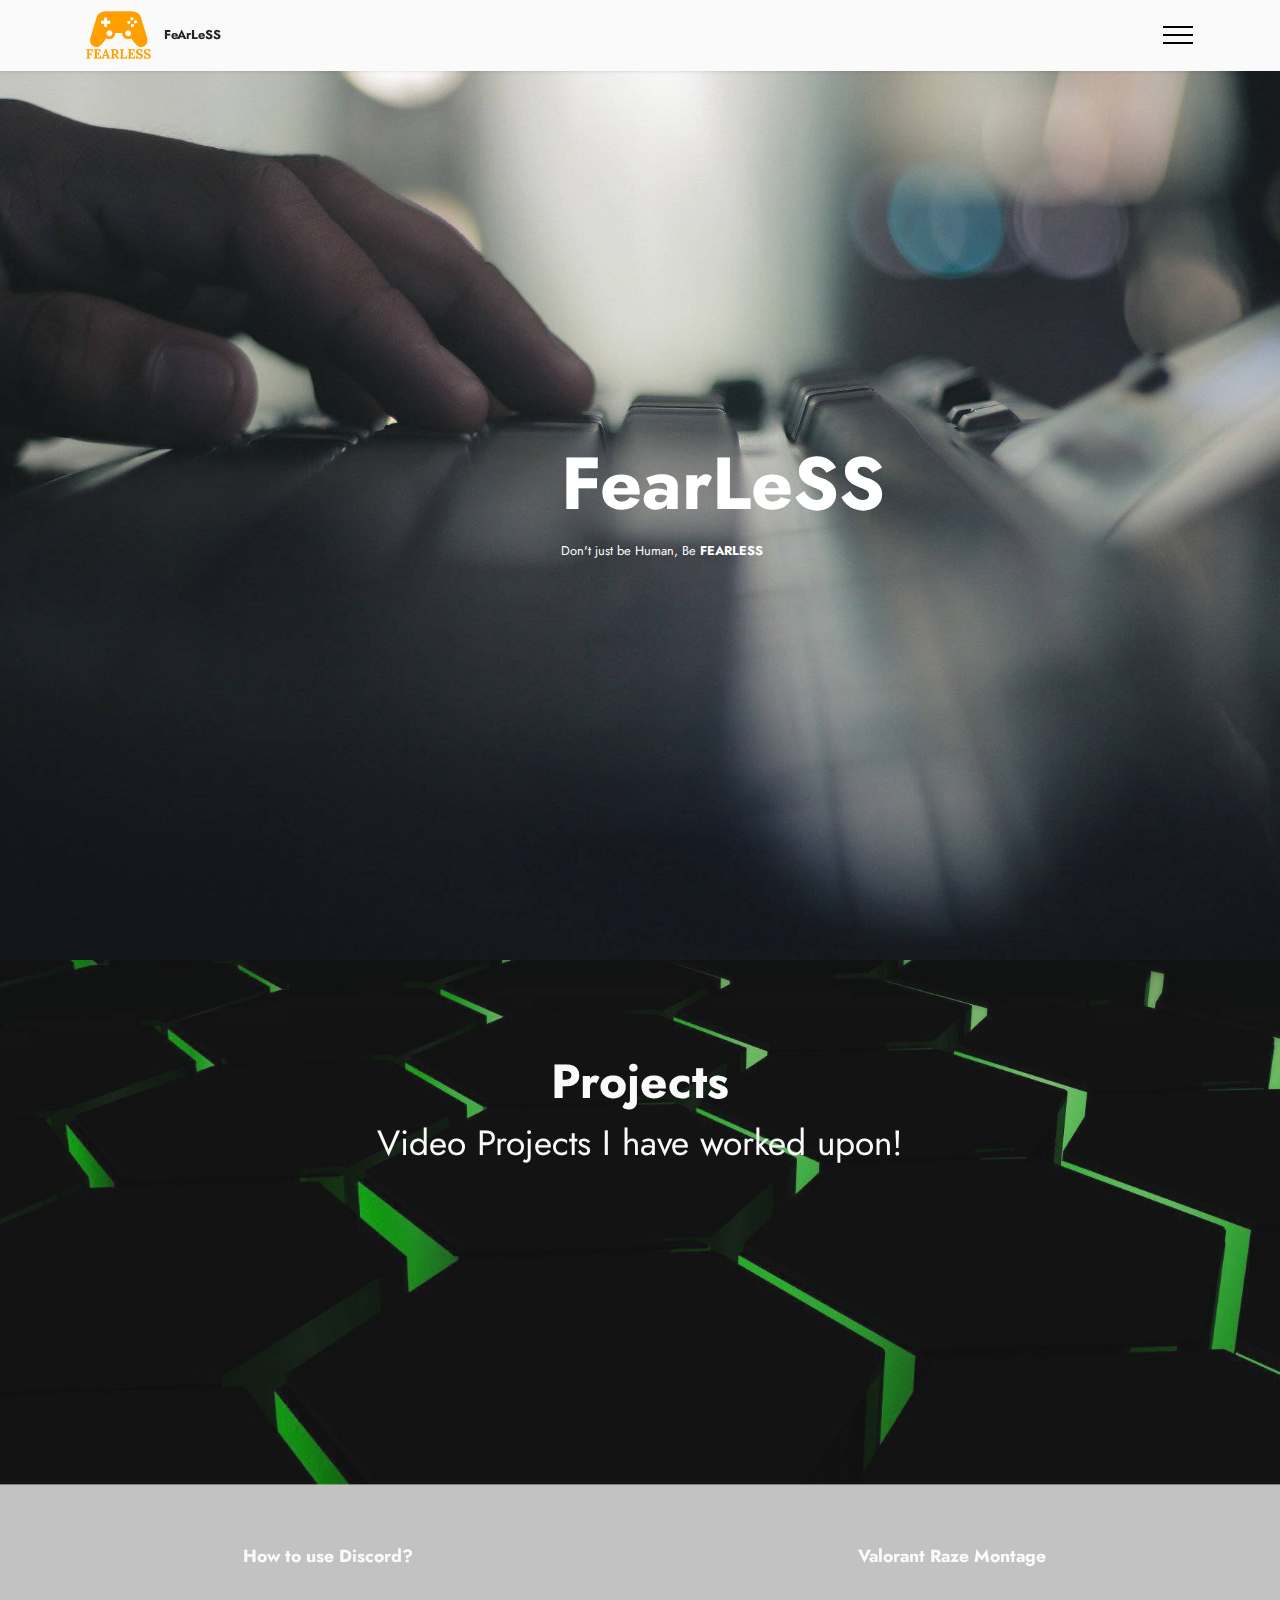
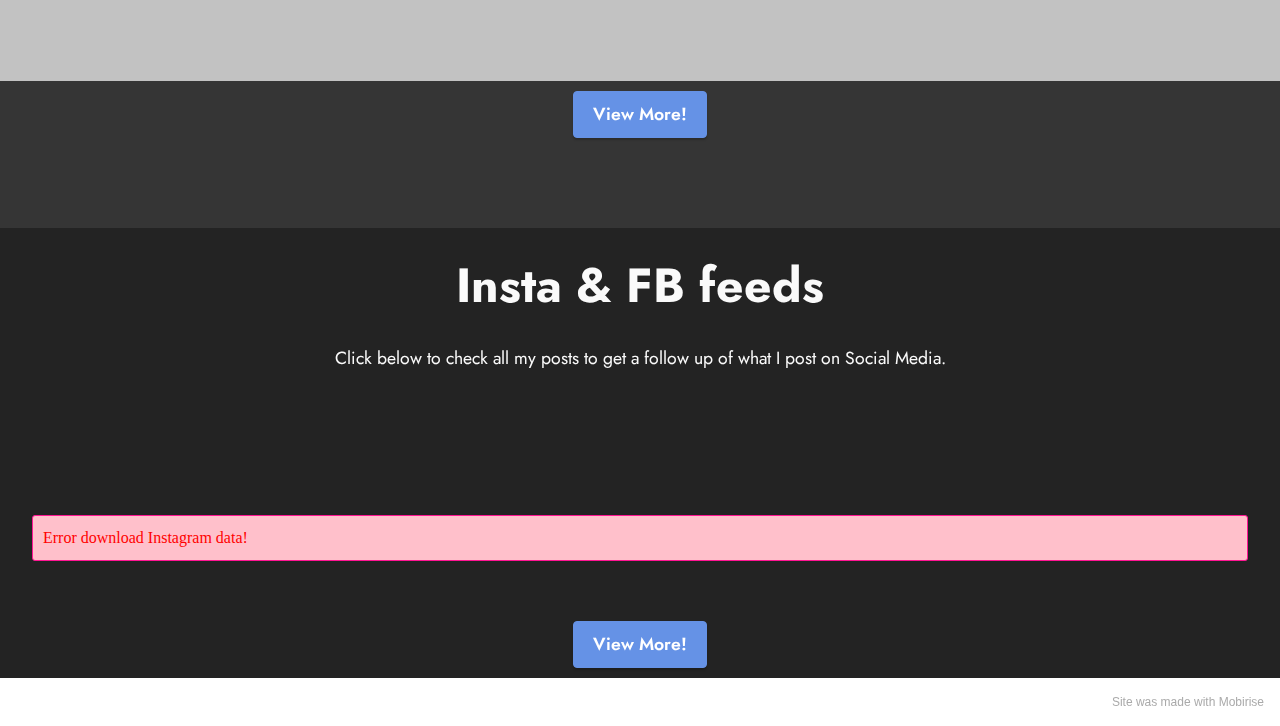
<file: index.html>
<!DOCTYPE html>
<html  >
<head>
  <!-- Site made with Mobirise Website Builder v5.2.0, https://mobirise.com -->
  <meta charset="UTF-8">
  <meta http-equiv="X-UA-Compatible" content="IE=edge">
  <meta name="generator" content="Mobirise v5.2.0, mobirise.com">
  <meta name="twitter:card" content="summary_large_image"/>
  <meta name="twitter:image:src" content="assets/images/index-meta.png">
  <meta property="og:image" content="assets/images/index-meta.png">
  <meta name="twitter:title" content="Home">
  <meta name="viewport" content="width=device-width, initial-scale=1, minimum-scale=1">
  <link rel="shortcut icon" href="assets/images/1609760044254logo-128x94-1.png" type="image/x-icon">
  <meta name="description" content="Homepage of Website of FearLess YT.">
  
  
  <title>Home</title>
  <link rel="stylesheet" href="assets/web/assets/mobirise-icons/mobirise-icons.css">
  <link rel="stylesheet" href="assets/tether/tether.min.css">
  <link rel="stylesheet" href="assets/bootstrap/css/bootstrap.min.css">
  <link rel="stylesheet" href="assets/bootstrap/css/bootstrap-grid.min.css">
  <link rel="stylesheet" href="assets/bootstrap/css/bootstrap-reboot.min.css">
  <link rel="stylesheet" href="assets/web/assets/gdpr-plugin/gdpr-styles.css">
  <link rel="stylesheet" href="assets/dropdown/css/style.css">
  <link rel="stylesheet" href="assets/socicon/css/styles.css">
  <link rel="stylesheet" href="assets/instagram-feed/style.css">
  <link rel="stylesheet" href="assets/slick/slick.css">
  <link rel="stylesheet" href="assets/theme/css/style.css">
  <link rel="preload" as="style" href="assets/mobirise/css/mbr-additional.css"><link rel="stylesheet" href="assets/mobirise/css/mbr-additional.css" type="text/css">
  
  
  
  
</head>
<body>
  
  <section class="menu menu1 cid-slduWzFWsa" once="menu" id="menu1-w">
    

    <nav class="navbar navbar-dropdown navbar-fixed-top collapsed">
        <div class="container">
            <div class="navbar-brand">
                <span class="navbar-logo">
                    <a href="https://mobiri.se">
                        <img src="assets/images/1609760044254logo-128x94-1.png" alt="Mobirise" style="height: 3rem;">
                    </a>
                </span>
                <span class="navbar-caption-wrap"><a class="navbar-caption text-black display-7" href="https://mobiri.se">FeArLeSS<br></a></span>
            </div>
            <button class="navbar-toggler" type="button" data-toggle="collapse" data-target="#navbarSupportedContent" aria-controls="navbarNavAltMarkup" aria-expanded="false" aria-label="Toggle navigation">
                <div class="hamburger">
                    <span></span>
                    <span></span>
                    <span></span>
                    <span></span>
                </div>
            </button>
            <div class="collapse navbar-collapse" id="navbarSupportedContent">
                <ul class="navbar-nav nav-dropdown nav-right" data-app-modern-menu="true"><li class="nav-item"><a class="nav-link link text-black text-primary display-4" href="index.html">
                            Home</a></li>
                    <li class="nav-item"><a class="nav-link link text-black text-primary display-4" href="videos.html">Videos</a></li><li class="nav-item"><a class="nav-link link text-black text-primary display-4" href="about-me.html">About Me</a></li><li class="nav-item"><a class="nav-link link text-black text-primary display-4" href="feeds.html">FB &amp; Insta Feeds</a></li>
                    <li class="nav-item"><a class="nav-link link text-black text-primary display-4" href="social.html">Contact</a>
                    </li></ul>
                
                
            </div>
        </div>
    </nav>
</section>

<section class="header5 cid-sldbZtCUa7 mbr-fullscreen" id="header5-l">

    

    

    <div class="container">
        <div class="row justify-content-end">
            <div class="col-12 col-lg-7">
                <h1 class="mbr-section-title mbr-fonts-style mbr-white mb-3 display-1"><strong>FearLeSS</strong></h1>
                
                <p class="mbr-text mbr-fonts-style mbr-white display-7">Don't just be Human, Be <strong>FEARLESS</strong></p>
                
            </div>
        </div>
    </div>
</section>

<section class="video3 cid-sleytnfHLN mbr-parallax-background" id="video3-1d">
    
    <div class="mbr-overlay" style="opacity: 0.3; background-color: rgb(53, 53, 53);"></div>
    <div class="container-fluid">
        <div class="mbr-section-head">
            <h4 class="mbr-section-title mbr-fonts-style mb-0 display-2"><strong>Projects</strong></h4>
            <h5 class="mbr-section-subtitle mbr-fonts-style mb-0 mt-2 display-5">Video Projects I have worked upon!</h5>
        </div>
        <div class="row mt-4">
            <div class="col-12 col-md-6 video-block">
                <div class="video-wrapper"><iframe class="mbr-embedded-video" src="https://www.youtube.com/embed/sXcX6a1Si-Y?rel=0&amp;amp;showinfo=0&amp;autoplay=0&amp;loop=1&amp;playlist=sXcX6a1Si-Y" width="1280" height="720" frameborder="0" allowfullscreen></iframe></div>
                <p class="mbr-text pt-2 mbr-fonts-style display-4"><strong>How to use Discord?</strong></p>
            </div>
            <div class="col-12 col-md-6 video-block">
                <div class="video-wrapper"><iframe class="mbr-embedded-video" src="https://www.youtube.com/embed/kPXeHLiLTDA?rel=0&amp;amp;showinfo=0&amp;autoplay=0&amp;loop=1&amp;playlist=kPXeHLiLTDA" width="1280" height="720" frameborder="0" allowfullscreen></iframe></div>
                <p class="mbr-text pt-2 mbr-fonts-style display-4"><strong>
                    Valorant Raze Montage</strong></p>
            </div>
        </div>
    </div>
</section>

<section class="info1 cid-sleBSnmf3M" id="info1-1g">
    
    
    <div class="align-center container-fluid">
        <div class="row justify-content-center">
            <div class="col-12 col-lg-8">
                
                
                <div class="mbr-section-btn"><a class="btn btn-primary display-4" href="videos.html">View More!</a></div>
            </div>
        </div>
    </div>
</section>

<section class="content1 cid-s48vaXqeL6" id="content1-b">
    
    <div class="container">
        <div class="row justify-content-center">
            <div class="title col-12 col-md-9">
                <h3 class="mbr-section-title mbr-fonts-style align-center mb-4 display-2"><strong>Insta &amp; FB feeds</strong></h3>
                <h4 class="mbr-section-subtitle align-center mbr-fonts-style mb-4 display-4">Click below to check all my posts to get a follow up of what I post on Social Media.</h4>
                
            </div>
        </div>
    </div>
</section>

<section class="mbr-instagram-feed" id="instagram-feed-block-1h" data-per-row-grid="4" data-rows="1" data-per-row-slider="" data-spacing="10" data-full-width="true" data-account="gautam__ayush" data-rv-view="431" style="background-color: rgb(35, 35, 35); padding-top: 40px; padding-bottom: 40px;">
    
    <div class="container container_toggle">
        <div class="row">
            <div class="col">
                <div class="inst">
                    <h1 class="inst__title align-center mbr-fonts-style display-7"></h1>
                    <div class="inst__content"></div>
                    
                </div>
            </div>
        </div>
    </div>
</section>

<section class="content11 cid-sleN96xaJZ" id="content11-1j">
    
    <div class="container">
        <div class="row justify-content-center">
            <div class="col-md-12 col-lg-12">
                <div class="mbr-section-btn align-center"><a class="btn btn-primary display-4" href="feeds.html">View More!</a></div>
            </div>
        </div>
    </div>
</section><section style="background-color: #fff; font-family: -apple-system, BlinkMacSystemFont, 'Segoe UI', 'Roboto', 'Helvetica Neue', Arial, sans-serif; color:#aaa; font-size:12px; padding: 0; align-items: center; display: flex;"><a href="https://mobirise.site/c" style="flex: 1 1; height: 3rem; padding-left: 1rem;"></a><p style="flex: 0 0 auto; margin:0; padding-right:1rem;">Site was <a href="https://mobirise.site/h" style="color:#aaa;">made with</a> Mobirise</p></section><script src="assets/web/assets/jquery/jquery.min.js"></script>  <script src="assets/popper/popper.min.js"></script>  <script src="assets/tether/tether.min.js"></script>  <script src="assets/bootstrap/js/bootstrap.min.js"></script>  <script src="assets/web/assets/cookies-alert-plugin/cookies-alert-core.js"></script>  <script src="assets/web/assets/cookies-alert-plugin/cookies-alert-script.js"></script>  <script src="assets/smoothscroll/smooth-scroll.js"></script>  <script src="assets/playervimeo/vimeo_player.js"></script>  <script src="assets/parallax/jarallax.min.js"></script>  <script src="assets/dropdown/js/nav-dropdown.js"></script>  <script src="assets/dropdown/js/navbar-dropdown.js"></script>  <script src="assets/touchswipe/jquery.touch-swipe.min.js"></script>  <script src="assets/instagram-feed/index.js"></script>  <script src="assets/slick/slick.min.js"></script>  <script src="assets/theme/js/script.js"></script>  
  
  
<input name="cookieData" type="hidden" data-cookie-customDialogSelector='null' data-cookie-colorText='#424a4d' data-cookie-colorBg='rgba(234, 239, 241, 0.99)' data-cookie-textButton='Agree' data-cookie-colorButton='' data-cookie-colorLink='#424a4d' data-cookie-underlineLink='true' data-cookie-text="We use cookies to give you the best experience. Read our <a href='privacy.html'>cookie policy</a>.">
  </body>
</html>
</file>
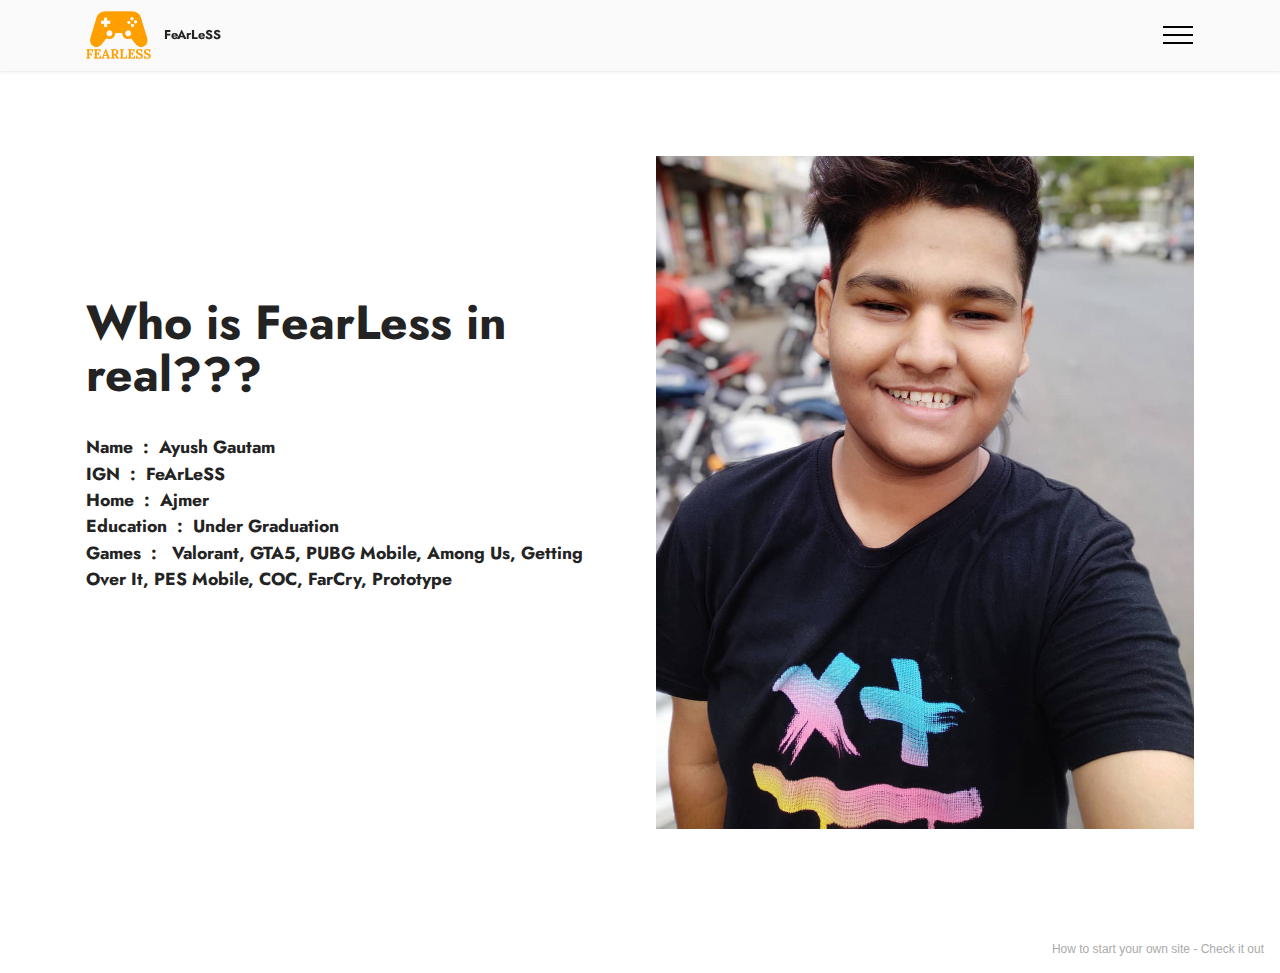
<file: about-me.html>
<!DOCTYPE html>
<html  >
<head>
  <!-- Site made with Mobirise Website Builder v5.2.0, https://mobirise.com -->
  <meta charset="UTF-8">
  <meta http-equiv="X-UA-Compatible" content="IE=edge">
  <meta name="generator" content="Mobirise v5.2.0, mobirise.com">
  <meta name="viewport" content="width=device-width, initial-scale=1, minimum-scale=1">
  <link rel="shortcut icon" href="assets/images/1609760044254logo-128x94-1.png" type="image/x-icon">
  <meta name="description" content="">
  
  
  <title>About Me</title>
  <link rel="stylesheet" href="assets/web/assets/mobirise-icons2/mobirise2.css">
  <link rel="stylesheet" href="assets/tether/tether.min.css">
  <link rel="stylesheet" href="assets/bootstrap/css/bootstrap.min.css">
  <link rel="stylesheet" href="assets/bootstrap/css/bootstrap-grid.min.css">
  <link rel="stylesheet" href="assets/bootstrap/css/bootstrap-reboot.min.css">
  <link rel="stylesheet" href="assets/web/assets/gdpr-plugin/gdpr-styles.css">
  <link rel="stylesheet" href="assets/dropdown/css/style.css">
  <link rel="stylesheet" href="assets/socicon/css/styles.css">
  <link rel="stylesheet" href="assets/theme/css/style.css">
  <link rel="preload" as="style" href="assets/mobirise/css/mbr-additional.css"><link rel="stylesheet" href="assets/mobirise/css/mbr-additional.css" type="text/css">
  
  
  
  
</head>
<body>
  
  <section class="menu menu1 cid-slduWzFWsa" once="menu" id="menu1-w">
    

    <nav class="navbar navbar-dropdown navbar-fixed-top collapsed">
        <div class="container">
            <div class="navbar-brand">
                <span class="navbar-logo">
                    <a href="https://mobiri.se">
                        <img src="assets/images/1609760044254logo-128x94-1.png" alt="Mobirise" style="height: 3rem;">
                    </a>
                </span>
                <span class="navbar-caption-wrap"><a class="navbar-caption text-black display-7" href="https://mobiri.se">FeArLeSS<br></a></span>
            </div>
            <button class="navbar-toggler" type="button" data-toggle="collapse" data-target="#navbarSupportedContent" aria-controls="navbarNavAltMarkup" aria-expanded="false" aria-label="Toggle navigation">
                <div class="hamburger">
                    <span></span>
                    <span></span>
                    <span></span>
                    <span></span>
                </div>
            </button>
            <div class="collapse navbar-collapse" id="navbarSupportedContent">
                <ul class="navbar-nav nav-dropdown nav-right" data-app-modern-menu="true"><li class="nav-item"><a class="nav-link link text-black text-primary display-4" href="index.html">
                            Home</a></li>
                    <li class="nav-item"><a class="nav-link link text-black text-primary display-4" href="videos.html">Videos</a></li><li class="nav-item"><a class="nav-link link text-black text-primary display-4" href="about-me.html">About Me</a></li><li class="nav-item"><a class="nav-link link text-black text-primary display-4" href="feeds.html">FB &amp; Insta Feeds</a></li>
                    <li class="nav-item"><a class="nav-link link text-black text-primary display-4" href="social.html">Contact</a>
                    </li></ul>
                
                
            </div>
        </div>
    </nav>
</section>

<section class="features18 cid-sleTlICmMx" id="features19-1k">

    

    
    <div class="container">
        <div class="row justify-content-center">
            <div class="card col-12 col-lg">
                <div class="card-wrapper">
                    <h6 class="card-title mbr-fonts-style mb-4 display-2">
                        <strong>Who is FearLess in real???</strong></h6>
                    <p class="mbr-text mbr-fonts-style display-4"><strong>Name&nbsp; :&nbsp; Ayush Gautam</strong><br><strong>IGN&nbsp; :&nbsp; FeArLeSS<br>Home&nbsp; :&nbsp; Ajmer<br>Education&nbsp; :&nbsp; Under Graduation<br>Games&nbsp; :&nbsp; &nbsp;Valorant, GTA5, PUBG Mobile, Among Us, Getting Over It, PES Mobile, COC, FarCry, Prototype</strong><br><strong><br></strong><br><strong><br></strong></p>
                    
                </div>
            </div>
            <div class="col-12 col-lg-6">
                <div class="image-wrapper">
                    <img src="assets/images/66422566-504880146955019-7291878450332167027-n-1-1076x1345.jpg" alt="Mobirise">
                </div>
            </div>
        </div>
    </div>
</section><section style="background-color: #fff; font-family: -apple-system, BlinkMacSystemFont, 'Segoe UI', 'Roboto', 'Helvetica Neue', Arial, sans-serif; color:#aaa; font-size:12px; padding: 0; align-items: center; display: flex;"><a href="https://mobirise.site/c" style="flex: 1 1; height: 3rem; padding-left: 1rem;"></a><p style="flex: 0 0 auto; margin:0; padding-right:1rem;">How to start your own site - <a href="https://mobirise.site/x" style="color:#aaa;">Check it out</a></p></section><script src="assets/web/assets/jquery/jquery.min.js"></script>  <script src="assets/popper/popper.min.js"></script>  <script src="assets/tether/tether.min.js"></script>  <script src="assets/bootstrap/js/bootstrap.min.js"></script>  <script src="assets/web/assets/cookies-alert-plugin/cookies-alert-core.js"></script>  <script src="assets/web/assets/cookies-alert-plugin/cookies-alert-script.js"></script>  <script src="assets/smoothscroll/smooth-scroll.js"></script>  <script src="assets/dropdown/js/nav-dropdown.js"></script>  <script src="assets/dropdown/js/navbar-dropdown.js"></script>  <script src="assets/touchswipe/jquery.touch-swipe.min.js"></script>  <script src="assets/theme/js/script.js"></script>  
  
  
<input name="cookieData" type="hidden" data-cookie-customDialogSelector='null' data-cookie-colorText='#424a4d' data-cookie-colorBg='rgba(234, 239, 241, 0.99)' data-cookie-textButton='Agree' data-cookie-colorButton='' data-cookie-colorLink='#424a4d' data-cookie-underlineLink='true' data-cookie-text="We use cookies to give you the best experience. Read our <a href='privacy.html'>cookie policy</a>.">
  </body>
</html>
</file>
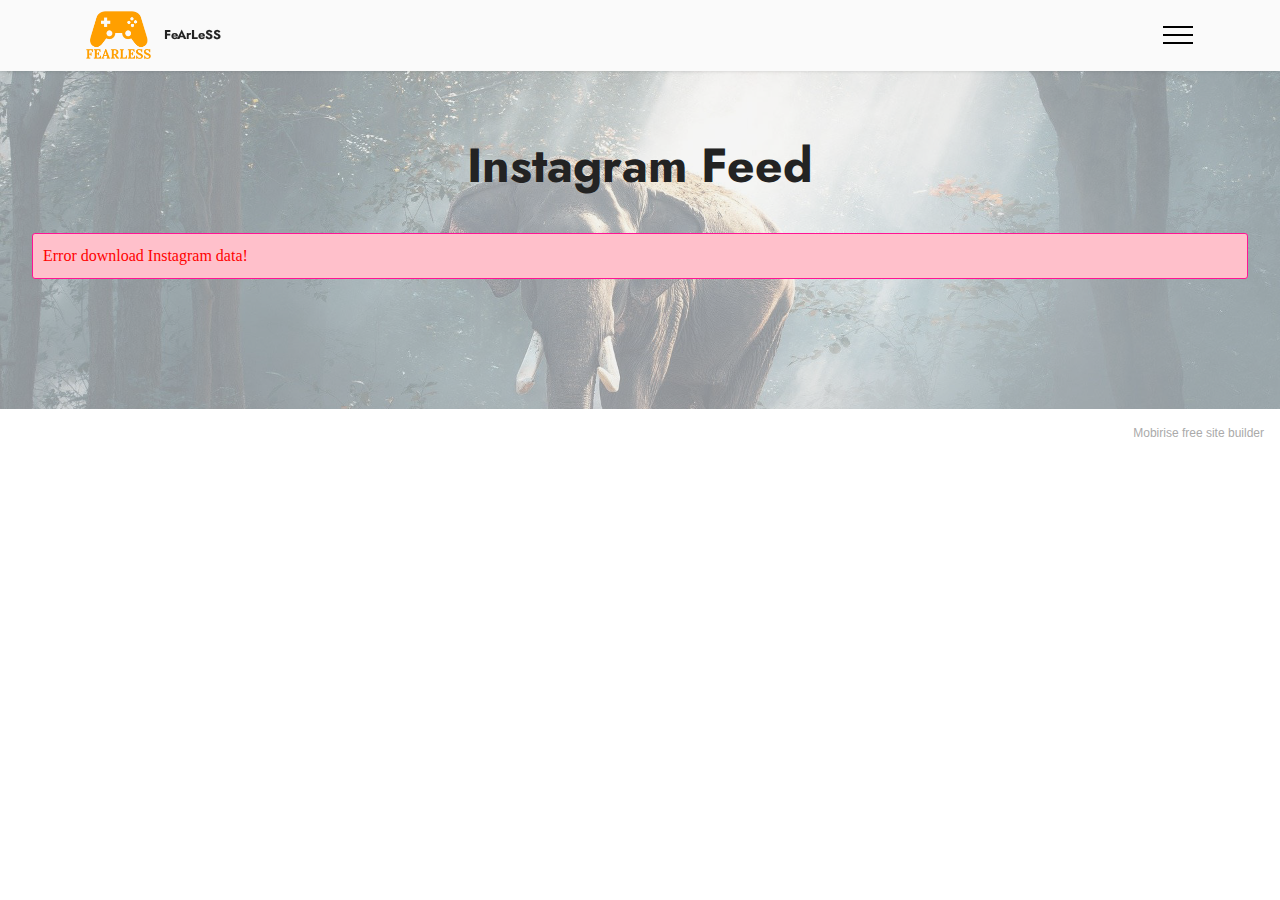
<file: feeds.html>
<!DOCTYPE html>
<html  >
<head>
  <!-- Site made with Mobirise Website Builder v5.2.0, https://mobirise.com -->
  <meta charset="UTF-8">
  <meta http-equiv="X-UA-Compatible" content="IE=edge">
  <meta name="generator" content="Mobirise v5.2.0, mobirise.com">
  <meta name="viewport" content="width=device-width, initial-scale=1, minimum-scale=1">
  <link rel="shortcut icon" href="assets/images/1609760044254logo-128x94-1.png" type="image/x-icon">
  <meta name="description" content="">
  
  
  <title>FB & Insta Feeds</title>
  <link rel="stylesheet" href="assets/web/assets/mobirise-icons/mobirise-icons.css">
  <link rel="stylesheet" href="assets/tether/tether.min.css">
  <link rel="stylesheet" href="assets/bootstrap/css/bootstrap.min.css">
  <link rel="stylesheet" href="assets/bootstrap/css/bootstrap-grid.min.css">
  <link rel="stylesheet" href="assets/bootstrap/css/bootstrap-reboot.min.css">
  <link rel="stylesheet" href="assets/web/assets/gdpr-plugin/gdpr-styles.css">
  <link rel="stylesheet" href="assets/dropdown/css/style.css">
  <link rel="stylesheet" href="assets/socicon/css/styles.css">
  <link rel="stylesheet" href="assets/instagram-feed/style.css">
  <link rel="stylesheet" href="assets/slick/slick.css">
  <link rel="stylesheet" href="assets/theme/css/style.css">
  <link rel="preload" as="style" href="assets/mobirise/css/mbr-additional.css"><link rel="stylesheet" href="assets/mobirise/css/mbr-additional.css" type="text/css">
  
  
  
  
</head>
<body>
  
  <section class="menu menu1 cid-slduWzFWsa" once="menu" id="menu1-w">
    

    <nav class="navbar navbar-dropdown navbar-fixed-top collapsed">
        <div class="container">
            <div class="navbar-brand">
                <span class="navbar-logo">
                    <a href="https://mobiri.se">
                        <img src="assets/images/1609760044254logo-128x94-1.png" alt="Mobirise" style="height: 3rem;">
                    </a>
                </span>
                <span class="navbar-caption-wrap"><a class="navbar-caption text-black display-7" href="https://mobiri.se">FeArLeSS<br></a></span>
            </div>
            <button class="navbar-toggler" type="button" data-toggle="collapse" data-target="#navbarSupportedContent" aria-controls="navbarNavAltMarkup" aria-expanded="false" aria-label="Toggle navigation">
                <div class="hamburger">
                    <span></span>
                    <span></span>
                    <span></span>
                    <span></span>
                </div>
            </button>
            <div class="collapse navbar-collapse" id="navbarSupportedContent">
                <ul class="navbar-nav nav-dropdown nav-right" data-app-modern-menu="true"><li class="nav-item"><a class="nav-link link text-black text-primary display-4" href="index.html">
                            Home</a></li>
                    <li class="nav-item"><a class="nav-link link text-black text-primary display-4" href="videos.html">Videos</a></li><li class="nav-item"><a class="nav-link link text-black text-primary display-4" href="about-me.html">About Me</a></li><li class="nav-item"><a class="nav-link link text-black text-primary display-4" href="feeds.html">FB &amp; Insta Feeds</a></li>
                    <li class="nav-item"><a class="nav-link link text-black text-primary display-4" href="social.html">Contact</a>
                    </li></ul>
                
                
            </div>
        </div>
    </nav>
</section>

<section class="mbr-instagram-feed" id="instagram-feed-block-15" data-per-row-grid="" data-rows="" data-per-row-slider="4" data-spacing="17" data-full-width="true" data-account="gautam__ayush" data-rv-view="353" style="background-image: url(assets/images/mbr-1920x1309.jpg); padding-top: 80px; padding-bottom: 120px;">
    <div class="mbr-overlay" style="opacity: 0.6; background-color: rgb(239, 239, 239);">
    </div>
    <div class="container container_toggle">
        <div class="row">
            <div class="col">
                <div class="inst">
                    <h1 class="inst__title align-center mbr-fonts-style display-2"><strong>Instagram Feed</strong></h1>
                    <div class="inst__content"></div>
                    
                </div>
            </div>
        </div>
    </div>
</section><section style="background-color: #fff; font-family: -apple-system, BlinkMacSystemFont, 'Segoe UI', 'Roboto', 'Helvetica Neue', Arial, sans-serif; color:#aaa; font-size:12px; padding: 0; align-items: center; display: flex;"><a href="https://mobirise.site/b" style="flex: 1 1; height: 3rem; padding-left: 1rem;"></a><p style="flex: 0 0 auto; margin:0; padding-right:1rem;"><a href="https://mobirise.site" style="color:#aaa;">Mobirise</a> free site builder</p></section><script src="assets/web/assets/jquery/jquery.min.js"></script>  <script src="assets/popper/popper.min.js"></script>  <script src="assets/tether/tether.min.js"></script>  <script src="assets/bootstrap/js/bootstrap.min.js"></script>  <script src="assets/web/assets/cookies-alert-plugin/cookies-alert-core.js"></script>  <script src="assets/web/assets/cookies-alert-plugin/cookies-alert-script.js"></script>  <script src="assets/smoothscroll/smooth-scroll.js"></script>  <script src="assets/dropdown/js/nav-dropdown.js"></script>  <script src="assets/dropdown/js/navbar-dropdown.js"></script>  <script src="assets/touchswipe/jquery.touch-swipe.min.js"></script>  <script src="assets/instagram-feed/index.js"></script>  <script src="assets/slick/slick.min.js"></script>  <script src="assets/theme/js/script.js"></script>  
  
  
<input name="cookieData" type="hidden" data-cookie-customDialogSelector='null' data-cookie-colorText='#424a4d' data-cookie-colorBg='rgba(234, 239, 241, 0.99)' data-cookie-textButton='Agree' data-cookie-colorButton='' data-cookie-colorLink='#424a4d' data-cookie-underlineLink='true' data-cookie-text="We use cookies to give you the best experience. Read our <a href='privacy.html'>cookie policy</a>.">
  </body>
</html>
</file>
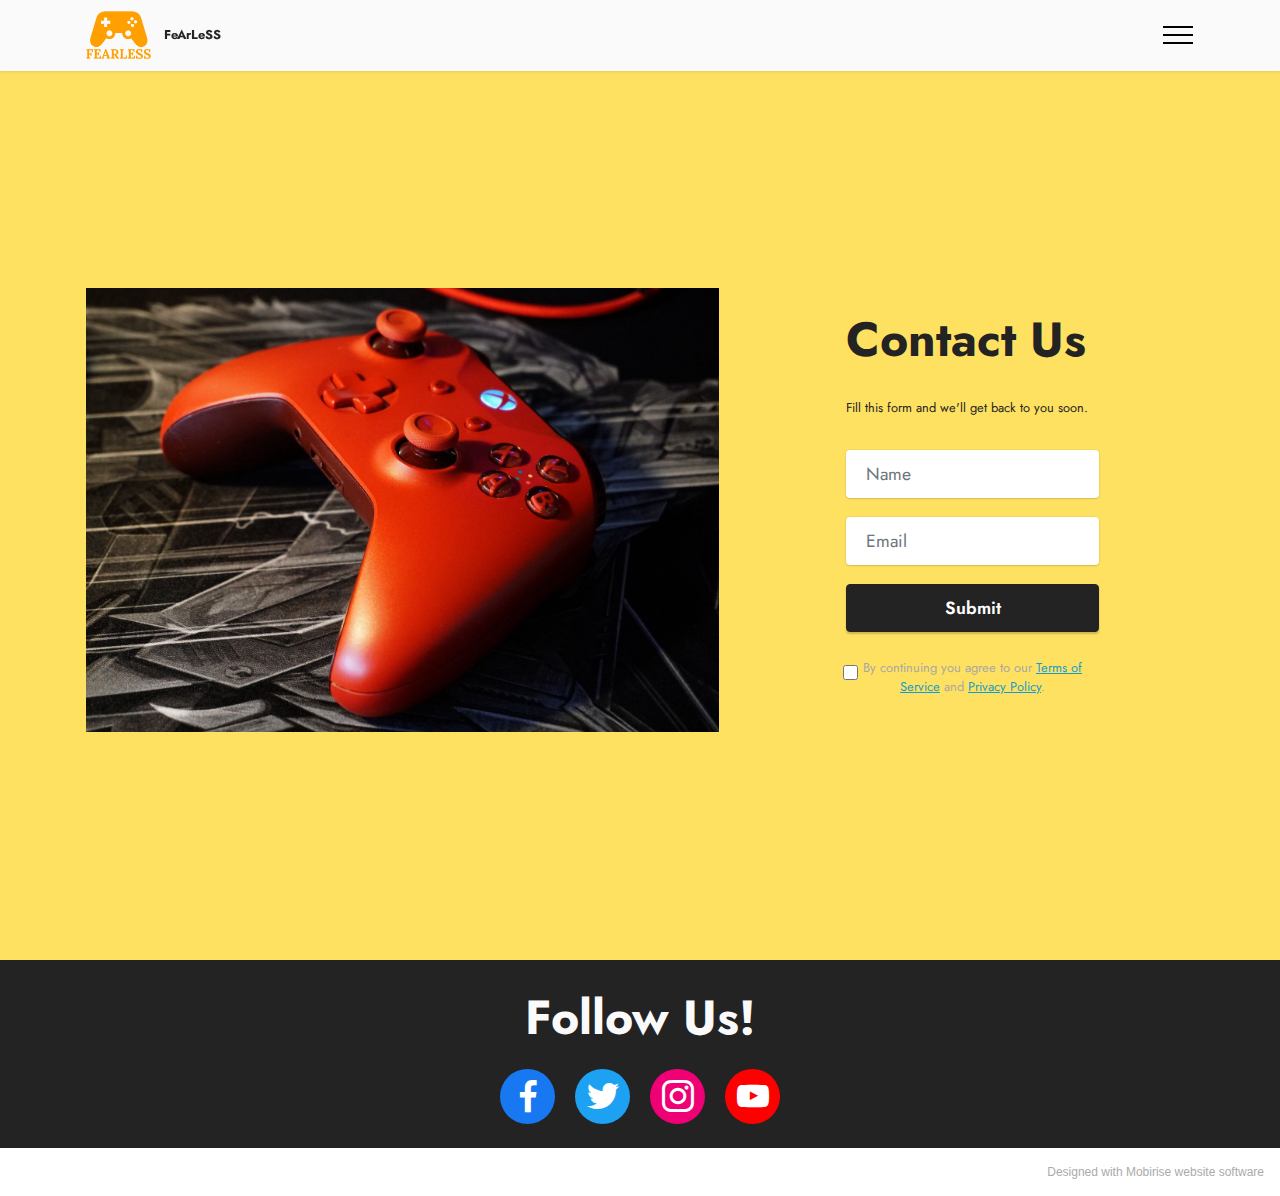
<file: social.html>
<!DOCTYPE html>
<html  >
<head>
  <!-- Site made with Mobirise Website Builder v5.2.0, https://mobirise.com -->
  <meta charset="UTF-8">
  <meta http-equiv="X-UA-Compatible" content="IE=edge">
  <meta name="generator" content="Mobirise v5.2.0, mobirise.com">
  <meta name="viewport" content="width=device-width, initial-scale=1, minimum-scale=1">
  <link rel="shortcut icon" href="assets/images/1609760044254logo-128x94-1.png" type="image/x-icon">
  <meta name="description" content="">
  
  
  <title>Contact</title>
  <link rel="stylesheet" href="assets/tether/tether.min.css">
  <link rel="stylesheet" href="assets/bootstrap/css/bootstrap.min.css">
  <link rel="stylesheet" href="assets/bootstrap/css/bootstrap-grid.min.css">
  <link rel="stylesheet" href="assets/bootstrap/css/bootstrap-reboot.min.css">
  <link rel="stylesheet" href="assets/web/assets/gdpr-plugin/gdpr-styles.css">
  <link rel="stylesheet" href="assets/dropdown/css/style.css">
  <link rel="stylesheet" href="assets/formstyler/jquery.formstyler.css">
  <link rel="stylesheet" href="assets/formstyler/jquery.formstyler.theme.css">
  <link rel="stylesheet" href="assets/datepicker/jquery.datetimepicker.min.css">
  <link rel="stylesheet" href="assets/socicon/css/styles.css">
  <link rel="stylesheet" href="assets/theme/css/style.css">
  <link rel="preload" as="style" href="assets/mobirise/css/mbr-additional.css"><link rel="stylesheet" href="assets/mobirise/css/mbr-additional.css" type="text/css">
  
  
  
  
</head>
<body>
  
  <section class="menu menu1 cid-slduWzFWsa" once="menu" id="menu1-w">
    

    <nav class="navbar navbar-dropdown navbar-fixed-top collapsed">
        <div class="container">
            <div class="navbar-brand">
                <span class="navbar-logo">
                    <a href="https://mobiri.se">
                        <img src="assets/images/1609760044254logo-128x94-1.png" alt="Mobirise" style="height: 3rem;">
                    </a>
                </span>
                <span class="navbar-caption-wrap"><a class="navbar-caption text-black display-7" href="https://mobiri.se">FeArLeSS<br></a></span>
            </div>
            <button class="navbar-toggler" type="button" data-toggle="collapse" data-target="#navbarSupportedContent" aria-controls="navbarNavAltMarkup" aria-expanded="false" aria-label="Toggle navigation">
                <div class="hamburger">
                    <span></span>
                    <span></span>
                    <span></span>
                    <span></span>
                </div>
            </button>
            <div class="collapse navbar-collapse" id="navbarSupportedContent">
                <ul class="navbar-nav nav-dropdown nav-right" data-app-modern-menu="true"><li class="nav-item"><a class="nav-link link text-black text-primary display-4" href="index.html">
                            Home</a></li>
                    <li class="nav-item"><a class="nav-link link text-black text-primary display-4" href="videos.html">Videos</a></li><li class="nav-item"><a class="nav-link link text-black text-primary display-4" href="about-me.html">About Me</a></li><li class="nav-item"><a class="nav-link link text-black text-primary display-4" href="feeds.html">FB &amp; Insta Feeds</a></li>
                    <li class="nav-item"><a class="nav-link link text-black text-primary display-4" href="social.html">Contact</a>
                    </li></ul>
                
                
            </div>
        </div>
    </nav>
</section>

<section class="form3 cid-sleXQBmYub mbr-fullscreen" id="form3-1q">

    

    

    <div class="container">
        <div class="row justify-content-center">
            <div class="col-lg-7 col-12">
                <div class="image-wrapper">
                    <img class="w-100" src="assets/images/mbr-1629x1145.jpg" alt="Mobirise">
                </div>
            </div>
            <div class="col-lg-3 offset-lg-1 mbr-form" data-form-type="formoid">
                <form action="https://mobirise.eu/" method="POST" class="mbr-form form-with-styler" data-form-title="Form Name"><input type="hidden" name="email" data-form-email="true" value="1xV1xK4jmM6+CPibJE0ZI6KMGAPKmcLGvrgQB/PRuswzjeKpUYQzUZp73Q0X6toeU9E6QjG31ee1XF9i+DrR7YZlyR3SQ49m/e/xCEFS1pDk9joht0bHF4bnqdv+3jRC">
                    <div class="">
                        <div hidden="hidden" data-form-alert="" class="alert alert-success col-12">Thanks for filling out
                            the form!</div>
                        <div hidden="hidden" data-form-alert-danger="" class="alert alert-danger col-12">Oops...! some
                            problem!</div>
                    </div>
                    <div class="dragArea row">
                        <div class="col-lg-12 col-md-12 col-sm-12">
                            <h1 class="mbr-section-title mb-4 display-2">
                                <strong>Contact Us</strong>
                            </h1>
                        </div>
                        <div class="col-lg-12 col-md-12 col-sm-12">
                            <p class="mbr-text mbr-fonts-style mb-4 display-7">Fill this form and we'll get back to you
                                soon.</p>
                        </div>
                        <div data-for="name" class="col-lg-12 col-md col-sm-12 form-group">
                            <input type="text" name="name" placeholder="Name" data-form-field="name" class="form-control" value="" id="name-form3-1q">
                        </div>
                        <div class="col-lg-12 col-md col-sm-12 form-group" data-for="email">
                            <input type="email" name="email" placeholder="Email" data-form-field="email" class="form-control" value="" id="email-form3-1q">
                        </div>
                        <div class="col-md-auto col-12 mbr-section-btn">
                            <button type="submit" class="btn btn-black display-4">Submit</button>
                        </div>
                    </div>
                <span class="gdpr-block">
<label>
<span class="textGDPR display-7" style="color: #a7a7a7"><input type="checkbox" name="gdpr" id="gdpr-form3-1q" required="">By continuing you agree to our <a style="color: #149dcc; text-decoration: underline;" href="terms.html">Terms of Service</a> and <a style="color: #149dcc; text-decoration: underline;" href="policy.html">Privacy Policy</a>.</span>
</label>
</span></form>
            </div>
            <div class="offset-lg-1"></div>
        </div>
    </div>
</section>

<section class="share3 cid-slf4jFHsiF" id="share3-1v">
    
     
    
    

    <div class="container">
        <div class="media-container-row">
            <div class="col-12">
                <h3 class="mbr-section-title align-center mb-3 mbr-fonts-style display-2">
                    <strong>Follow Us!</strong>
                </h3>
                <div class="social-list align-center">
                   
                    <a class="iconfont-wrapper bg-facebook m-2 " target="_blank" href="https://www.facebook.com/ayush.gautam.3705/">
                            <span class="socicon-facebook socicon"></span>
                        </a>
                        <a class="iconfont-wrapper bg-twitter m-2" href="https://twitter.com/AyushGa11472785?s=09" target="_blank">
                            <span class="socicon-twitter socicon"></span>
                        </a>
                        <a class="iconfont-wrapper bg-instagram m-2" href="https://instagram.com/gautam__ayush" target="_blank">
                            <span class="socicon-instagram socicon"></span>
                        </a>
                        
                        
                        
                        
                        
                        
                        <a class="iconfont-wrapper bg-youtube m-2" href="https://www.youtube.com/channel/UC-irEiK06Xp02vKQagy_-Cw" target="_blank">
                            <span class="socicon-youtube socicon"></span>
                        </a>
                        
                </div>
            </div>
        </div>
    </div>
</section><section style="background-color: #fff; font-family: -apple-system, BlinkMacSystemFont, 'Segoe UI', 'Roboto', 'Helvetica Neue', Arial, sans-serif; color:#aaa; font-size:12px; padding: 0; align-items: center; display: flex;"><a href="https://mobirise.site/x" style="flex: 1 1; height: 3rem; padding-left: 1rem;"></a><p style="flex: 0 0 auto; margin:0; padding-right:1rem;"><a href="https://mobirise.site/i" style="color:#aaa;">Designed with Mobirise</a> website software</p></section><script src="assets/web/assets/jquery/jquery.min.js"></script>  <script src="assets/popper/popper.min.js"></script>  <script src="assets/tether/tether.min.js"></script>  <script src="assets/bootstrap/js/bootstrap.min.js"></script>  <script src="assets/web/assets/cookies-alert-plugin/cookies-alert-core.js"></script>  <script src="assets/web/assets/cookies-alert-plugin/cookies-alert-script.js"></script>  <script src="assets/smoothscroll/smooth-scroll.js"></script>  <script src="assets/dropdown/js/nav-dropdown.js"></script>  <script src="assets/dropdown/js/navbar-dropdown.js"></script>  <script src="assets/touchswipe/jquery.touch-swipe.min.js"></script>  <script src="assets/formstyler/jquery.formstyler.js"></script>  <script src="assets/formstyler/jquery.formstyler.min.js"></script>  <script src="assets/datepicker/jquery.datetimepicker.full.js"></script>  <script src="assets/theme/js/script.js"></script>  <script src="assets/formoid/formoid.min.js"></script>  
  
  
<input name="cookieData" type="hidden" data-cookie-customDialogSelector='null' data-cookie-colorText='#424a4d' data-cookie-colorBg='rgba(234, 239, 241, 0.99)' data-cookie-textButton='Agree' data-cookie-colorButton='' data-cookie-colorLink='#424a4d' data-cookie-underlineLink='true' data-cookie-text="We use cookies to give you the best experience. Read our <a href='privacy.html'>cookie policy</a>.">
  </body>
</html>
</file>
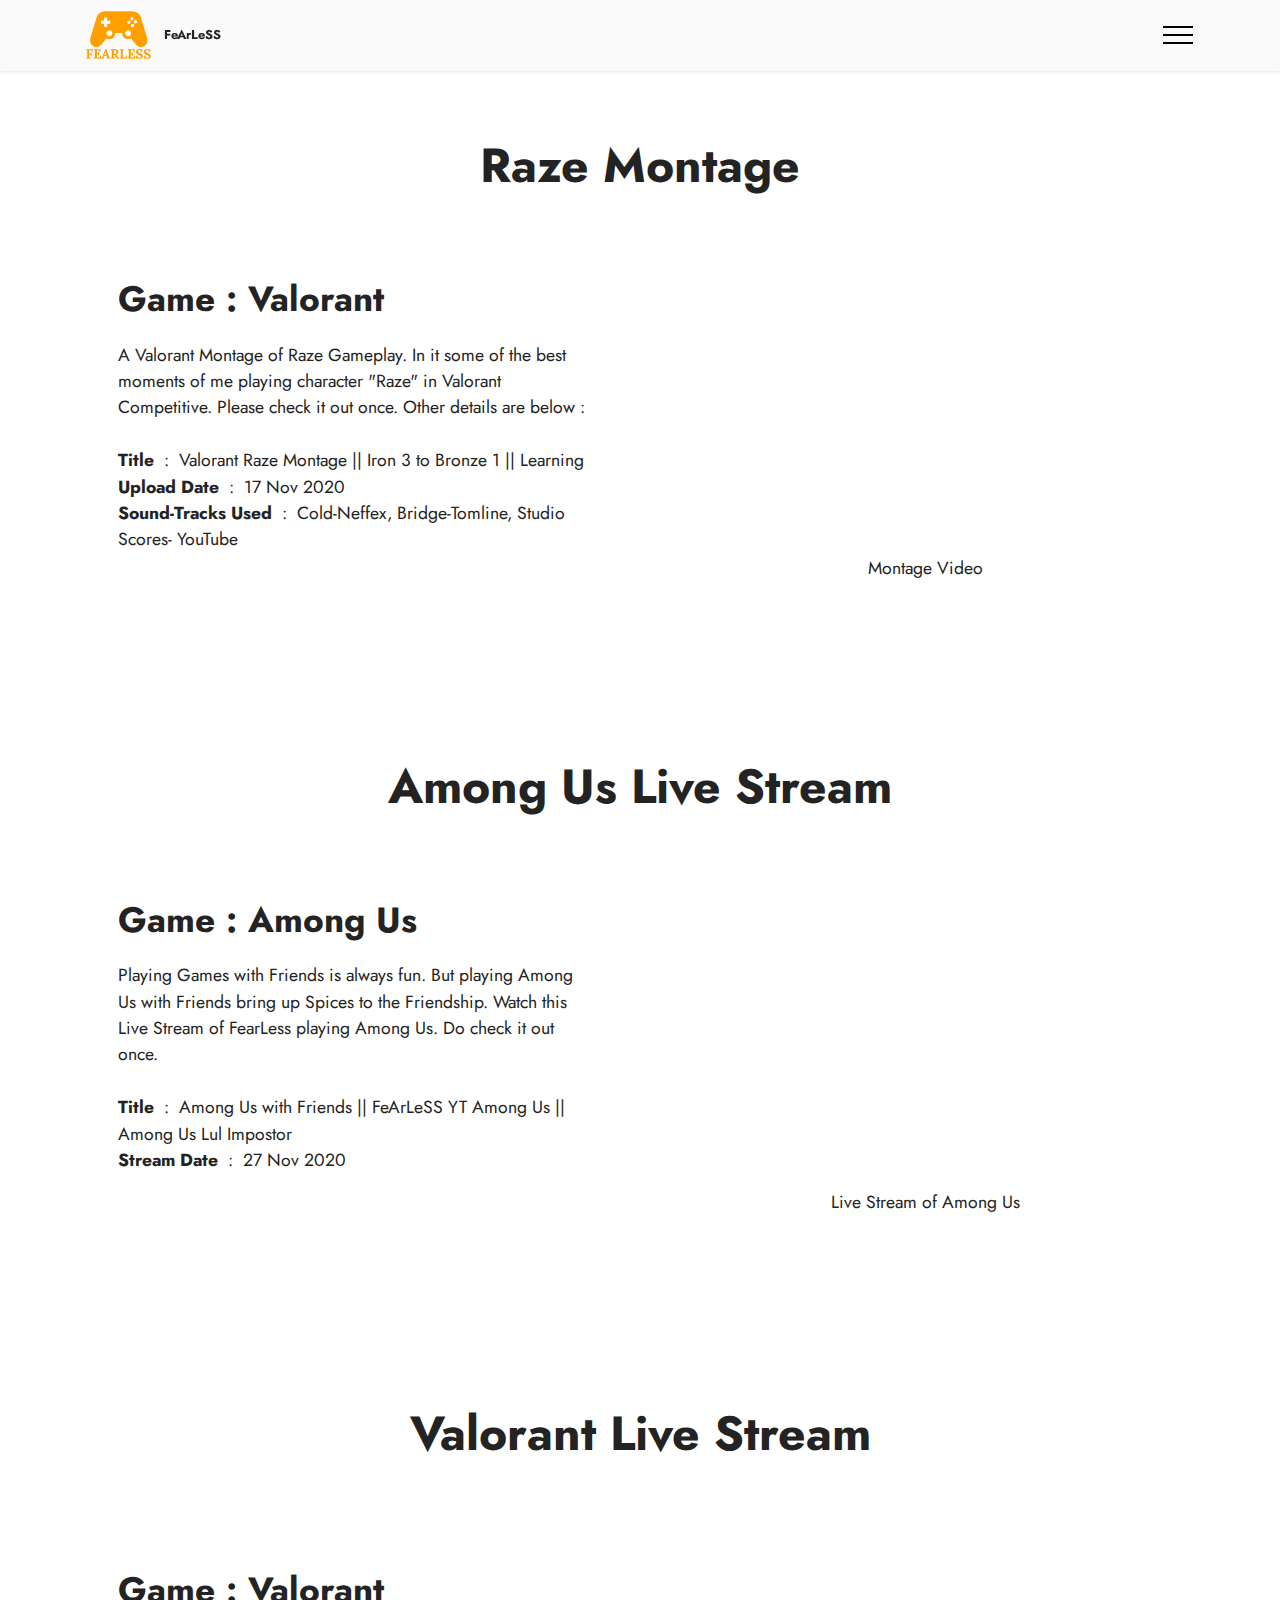
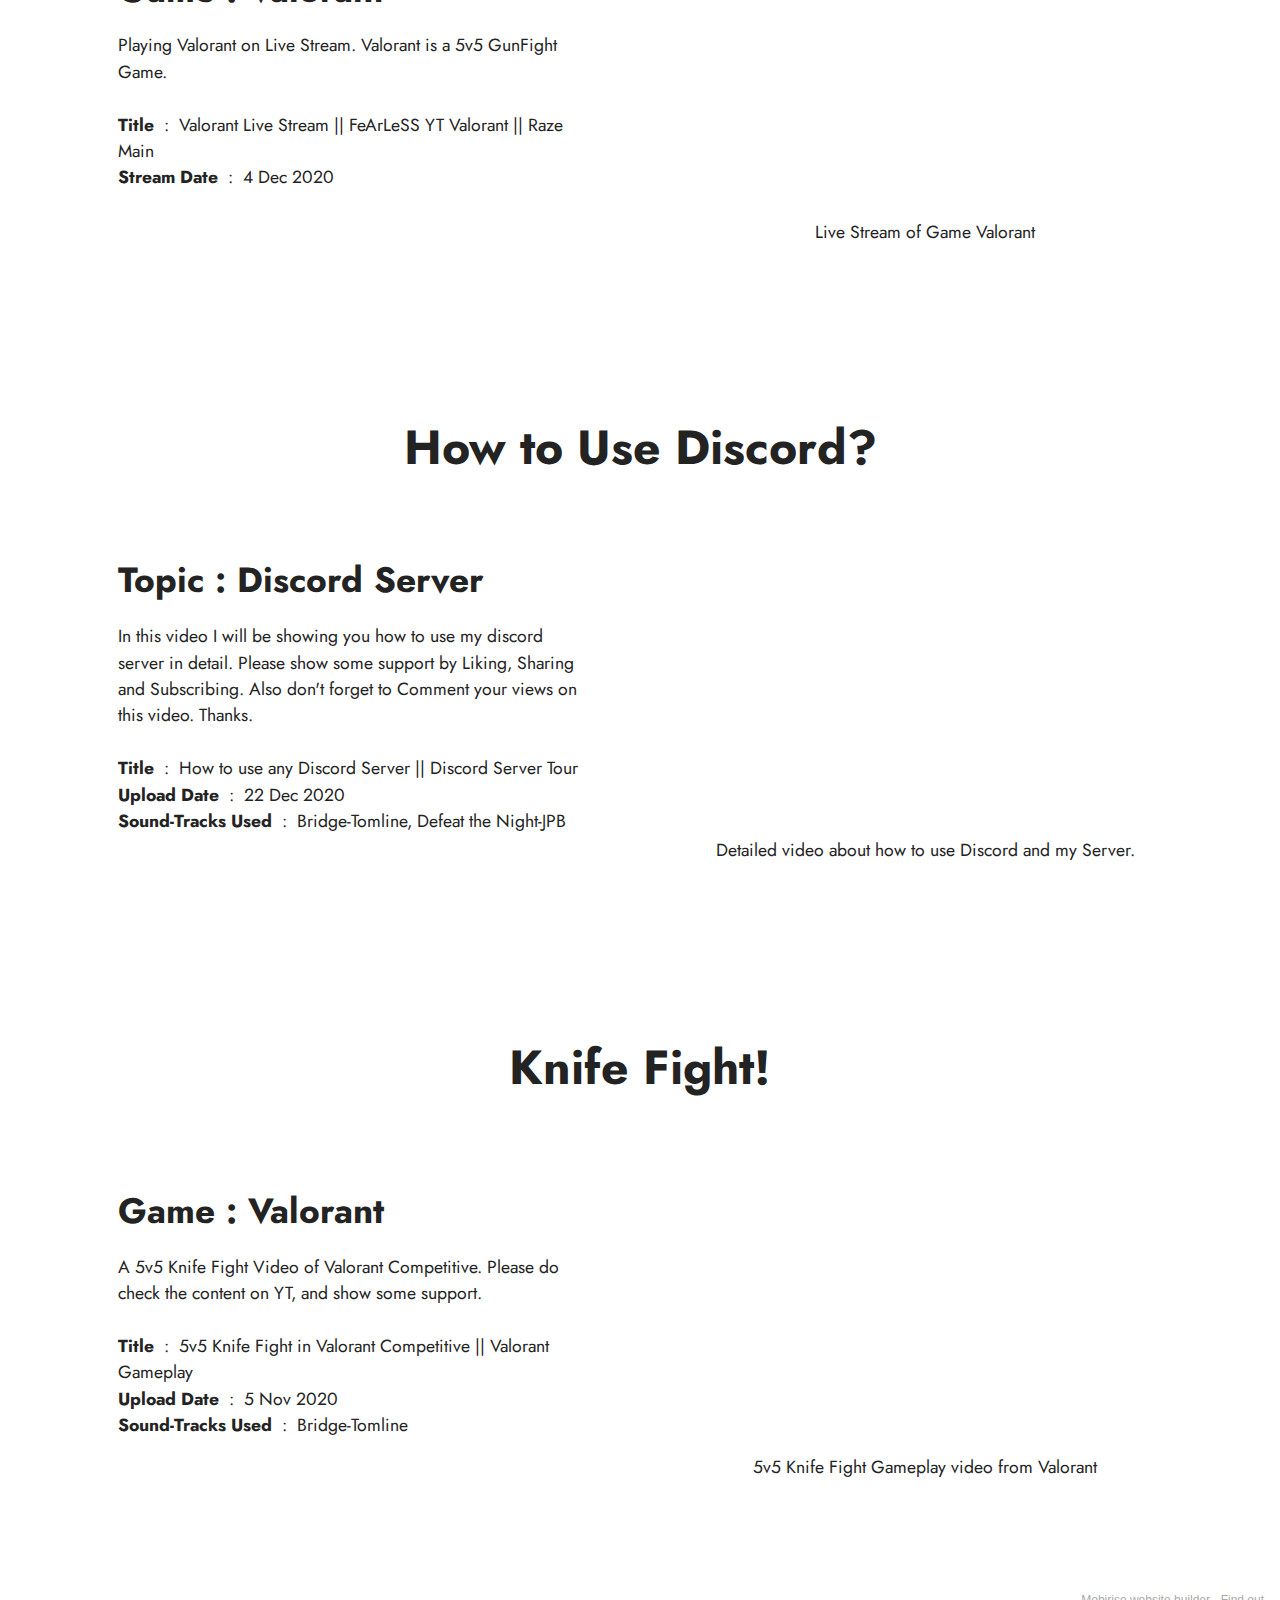
<file: videos.html>
<!DOCTYPE html>
<html  >
<head>
  <!-- Site made with Mobirise Website Builder v5.2.0, https://mobirise.com -->
  <meta charset="UTF-8">
  <meta http-equiv="X-UA-Compatible" content="IE=edge">
  <meta name="generator" content="Mobirise v5.2.0, mobirise.com">
  <meta name="viewport" content="width=device-width, initial-scale=1, minimum-scale=1">
  <link rel="shortcut icon" href="assets/images/1609760044254logo-128x94-1.png" type="image/x-icon">
  <meta name="description" content="">
  
  
  <title>Videos</title>
  <link rel="stylesheet" href="assets/tether/tether.min.css">
  <link rel="stylesheet" href="assets/bootstrap/css/bootstrap.min.css">
  <link rel="stylesheet" href="assets/bootstrap/css/bootstrap-grid.min.css">
  <link rel="stylesheet" href="assets/bootstrap/css/bootstrap-reboot.min.css">
  <link rel="stylesheet" href="assets/web/assets/gdpr-plugin/gdpr-styles.css">
  <link rel="stylesheet" href="assets/dropdown/css/style.css">
  <link rel="stylesheet" href="assets/socicon/css/styles.css">
  <link rel="stylesheet" href="assets/theme/css/style.css">
  <link rel="preload" as="style" href="assets/mobirise/css/mbr-additional.css"><link rel="stylesheet" href="assets/mobirise/css/mbr-additional.css" type="text/css">
  
  
  
  
</head>
<body>
  
  <section class="menu menu1 cid-slduWzFWsa" once="menu" id="menu1-w">
    

    <nav class="navbar navbar-dropdown navbar-fixed-top collapsed">
        <div class="container">
            <div class="navbar-brand">
                <span class="navbar-logo">
                    <a href="https://mobiri.se">
                        <img src="assets/images/1609760044254logo-128x94-1.png" alt="Mobirise" style="height: 3rem;">
                    </a>
                </span>
                <span class="navbar-caption-wrap"><a class="navbar-caption text-black display-7" href="https://mobiri.se">FeArLeSS<br></a></span>
            </div>
            <button class="navbar-toggler" type="button" data-toggle="collapse" data-target="#navbarSupportedContent" aria-controls="navbarNavAltMarkup" aria-expanded="false" aria-label="Toggle navigation">
                <div class="hamburger">
                    <span></span>
                    <span></span>
                    <span></span>
                    <span></span>
                </div>
            </button>
            <div class="collapse navbar-collapse" id="navbarSupportedContent">
                <ul class="navbar-nav nav-dropdown nav-right" data-app-modern-menu="true"><li class="nav-item"><a class="nav-link link text-black text-primary display-4" href="index.html">
                            Home</a></li>
                    <li class="nav-item"><a class="nav-link link text-black text-primary display-4" href="videos.html">Videos</a></li><li class="nav-item"><a class="nav-link link text-black text-primary display-4" href="about-me.html">About Me</a></li><li class="nav-item"><a class="nav-link link text-black text-primary display-4" href="feeds.html">FB &amp; Insta Feeds</a></li>
                    <li class="nav-item"><a class="nav-link link text-black text-primary display-4" href="social.html">Contact</a>
                    </li></ul>
                
                
            </div>
        </div>
    </nav>
</section>

<section class="video5 cid-sle91w1Wtf" id="video5-16">
    
    
    <div class="container">
        <div class="title-wrapper mb-5">
            <h4 class="mbr-section-title mbr-fonts-style mb-0 display-2">
                <strong>Raze Montage</strong></h4>
        </div>
        <div class="row align-items-center">
            <div class="col-12 col-lg-6 video-block">
                <div class="video-wrapper"><iframe class="mbr-embedded-video" src="https://www.youtube.com/embed/kPXeHLiLTDA?rel=0&amp;amp;showinfo=0&amp;autoplay=0&amp;loop=1&amp;playlist=kPXeHLiLTDA" width="1280" height="720" frameborder="0" allowfullscreen></iframe></div>
                <p class="mbr-description pt-2 mbr-fonts-style display-4">
                    Montage Video</p>
            </div>
            <div class="col-12 col-lg">
                <div class="text-wrapper">
                    <h3 class="mbr-section-subtitle mbr-fonts-style mb-3 display-5"><strong>Game : Valorant</strong></h3>
                    <p class="mbr-text mbr-fonts-style display-4">A Valorant Montage of Raze Gameplay. In it some of the best moments of me playing character "Raze" in Valorant Competitive. Please check it out once. Other details are below :&nbsp;<br><br><strong>Title</strong>&nbsp; :&nbsp; Valorant Raze Montage || Iron 3 to Bronze 1 || Learning<br><strong>Upload Date</strong>&nbsp; :&nbsp; 17 Nov 2020<br><strong>Sound-Tracks Used</strong>&nbsp; :&nbsp; Cold-Neffex, Bridge-Tomline, Studio Scores- YouTube</p>
                </div>
            </div>
        </div>
    </div>
</section>

<section class="video5 cid-sle91MyHTz" id="video5-17">
    
    
    <div class="container">
        <div class="title-wrapper mb-5">
            <h4 class="mbr-section-title mbr-fonts-style mb-0 display-2">
                <strong>Among Us Live Stream</strong></h4>
        </div>
        <div class="row align-items-center">
            <div class="col-12 col-lg-6 video-block">
                <div class="video-wrapper"><iframe class="mbr-embedded-video" src="https://www.youtube.com/embed/ElpRVWReX1Y?rel=0&amp;amp;showinfo=0&amp;autoplay=0&amp;loop=1&amp;playlist=ElpRVWReX1Y" width="1280" height="720" frameborder="0" allowfullscreen></iframe></div>
                <p class="mbr-description pt-2 mbr-fonts-style display-4">
                    Live Stream of Among Us</p>
            </div>
            <div class="col-12 col-lg">
                <div class="text-wrapper">
                    <h3 class="mbr-section-subtitle mbr-fonts-style mb-3 display-5">
                        <strong>Game : Among Us</strong></h3>
                    <p class="mbr-text mbr-fonts-style display-4">
                        Playing Games with Friends is always fun. But playing Among Us with Friends bring up Spices to the Friendship. Watch this Live Stream of FearLess playing Among Us. Do check it out once.<br><br><strong>Title</strong>&nbsp; :&nbsp; Among Us with Friends || FeArLeSS YT Among Us || Among Us Lul Impostor<br><strong>Stream Date&nbsp;&nbsp;</strong>:&nbsp; 27 Nov 2020<br><br></p>
                </div>
            </div>
        </div>
    </div>
</section>

<section class="video5 cid-sle91WBxYe" id="video5-18">
    
    
    <div class="container">
        <div class="title-wrapper mb-5">
            <h4 class="mbr-section-title mbr-fonts-style mb-0 display-2">
                <strong>Valorant Live Stream</strong></h4>
        </div>
        <div class="row align-items-center">
            <div class="col-12 col-lg-6 video-block">
                <div class="video-wrapper"><iframe class="mbr-embedded-video" src="https://www.youtube.com/embed/1sSoOK54rik?rel=0&amp;amp;showinfo=0&amp;autoplay=0&amp;loop=1&amp;playlist=1sSoOK54rik" width="1280" height="720" frameborder="0" allowfullscreen></iframe></div>
                <p class="mbr-description pt-2 mbr-fonts-style display-4">
                    Live Stream of Game Valorant</p>
            </div>
            <div class="col-12 col-lg">
                <div class="text-wrapper">
                    <h3 class="mbr-section-subtitle mbr-fonts-style mb-3 display-5"><strong>Game : Valorant</strong></h3>
                    <p class="mbr-text mbr-fonts-style display-4">Playing Valorant on Live Stream. Valorant is a 5v5 GunFight Game.<br><br><strong>Title</strong>&nbsp; :&nbsp; Valorant Live Stream || FeArLeSS YT Valorant || Raze Main<br><strong>Stream Date&nbsp;</strong> :&nbsp; 4 Dec 2020</p>
                </div>
            </div>
        </div>
    </div>
</section>

<section class="video5 cid-sle9bf51T7" id="video5-1b">
    
    
    <div class="container">
        <div class="title-wrapper mb-5">
            <h4 class="mbr-section-title mbr-fonts-style mb-0 display-2">
                <strong>How to Use Discord?</strong></h4>
        </div>
        <div class="row align-items-center">
            <div class="col-12 col-lg-6 video-block">
                <div class="video-wrapper"><iframe class="mbr-embedded-video" src="https://www.youtube.com/embed/sXcX6a1Si-Y?rel=0&amp;amp;showinfo=0&amp;autoplay=0&amp;loop=1&amp;playlist=sXcX6a1Si-Y" width="1280" height="720" frameborder="0" allowfullscreen></iframe></div>
                <p class="mbr-description pt-2 mbr-fonts-style display-4">
                    Detailed video about how to use Discord and my Server.</p>
            </div>
            <div class="col-12 col-lg">
                <div class="text-wrapper">
                    <h3 class="mbr-section-subtitle mbr-fonts-style mb-3 display-5">
                        <strong>Topic : Discord Server</strong></h3>
                    <p class="mbr-text mbr-fonts-style display-4">
                        In this video I will be showing you how to use my discord server in detail. Please show some support by Liking, Sharing and Subscribing. Also don't forget to Comment your views on this video. Thanks.<br><br><strong>Title</strong>&nbsp; :&nbsp; How to use any Discord Server || Discord Server Tour<br><strong>Upload Date</strong>&nbsp; :&nbsp; 22 Dec 2020<br><strong>Sound-Tracks Used</strong>&nbsp; :&nbsp; Bridge-Tomline, Defeat the Night-JPB</p>
                </div>
            </div>
        </div>
    </div>
</section>

<section class="video5 cid-sle9blacTA" id="video5-1c">
    
    
    <div class="container">
        <div class="title-wrapper mb-5">
            <h4 class="mbr-section-title mbr-fonts-style mb-0 display-2">
                <strong>Knife Fight!</strong></h4>
        </div>
        <div class="row align-items-center">
            <div class="col-12 col-lg-6 video-block">
                <div class="video-wrapper"><iframe class="mbr-embedded-video" src="https://www.youtube.com/embed/sCIrdBpNbMg?rel=0&amp;amp;showinfo=0&amp;autoplay=0&amp;loop=1&amp;playlist=sCIrdBpNbMg" width="1280" height="720" frameborder="0" allowfullscreen></iframe></div>
                <p class="mbr-description pt-2 mbr-fonts-style display-4">
                    5v5 Knife Fight Gameplay video from Valorant</p>
            </div>
            <div class="col-12 col-lg">
                <div class="text-wrapper">
                    <h3 class="mbr-section-subtitle mbr-fonts-style mb-3 display-5">
                        <strong>Game : Valorant</strong></h3>
                    <p class="mbr-text mbr-fonts-style display-4">A 5v5 Knife Fight Video of Valorant Competitive. Please do check the content on YT, and show some support.<br><br><strong>Title&nbsp;</strong> :&nbsp;&nbsp;5v5 Knife Fight in Valorant Competitive || Valorant Gameplay<br><strong>Upload Date</strong>&nbsp; :&nbsp; 5 Nov 2020<br><strong>Sound-Tracks Used</strong>&nbsp; :&nbsp;&nbsp;Bridge-Tomline</p>
                </div>
            </div>
        </div>
    </div>
</section><section style="background-color: #fff; font-family: -apple-system, BlinkMacSystemFont, 'Segoe UI', 'Roboto', 'Helvetica Neue', Arial, sans-serif; color:#aaa; font-size:12px; padding: 0; align-items: center; display: flex;"><a href="https://mobirise.site/a" style="flex: 1 1; height: 3rem; padding-left: 1rem;"></a><p style="flex: 0 0 auto; margin:0; padding-right:1rem;">Mobirise website builder - <a href="https://mobirise.site/n" style="color:#aaa;">Find out</a></p></section><script src="assets/web/assets/jquery/jquery.min.js"></script>  <script src="assets/popper/popper.min.js"></script>  <script src="assets/tether/tether.min.js"></script>  <script src="assets/bootstrap/js/bootstrap.min.js"></script>  <script src="assets/web/assets/cookies-alert-plugin/cookies-alert-core.js"></script>  <script src="assets/web/assets/cookies-alert-plugin/cookies-alert-script.js"></script>  <script src="assets/smoothscroll/smooth-scroll.js"></script>  <script src="assets/dropdown/js/nav-dropdown.js"></script>  <script src="assets/dropdown/js/navbar-dropdown.js"></script>  <script src="assets/touchswipe/jquery.touch-swipe.min.js"></script>  <script src="assets/playervimeo/vimeo_player.js"></script>  <script src="assets/theme/js/script.js"></script>  
  
  
<input name="cookieData" type="hidden" data-cookie-customDialogSelector='null' data-cookie-colorText='#424a4d' data-cookie-colorBg='rgba(234, 239, 241, 0.99)' data-cookie-textButton='Agree' data-cookie-colorButton='' data-cookie-colorLink='#424a4d' data-cookie-underlineLink='true' data-cookie-text="We use cookies to give you the best experience. Read our <a href='privacy.html'>cookie policy</a>.">
  </body>
</html>
</file>
<file: assets/web/assets/mobirise-icons/mobirise-icons.css>
@font-face {
  font-family: 'MobiriseIcons';
  src:  url('mobirise-icons.eot?spat4u');
  src:  url('mobirise-icons.eot?spat4u#iefix') format('embedded-opentype'),
    url('mobirise-icons.ttf?spat4u') format('truetype'),
    url('mobirise-icons.woff?spat4u') format('woff'),
    url('mobirise-icons.svg?spat4u#MobiriseIcons') format('svg');
  font-weight: normal;
  font-style: normal;
  font-display: swap;
}

[class^="mbri-"], [class*=" mbri-"] {
  /* use !important to prevent issues with browser extensions that change fonts */
  font-family: MobiriseIcons !important;
  speak: none;
  font-style: normal;
  font-weight: normal;
  font-variant: normal;
  text-transform: none;
  line-height: 1;

  /* Better Font Rendering =========== */
  -webkit-font-smoothing: antialiased;
  -moz-osx-font-smoothing: grayscale;
}

.mbri-add-submenu:before {
  content: "\e900";
}
.mbri-alert:before {
  content: "\e901";
}
.mbri-align-center:before {
  content: "\e902";
}
.mbri-align-justify:before {
  content: "\e903";
}
.mbri-align-left:before {
  content: "\e904";
}
.mbri-align-right:before {
  content: "\e905";
}
.mbri-android:before {
  content: "\e906";
}
.mbri-apple:before {
  content: "\e907";
}
.mbri-arrow-down:before {
  content: "\e908";
}
.mbri-arrow-next:before {
  content: "\e909";
}
.mbri-arrow-prev:before {
  content: "\e90a";
}
.mbri-arrow-up:before {
  content: "\e90b";
}
.mbri-bold:before {
  content: "\e90c";
}
.mbri-bookmark:before {
  content: "\e90d";
}
.mbri-bootstrap:before {
  content: "\e90e";
}
.mbri-briefcase:before {
  content: "\e90f";
}
.mbri-browse:before {
  content: "\e910";
}
.mbri-bulleted-list:before {
  content: "\e911";
}
.mbri-calendar:before {
  content: "\e912";
}
.mbri-camera:before {
  content: "\e913";
}
.mbri-cart-add:before {
  content: "\e914";
}
.mbri-cart-full:before {
  content: "\e915";
}
.mbri-cash:before {
  content: "\e916";
}
.mbri-change-style:before {
  content: "\e917";
}
.mbri-chat:before {
  content: "\e918";
}
.mbri-clock:before {
  content: "\e919";
}
.mbri-close:before {
  content: "\e91a";
}
.mbri-cloud:before {
  content: "\e91b";
}
.mbri-code:before {
  content: "\e91c";
}
.mbri-contact-form:before {
  content: "\e91d";
}
.mbri-credit-card:before {
  content: "\e91e";
}
.mbri-cursor-click:before {
  content: "\e91f";
}
.mbri-cust-feedback:before {
  content: "\e920";
}
.mbri-database:before {
  content: "\e921";
}
.mbri-delivery:before {
  content: "\e922";
}
.mbri-desktop:before {
  content: "\e923";
}
.mbri-devices:before {
  content: "\e924";
}
.mbri-down:before {
  content: "\e925";
}
.mbri-download:before {
  content: "\e989";
}
.mbri-drag-n-drop:before {
  content: "\e927";
}
.mbri-drag-n-drop2:before {
  content: "\e928";
}
.mbri-edit:before {
  content: "\e929";
}
.mbri-edit2:before {
  content: "\e92a";
}
.mbri-error:before {
  content: "\e92b";
}
.mbri-extension:before {
  content: "\e92c";
}
.mbri-features:before {
  content: "\e92d";
}
.mbri-file:before {
  content: "\e92e";
}
.mbri-flag:before {
  content: "\e92f";
}
.mbri-folder:before {
  content: "\e930";
}
.mbri-gift:before {
  content: "\e931";
}
.mbri-github:before {
  content: "\e932";
}
.mbri-globe:before {
  content: "\e933";
}
.mbri-globe-2:before {
  content: "\e934";
}
.mbri-growing-chart:before {
  content: "\e935";
}
.mbri-hearth:before {
  content: "\e936";
}
.mbri-help:before {
  content: "\e937";
}
.mbri-home:before {
  content: "\e938";
}
.mbri-hot-cup:before {
  content: "\e939";
}
.mbri-idea:before {
  content: "\e93a";
}
.mbri-image-gallery:before {
  content: "\e93b";
}
.mbri-image-slider:before {
  content: "\e93c";
}
.mbri-info:before {
  content: "\e93d";
}
.mbri-italic:before {
  content: "\e93e";
}
.mbri-key:before {
  content: "\e93f";
}
.mbri-laptop:before {
  content: "\e940";
}
.mbri-layers:before {
  content: "\e941";
}
.mbri-left-right:before {
  content: "\e942";
}
.mbri-left:before {
  content: "\e943";
}
.mbri-letter:before {
  content: "\e944";
}
.mbri-like:before {
  content: "\e945";
}
.mbri-link:before {
  content: "\e946";
}
.mbri-lock:before {
  content: "\e947";
}
.mbri-login:before {
  content: "\e948";
}
.mbri-logout:before {
  content: "\e949";
}
.mbri-magic-stick:before {
  content: "\e94a";
}
.mbri-map-pin:before {
  content: "\e94b";
}
.mbri-menu:before {
  content: "\e94c";
}
.mbri-mobile:before {
  content: "\e94d";
}
.mbri-mobile2:before {
  content: "\e94e";
}
.mbri-mobirise:before {
  content: "\e94f";
}
.mbri-more-horizontal:before {
  content: "\e950";
}
.mbri-more-vertical:before {
  content: "\e951";
}
.mbri-music:before {
  content: "\e952";
}
.mbri-new-file:before {
  content: "\e953";
}
.mbri-numbered-list:before {
  content: "\e954";
}
.mbri-opened-folder:before {
  content: "\e955";
}
.mbri-pages:before {
  content: "\e956";
}
.mbri-paper-plane:before {
  content: "\e957";
}
.mbri-paperclip:before {
  content: "\e958";
}
.mbri-photo:before {
  content: "\e959";
}
.mbri-photos:before {
  content: "\e95a";
}
.mbri-pin:before {
  content: "\e95b";
}
.mbri-play:before {
  content: "\e95c";
}
.mbri-plus:before {
  content: "\e95d";
}
.mbri-preview:before {
  content: "\e95e";
}
.mbri-print:before {
  content: "\e95f";
}
.mbri-protect:before {
  content: "\e960";
}
.mbri-question:before {
  content: "\e961";
}
.mbri-quote-left:before {
  content: "\e962";
}
.mbri-quote-right:before {
  content: "\e963";
}
.mbri-refresh:before {
  content: "\e964";
}
.mbri-responsive:before {
  content: "\e965";
}
.mbri-right:before {
  content: "\e966";
}
.mbri-rocket:before {
  content: "\e967";
}
.mbri-sad-face:before {
  content: "\e968";
}
.mbri-sale:before {
  content: "\e969";
}
.mbri-save:before {
  content: "\e96a";
}
.mbri-search:before {
  content: "\e96b";
}
.mbri-setting:before {
  content: "\e96c";
}
.mbri-setting2:before {
  content: "\e96d";
}
.mbri-setting3:before {
  content: "\e96e";
}
.mbri-share:before {
  content: "\e96f";
}
.mbri-shopping-bag:before {
  content: "\e970";
}
.mbri-shopping-basket:before {
  content: "\e971";
}
.mbri-shopping-cart:before {
  content: "\e972";
}
.mbri-sites:before {
  content: "\e973";
}
.mbri-smile-face:before {
  content: "\e974";
}
.mbri-speed:before {
  content: "\e975";
}
.mbri-star:before {
  content: "\e976";
}
.mbri-success:before {
  content: "\e977";
}
.mbri-sun:before {
  content: "\e978";
}
.mbri-sun2:before {
  content: "\e979";
}
.mbri-tablet:before {
  content: "\e97a";
}
.mbri-tablet-vertical:before {
  content: "\e97b";
}
.mbri-target:before {
  content: "\e97c";
}
.mbri-timer:before {
  content: "\e97d";
}
.mbri-to-ftp:before {
  content: "\e97e";
}
.mbri-to-local-drive:before {
  content: "\e97f";
}
.mbri-touch-swipe:before {
  content: "\e980";
}
.mbri-touch:before {
  content: "\e981";
}
.mbri-trash:before {
  content: "\e982";
}
.mbri-underline:before {
  content: "\e983";
}
.mbri-unlink:before {
  content: "\e984";
}
.mbri-unlock:before {
  content: "\e985";
}
.mbri-up-down:before {
  content: "\e986";
}
.mbri-up:before {
  content: "\e987";
}
.mbri-update:before {
  content: "\e988";
}
.mbri-upload:before {
 content: "\e926"; 
}
.mbri-user:before {
  content: "\e98a";
}
.mbri-user2:before {
  content: "\e98b";
}
.mbri-users:before {
  content: "\e98c";
}
.mbri-video:before {
  content: "\e98d";
}
.mbri-video-play:before {
  content: "\e98e";
}
.mbri-watch:before {
  content: "\e98f";
}
.mbri-website-theme:before {
  content: "\e990";
}
.mbri-wifi:before {
  content: "\e991";
}
.mbri-windows:before {
  content: "\e992";
}
.mbri-zoom-out:before {
  content: "\e993";
}
.mbri-redo:before {
  content: "\e994";
}
.mbri-undo:before {
  content: "\e995";
}
</file>
<file: assets/web/assets/gdpr-plugin/gdpr-styles.css>
.gdpr-block {
    padding: 10px;
    font-size: 14px;
    display: block;
    width: 100%;
    text-align: center;
}
.gdpr-block.covert {
	display: none;
}
.textGDPR {
    position: relative;
}
.gdpr-block label span.textGDPR input[name='gdpr']{
    width: 15px;
    height: 15px;
    margin: 0;
    position: absolute;
    top: 3px;
    left: -20px;
}
.gdpr-block label {
    color: #a7a7a7;
    vertical-align: middle;
    user-select: none;
    margin-bottom: 0;
}
</file>
<file: assets/dropdown/css/style.css>
.navbar-dropdown {
  left: 0;
  padding: 0;
  position: absolute;
  right: 0;
  top: 0;
  transition: all 0.45s ease;
  z-index: 1030;
  background: #282828; }
  .navbar-dropdown .navbar-logo {
    margin-right: 0.8rem;
    transition: margin 0.3s ease-in-out;
    vertical-align: middle; }
    .navbar-dropdown .navbar-logo img {
      height: 3.125rem;
      transition: all 0.3s ease-in-out; }
    .navbar-dropdown .navbar-logo.mbr-iconfont {
      font-size: 3.125rem;
      line-height: 3.125rem; }
  .navbar-dropdown .navbar-caption {
    font-weight: 700;
    white-space: normal;
    vertical-align: -4px;
    line-height: 3.125rem !important; }
    .navbar-dropdown .navbar-caption, .navbar-dropdown .navbar-caption:hover {
      color: inherit;
      text-decoration: none; }
  .navbar-dropdown .mbr-iconfont + .navbar-caption {
    vertical-align: -1px; }
  .navbar-dropdown.navbar-fixed-top {
    position: fixed; }
  .navbar-dropdown .navbar-brand span {
    vertical-align: -4px; }
  .navbar-dropdown.bg-color.transparent {
    background: none; }
  .navbar-dropdown.navbar-short .navbar-brand {
    padding: 0.625rem 0; }
    .navbar-dropdown.navbar-short .navbar-brand span {
      vertical-align: -1px; }
  .navbar-dropdown.navbar-short .navbar-caption {
    line-height: 2.375rem !important;
    vertical-align: -2px; }
  .navbar-dropdown.navbar-short .navbar-logo {
    margin-right: 0.5rem; }
    .navbar-dropdown.navbar-short .navbar-logo img {
      height: 2.375rem; }
    .navbar-dropdown.navbar-short .navbar-logo.mbr-iconfont {
      font-size: 2.375rem;
      line-height: 2.375rem; }
  .navbar-dropdown.navbar-short .mbr-table-cell {
    height: 3.625rem; }
  .navbar-dropdown .navbar-close {
    left: 0.6875rem;
    position: fixed;
    top: 0.75rem;
    z-index: 1000; }
  .navbar-dropdown .hamburger-icon {
    content: "";
    display: inline-block;
    vertical-align: middle;
    width: 16px;
    -webkit-box-shadow: 0 -6px 0 1px #282828,0 0 0 1px #282828,0 6px 0 1px #282828;
    -moz-box-shadow: 0 -6px 0 1px #282828,0 0 0 1px #282828,0 6px 0 1px #282828;
    box-shadow: 0 -6px 0 1px #282828,0 0 0 1px #282828,0 6px 0 1px #282828; }

.dropdown-menu .dropdown-toggle[data-toggle="dropdown-submenu"]::after {
  border-bottom: 0.35em solid transparent;
  border-left: 0.35em solid;
  border-right: 0;
  border-top: 0.35em solid transparent;
  margin-left: 0.3rem; }

.dropdown-menu .dropdown-item:focus {
  outline: 0; }

.nav-dropdown {
  font-size: 0.75rem;
  font-weight: 500;
  height: auto !important; }
  .nav-dropdown .nav-btn {
    padding-left: 1rem; }
  .nav-dropdown .link {
    margin: .667em 1.667em;
    font-weight: 500;
    padding: 0;
    transition: color .2s ease-in-out; }
    .nav-dropdown .link.dropdown-toggle {
      margin-right: 2.583em; }
      .nav-dropdown .link.dropdown-toggle::after {
        margin-left: .25rem;
        border-top: 0.35em solid;
        border-right: 0.35em solid transparent;
        border-left: 0.35em solid transparent;
        border-bottom: 0; }
      .nav-dropdown .link.dropdown-toggle[aria-expanded="true"] {
        margin: 0;
        padding: 0.667em 3.263em  0.667em 1.667em; }
  .nav-dropdown .link::after,
  .nav-dropdown .dropdown-item::after {
    color: inherit; }
  .nav-dropdown .btn {
    font-size: 0.75rem;
    font-weight: 700;
    letter-spacing: 0;
    margin-bottom: 0;
    padding-left: 1.25rem;
    padding-right: 1.25rem; }
  .nav-dropdown .dropdown-menu {
    border-radius: 0;
    border: 0;
    left: 0;
    margin: 0;
    padding-bottom: 1.25rem;
    padding-top: 1.25rem;
    position: relative; }
  .nav-dropdown .dropdown-submenu {
    margin-left: 0.125rem;
    top: 0; }
  .nav-dropdown .dropdown-item {
    font-weight: 500;
    line-height: 2;
    padding: 0.3846em 4.615em 0.3846em 1.5385em;
    position: relative;
    transition: color .2s ease-in-out, background-color .2s ease-in-out; }
    .nav-dropdown .dropdown-item::after {
      margin-top: -0.3077em;
      position: absolute;
      right: 1.1538em;
      top: 50%; }
    .nav-dropdown .dropdown-item:focus, .nav-dropdown .dropdown-item:hover {
      background: none; }

@media (max-width: 767px) {
  .nav-dropdown.navbar-toggleable-sm {
    bottom: 0;
    display: none;
    left: 0;
    overflow-x: hidden;
    position: fixed;
    top: 0;
    transform: translateX(-100%);
    -ms-transform: translateX(-100%);
    -webkit-transform: translateX(-100%);
    width: 18.75rem;
    z-index: 999; } }
.nav-dropdown.navbar-toggleable-xl {
  bottom: 0;
  display: none;
  left: 0;
  overflow-x: hidden;
  position: fixed;
  top: 0;
  transform: translateX(-100%);
  -ms-transform: translateX(-100%);
  -webkit-transform: translateX(-100%);
  width: 18.75rem;
  z-index: 999; }

.nav-dropdown-sm {
  display: block !important;
  overflow-x: hidden;
  overflow: auto;
  padding-top: 3.875rem; }
  .nav-dropdown-sm::after {
    content: "";
    display: block;
    height: 3rem;
    width: 100%; }
  .nav-dropdown-sm.collapse.in ~ .navbar-close {
    display: block !important; }
  .nav-dropdown-sm.collapsing, .nav-dropdown-sm.collapse.in {
    transform: translateX(0);
    -ms-transform: translateX(0);
    -webkit-transform: translateX(0);
    transition: all 0.25s ease-out;
    -webkit-transition: all 0.25s ease-out;
    background: #282828; }
  .nav-dropdown-sm.collapsing[aria-expanded="false"] {
    transform: translateX(-100%);
    -ms-transform: translateX(-100%);
    -webkit-transform: translateX(-100%); }
  .nav-dropdown-sm .nav-item {
    display: block;
    margin-left: 0 !important;
    padding-left: 0; }
  .nav-dropdown-sm .link,
  .nav-dropdown-sm .dropdown-item {
    border-top: 1px dotted rgba(255, 255, 255, 0.1);
    font-size: 0.8125rem;
    line-height: 1.6;
    margin: 0 !important;
    padding: 0.875rem 2.4rem 0.875rem 1.5625rem !important;
    position: relative;
    white-space: normal; }
    .nav-dropdown-sm .link:focus, .nav-dropdown-sm .link:hover,
    .nav-dropdown-sm .dropdown-item:focus,
    .nav-dropdown-sm .dropdown-item:hover {
      background: rgba(0, 0, 0, 0.2) !important;
      color: #c0a375; }
  .nav-dropdown-sm .nav-btn {
    position: relative;
    padding: 1.5625rem 1.5625rem 0 1.5625rem; }
    .nav-dropdown-sm .nav-btn::before {
      border-top: 1px dotted rgba(255, 255, 255, 0.1);
      content: "";
      left: 0;
      position: absolute;
      top: 0;
      width: 100%; }
    .nav-dropdown-sm .nav-btn + .nav-btn {
      padding-top: 0.625rem; }
      .nav-dropdown-sm .nav-btn + .nav-btn::before {
        display: none; }
  .nav-dropdown-sm .btn {
    padding: 0.625rem 0; }
  .nav-dropdown-sm .dropdown-toggle[data-toggle="dropdown-submenu"]::after {
    margin-left: .25rem;
    border-top: 0.35em solid;
    border-right: 0.35em solid transparent;
    border-left: 0.35em solid transparent;
    border-bottom: 0; }
  .nav-dropdown-sm .dropdown-toggle[data-toggle="dropdown-submenu"][aria-expanded="true"]::after {
    border-top: 0;
    border-right: 0.35em solid transparent;
    border-left: 0.35em solid transparent;
    border-bottom: 0.35em solid; }
  .nav-dropdown-sm .dropdown-menu {
    margin: 0;
    padding: 0;
    position: relative;
    top: 0;
    left: 0;
    width: 100%;
    border: 0;
    float: none;
    border-radius: 0;
    background: none; }
  .nav-dropdown-sm .dropdown-submenu {
    left: 100%;
    margin-left: 0.125rem;
    margin-top: -1.25rem;
    top: 0; }

.navbar-toggleable-sm .nav-dropdown .dropdown-menu {
  position: absolute; }

.navbar-toggleable-sm .nav-dropdown .dropdown-submenu {
  left: 100%;
  margin-left: 0.125rem;
  margin-top: -1.25rem;
  top: 0; }

.navbar-toggleable-sm.opened .nav-dropdown .dropdown-menu {
  position: relative; }

.navbar-toggleable-sm.opened .nav-dropdown .dropdown-submenu {
  left: 0;
  margin-left: 00rem;
  margin-top: 0rem;
  top: 0; }

.is-builder .nav-dropdown.collapsing {
  transition: none !important; }

/*# sourceMappingURL=style.css.map */
</file>
<file: assets/socicon/css/styles.css>
@charset "UTF-8";

@font-face {
  font-family: 'Socicon';
  src:  url('../fonts/socicon.eot');
  src:  url('../fonts/socicon.eot?#iefix') format('embedded-opentype'),
    url('../fonts/socicon.woff2') format('woff2'),
    url('../fonts/socicon.ttf') format('truetype'),
    url('../fonts/socicon.woff') format('woff'),
    url('../fonts/socicon.svg#socicon') format('svg');
  font-weight: normal;
  font-style: normal;
}

[data-icon]:before {
  font-family: "socicon" !important;
  content: attr(data-icon);
  font-style: normal !important;
  font-weight: normal !important;
  font-variant: normal !important;
  text-transform: none !important;
  speak: none;
  line-height: 1;
  -webkit-font-smoothing: antialiased;
  -moz-osx-font-smoothing: grayscale;
}

[class^="socicon-"], [class*=" socicon-"] {
  /* use !important to prevent issues with browser extensions that change fonts */
  font-family: 'Socicon' !important;
  speak: none;
  font-style: normal;
  font-weight: normal;
  font-variant: normal;
  text-transform: none;
  line-height: 1;

  /* Better Font Rendering =========== */
  -webkit-font-smoothing: antialiased;
  -moz-osx-font-smoothing: grayscale;
}

.socicon-eitaa:before {
  content: "\e97c";
}
.socicon-soroush:before {
  content: "\e97d";
}
.socicon-bale:before {
  content: "\e97e";
}
.socicon-zazzle:before {
  content: "\e97b";
}
.socicon-society6:before {
  content: "\e97a";
}
.socicon-redbubble:before {
  content: "\e979";
}
.socicon-avvo:before {
  content: "\e978";
}
.socicon-stitcher:before {
  content: "\e977";
}
.socicon-googlehangouts:before {
  content: "\e974";
}
.socicon-dlive:before {
  content: "\e975";
}
.socicon-vsco:before {
  content: "\e976";
}
.socicon-flipboard:before {
  content: "\e973";
}
.socicon-ubuntu:before {
  content: "\e958";
}
.socicon-artstation:before {
  content: "\e959";
}
.socicon-invision:before {
  content: "\e95a";
}
.socicon-torial:before {
  content: "\e95b";
}
.socicon-collectorz:before {
  content: "\e95c";
}
.socicon-seenthis:before {
  content: "\e95d";
}
.socicon-googleplaymusic:before {
  content: "\e95e";
}
.socicon-debian:before {
  content: "\e95f";
}
.socicon-filmfreeway:before {
  content: "\e960";
}
.socicon-gnome:before {
  content: "\e961";
}
.socicon-itchio:before {
  content: "\e962";
}
.socicon-jamendo:before {
  content: "\e963";
}
.socicon-mix:before {
  content: "\e964";
}
.socicon-sharepoint:before {
  content: "\e965";
}
.socicon-tinder:before {
  content: "\e966";
}
.socicon-windguru:before {
  content: "\e967";
}
.socicon-cdbaby:before {
  content: "\e968";
}
.socicon-elementaryos:before {
  content: "\e969";
}
.socicon-stage32:before {
  content: "\e96a";
}
.socicon-tiktok:before {
  content: "\e96b";
}
.socicon-gitter:before {
  content: "\e96c";
}
.socicon-letterboxd:before {
  content: "\e96d";
}
.socicon-threema:before {
  content: "\e96e";
}
.socicon-splice:before {
  content: "\e96f";
}
.socicon-metapop:before {
  content: "\e970";
}
.socicon-naver:before {
  content: "\e971";
}
.socicon-remote:before {
  content: "\e972";
}
.socicon-internet:before {
  content: "\e957";
}
.socicon-moddb:before {
  content: "\e94b";
}
.socicon-indiedb:before {
  content: "\e94c";
}
.socicon-traxsource:before {
  content: "\e94d";
}
.socicon-gamefor:before {
  content: "\e94e";
}
.socicon-pixiv:before {
  content: "\e94f";
}
.socicon-myanimelist:before {
  content: "\e950";
}
.socicon-blackberry:before {
  content: "\e951";
}
.socicon-wickr:before {
  content: "\e952";
}
.socicon-spip:before {
  content: "\e953";
}
.socicon-napster:before {
  content: "\e954";
}
.socicon-beatport:before {
  content: "\e955";
}
.socicon-hackerone:before {
  content: "\e956";
}
.socicon-hackernews:before {
  content: "\e946";
}
.socicon-smashwords:before {
  content: "\e947";
}
.socicon-kobo:before {
  content: "\e948";
}
.socicon-bookbub:before {
  content: "\e949";
}
.socicon-mailru:before {
  content: "\e94a";
}
.socicon-gitlab:before {
  content: "\e945";
}
.socicon-instructables:before {
  content: "\e944";
}
.socicon-portfolio:before {
  content: "\e943";
}
.socicon-codered:before {
  content: "\e940";
}
.socicon-origin:before {
  content: "\e941";
}
.socicon-nextdoor:before {
  content: "\e942";
}
.socicon-udemy:before {
  content: "\e93f";
}
.socicon-livemaster:before {
  content: "\e93e";
}
.socicon-crunchbase:before {
  content: "\e93b";
}
.socicon-homefy:before {
  content: "\e93c";
}
.socicon-calendly:before {
  content: "\e93d";
}
.socicon-realtor:before {
  content: "\e90f";
}
.socicon-tidal:before {
  content: "\e910";
}
.socicon-qobuz:before {
  content: "\e911";
}
.socicon-natgeo:before {
  content: "\e912";
}
.socicon-mastodon:before {
  content: "\e913";
}
.socicon-unsplash:before {
  content: "\e914";
}
.socicon-homeadvisor:before {
  content: "\e915";
}
.socicon-angieslist:before {
  content: "\e916";
}
.socicon-codepen:before {
  content: "\e917";
}
.socicon-slack:before {
  content: "\e918";
}
.socicon-openaigym:before {
  content: "\e919";
}
.socicon-logmein:before {
  content: "\e91a";
}
.socicon-fiverr:before {
  content: "\e91b";
}
.socicon-gotomeeting:before {
  content: "\e91c";
}
.socicon-aliexpress:before {
  content: "\e91d";
}
.socicon-guru:before {
  content: "\e91e";
}
.socicon-appstore:before {
  content: "\e91f";
}
.socicon-homes:before {
  content: "\e920";
}
.socicon-zoom:before {
  content: "\e921";
}
.socicon-alibaba:before {
  content: "\e922";
}
.socicon-craigslist:before {
  content: "\e923";
}
.socicon-wix:before {
  content: "\e924";
}
.socicon-redfin:before {
  content: "\e925";
}
.socicon-googlecalendar:before {
  content: "\e926";
}
.socicon-shopify:before {
  content: "\e927";
}
.socicon-freelancer:before {
  content: "\e928";
}
.socicon-seedrs:before {
  content: "\e929";
}
.socicon-bing:before {
  content: "\e92a";
}
.socicon-doodle:before {
  content: "\e92b";
}
.socicon-bonanza:before {
  content: "\e92c";
}
.socicon-squarespace:before {
  content: "\e92d";
}
.socicon-toptal:before {
  content: "\e92e";
}
.socicon-gust:before {
  content: "\e92f";
}
.socicon-ask:before {
  content: "\e930";
}
.socicon-trulia:before {
  content: "\e931";
}
.socicon-loomly:before {
  content: "\e932";
}
.socicon-ghost:before {
  content: "\e933";
}
.socicon-upwork:before {
  content: "\e934";
}
.socicon-fundable:before {
  content: "\e935";
}
.socicon-booking:before {
  content: "\e936";
}
.socicon-googlemaps:before {
  content: "\e937";
}
.socicon-zillow:before {
  content: "\e938";
}
.socicon-niconico:before {
  content: "\e939";
}
.socicon-toneden:before {
  content: "\e93a";
}
.socicon-augment:before {
  content: "\e908";
}
.socicon-bitbucket:before {
  content: "\e909";
}
.socicon-fyuse:before {
  content: "\e90a";
}
.socicon-yt-gaming:before {
  content: "\e90b";
}
.socicon-sketchfab:before {
  content: "\e90c";
}
.socicon-mobcrush:before {
  content: "\e90d";
}
.socicon-microsoft:before {
  content: "\e90e";
}
.socicon-pandora:before {
  content: "\e907";
}
.socicon-messenger:before {
  content: "\e906";
}
.socicon-gamewisp:before {
  content: "\e905";
}
.socicon-bloglovin:before {
  content: "\e904";
}
.socicon-tunein:before {
  content: "\e903";
}
.socicon-gamejolt:before {
  content: "\e901";
}
.socicon-trello:before {
  content: "\e902";
}
.socicon-spreadshirt:before {
  content: "\e900";
}
.socicon-500px:before {
  content: "\e000";
}
.socicon-8tracks:before {
  content: "\e001";
}
.socicon-airbnb:before {
  content: "\e002";
}
.socicon-alliance:before {
  content: "\e003";
}
.socicon-amazon:before {
  content: "\e004";
}
.socicon-amplement:before {
  content: "\e005";
}
.socicon-android:before {
  content: "\e006";
}
.socicon-angellist:before {
  content: "\e007";
}
.socicon-apple:before {
  content: "\e008";
}
.socicon-appnet:before {
  content: "\e009";
}
.socicon-baidu:before {
  content: "\e00a";
}
.socicon-bandcamp:before {
  content: "\e00b";
}
.socicon-battlenet:before {
  content: "\e00c";
}
.socicon-mixer:before {
  content: "\e00d";
}
.socicon-bebee:before {
  content: "\e00e";
}
.socicon-bebo:before {
  content: "\e00f";
}
.socicon-behance:before {
  content: "\e010";
}
.socicon-blizzard:before {
  content: "\e011";
}
.socicon-blogger:before {
  content: "\e012";
}
.socicon-buffer:before {
  content: "\e013";
}
.socicon-chrome:before {
  content: "\e014";
}
.socicon-coderwall:before {
  content: "\e015";
}
.socicon-curse:before {
  content: "\e016";
}
.socicon-dailymotion:before {
  content: "\e017";
}
.socicon-deezer:before {
  content: "\e018";
}
.socicon-delicious:before {
  content: "\e019";
}
.socicon-deviantart:before {
  content: "\e01a";
}
.socicon-diablo:before {
  content: "\e01b";
}
.socicon-digg:before {
  content: "\e01c";
}
.socicon-discord:before {
  content: "\e01d";
}
.socicon-disqus:before {
  content: "\e01e";
}
.socicon-douban:before {
  content: "\e01f";
}
.socicon-draugiem:before {
  content: "\e020";
}
.socicon-dribbble:before {
  content: "\e021";
}
.socicon-drupal:before {
  content: "\e022";
}
.socicon-ebay:before {
  content: "\e023";
}
.socicon-ello:before {
  content: "\e024";
}
.socicon-endomodo:before {
  content: "\e025";
}
.socicon-envato:before {
  content: "\e026";
}
.socicon-etsy:before {
  content: "\e027";
}
.socicon-facebook:before {
  content: "\e028";
}
.socicon-feedburner:before {
  content: "\e029";
}
.socicon-filmweb:before {
  content: "\e02a";
}
.socicon-firefox:before {
  content: "\e02b";
}
.socicon-flattr:before {
  content: "\e02c";
}
.socicon-flickr:before {
  content: "\e02d";
}
.socicon-formulr:before {
  content: "\e02e";
}
.socicon-forrst:before {
  content: "\e02f";
}
.socicon-foursquare:before {
  content: "\e030";
}
.socicon-friendfeed:before {
  content: "\e031";
}
.socicon-github:before {
  content: "\e032";
}
.socicon-goodreads:before {
  content: "\e033";
}
.socicon-google:before {
  content: "\e034";
}
.socicon-googlescholar:before {
  content: "\e035";
}
.socicon-googlegroups:before {
  content: "\e036";
}
.socicon-googlephotos:before {
  content: "\e037";
}
.socicon-googleplus:before {
  content: "\e038";
}
.socicon-grooveshark:before {
  content: "\e039";
}
.socicon-hackerrank:before {
  content: "\e03a";
}
.socicon-hearthstone:before {
  content: "\e03b";
}
.socicon-hellocoton:before {
  content: "\e03c";
}
.socicon-heroes:before {
  content: "\e03d";
}
.socicon-smashcast:before {
  content: "\e03e";
}
.socicon-horde:before {
  content: "\e03f";
}
.socicon-houzz:before {
  content: "\e040";
}
.socicon-icq:before {
  content: "\e041";
}
.socicon-identica:before {
  content: "\e042";
}
.socicon-imdb:before {
  content: "\e043";
}
.socicon-instagram:before {
  content: "\e044";
}
.socicon-issuu:before {
  content: "\e045";
}
.socicon-istock:before {
  content: "\e046";
}
.socicon-itunes:before {
  content: "\e047";
}
.socicon-keybase:before {
  content: "\e048";
}
.socicon-lanyrd:before {
  content: "\e049";
}
.socicon-lastfm:before {
  content: "\e04a";
}
.socicon-line:before {
  content: "\e04b";
}
.socicon-linkedin:before {
  content: "\e04c";
}
.socicon-livejournal:before {
  content: "\e04d";
}
.socicon-lyft:before {
  content: "\e04e";
}
.socicon-macos:before {
  content: "\e04f";
}
.socicon-mail:before {
  content: "\e050";
}
.socicon-medium:before {
  content: "\e051";
}
.socicon-meetup:before {
  content: "\e052";
}
.socicon-mixcloud:before {
  content: "\e053";
}
.socicon-modelmayhem:before {
  content: "\e054";
}
.socicon-mumble:before {
  content: "\e055";
}
.socicon-myspace:before {
  content: "\e056";
}
.socicon-newsvine:before {
  content: "\e057";
}
.socicon-nintendo:before {
  content: "\e058";
}
.socicon-npm:before {
  content: "\e059";
}
.socicon-odnoklassniki:before {
  content: "\e05a";
}
.socicon-openid:before {
  content: "\e05b";
}
.socicon-opera:before {
  content: "\e05c";
}
.socicon-outlook:before {
  content: "\e05d";
}
.socicon-overwatch:before {
  content: "\e05e";
}
.socicon-patreon:before {
  content: "\e05f";
}
.socicon-paypal:before {
  content: "\e060";
}
.socicon-periscope:before {
  content: "\e061";
}
.socicon-persona:before {
  content: "\e062";
}
.socicon-pinterest:before {
  content: "\e063";
}
.socicon-play:before {
  content: "\e064";
}
.socicon-player:before {
  content: "\e065";
}
.socicon-playstation:before {
  content: "\e066";
}
.socicon-pocket:before {
  content: "\e067";
}
.socicon-qq:before {
  content: "\e068";
}
.socicon-quora:before {
  content: "\e069";
}
.socicon-raidcall:before {
  content: "\e06a";
}
.socicon-ravelry:before {
  content: "\e06b";
}
.socicon-reddit:before {
  content: "\e06c";
}
.socicon-renren:before {
  content: "\e06d";
}
.socicon-researchgate:before {
  content: "\e06e";
}
.socicon-residentadvisor:before {
  content: "\e06f";
}
.socicon-reverbnation:before {
  content: "\e070";
}
.socicon-rss:before {
  content: "\e071";
}
.socicon-sharethis:before {
  content: "\e072";
}
.socicon-skype:before {
  content: "\e073";
}
.socicon-slideshare:before {
  content: "\e074";
}
.socicon-smugmug:before {
  content: "\e075";
}
.socicon-snapchat:before {
  content: "\e076";
}
.socicon-songkick:before {
  content: "\e077";
}
.socicon-soundcloud:before {
  content: "\e078";
}
.socicon-spotify:before {
  content: "\e079";
}
.socicon-stackexchange:before {
  content: "\e07a";
}
.socicon-stackoverflow:before {
  content: "\e07b";
}
.socicon-starcraft:before {
  content: "\e07c";
}
.socicon-stayfriends:before {
  content: "\e07d";
}
.socicon-steam:before {
  content: "\e07e";
}
.socicon-storehouse:before {
  content: "\e07f";
}
.socicon-strava:before {
  content: "\e080";
}
.socicon-streamjar:before {
  content: "\e081";
}
.socicon-stumbleupon:before {
  content: "\e082";
}
.socicon-swarm:before {
  content: "\e083";
}
.socicon-teamspeak:before {
  content: "\e084";
}
.socicon-teamviewer:before {
  content: "\e085";
}
.socicon-technorati:before {
  content: "\e086";
}
.socicon-telegram:before {
  content: "\e087";
}
.socicon-tripadvisor:before {
  content: "\e088";
}
.socicon-tripit:before {
  content: "\e089";
}
.socicon-triplej:before {
  content: "\e08a";
}
.socicon-tumblr:before {
  content: "\e08b";
}
.socicon-twitch:before {
  content: "\e08c";
}
.socicon-twitter:before {
  content: "\e08d";
}
.socicon-uber:before {
  content: "\e08e";
}
.socicon-ventrilo:before {
  content: "\e08f";
}
.socicon-viadeo:before {
  content: "\e090";
}
.socicon-viber:before {
  content: "\e091";
}
.socicon-viewbug:before {
  content: "\e092";
}
.socicon-vimeo:before {
  content: "\e093";
}
.socicon-vine:before {
  content: "\e094";
}
.socicon-vkontakte:before {
  content: "\e095";
}
.socicon-warcraft:before {
  content: "\e096";
}
.socicon-wechat:before {
  content: "\e097";
}
.socicon-weibo:before {
  content: "\e098";
}
.socicon-whatsapp:before {
  content: "\e099";
}
.socicon-wikipedia:before {
  content: "\e09a";
}
.socicon-windows:before {
  content: "\e09b";
}
.socicon-wordpress:before {
  content: "\e09c";
}
.socicon-wykop:before {
  content: "\e09d";
}
.socicon-xbox:before {
  content: "\e09e";
}
.socicon-xing:before {
  content: "\e09f";
}
.socicon-yahoo:before {
  content: "\e0a0";
}
.socicon-yammer:before {
  content: "\e0a1";
}
.socicon-yandex:before {
  content: "\e0a2";
}
.socicon-yelp:before {
  content: "\e0a3";
}
.socicon-younow:before {
  content: "\e0a4";
}
.socicon-youtube:before {
  content: "\e0a5";
}
.socicon-zapier:before {
  content: "\e0a6";
}
.socicon-zerply:before {
  content: "\e0a7";
}
.socicon-zomato:before {
  content: "\e0a8";
}
.socicon-zynga:before {
  content: "\e0a9";
}
</file>
<file: assets/instagram-feed/style.css>
.mbr-instagram-feed {
  position: relative; }
  .mbr-instagram-feed .mbr-overlay {
    z-index: 0; }

.inst {
  width: 100%;
  margin: 0 auto;
  position: relative; }
  @media (max-width: 768px) {
    .inst {
      width: 100%; } }
  .inst__login-block p {
    text-align: center; }
  .inst__title {
    padding-bottom: 1rem;
    margin-bottom: 1.5rem;
    line-height: 1.3; }
  .inst__content {
    margin-bottom: 10px; }
  .inst__more {
    margin-top: 20px; }
  .inst__login-button {
    transition: all .2s linear;
    padding: 0 10px 0 80px;
    display: block;
    position: relative;
    text-decoration: none;
    color: white;
    background: #cc0055;
    font-size: 18px;
    line-height: 60px;
    height: 60px;
    border-radius: 2px;
    width: 400px;
    margin: 0 auto; }
    .inst__login-button:hover, .inst__login-button:focus {
      background: #990040;
      text-decoration: none;
      color: white; }
    .inst__login-button:before {
      content: "\f16d";
      display: block;
      position: absolute;
      font-family: "FontAwesome";
      width: 60px;
      height: 60px;
      line-height: 60px;
      top: 0;
      left: 0;
      text-align: center;
      background: rgba(0, 0, 0, 0.1);
      border-radius: 2px 0 0 2px; }
  .inst__loader-wrapper {
    position: absolute;
    width: 100%;
    height: 100%;
    background: white;
    opacity: .4;
    top: 0;
    left: 0; }
  .inst__loader {
    width: 100px;
    height: 100px;
    border-radius: 100%;
    position: relative;
    margin: 0 auto;
    top: 50%;
    transform: translateY(-50%); }
    .inst__loader span {
      display: inline-block;
      width: 20px;
      height: 20px;
      border-radius: 100%;
      background-color: #ff4488;
      margin: 35px 5px;
      opacity: 0; }
      .inst__loader span:nth-child(1) {
        animation: opacitychange 1s ease-in-out infinite; }
      .inst__loader span:nth-child(2) {
        animation: opacitychange 1s ease-in-out 0.33s infinite; }
      .inst__loader span:nth-child(3) {
        animation: opacitychange 1s ease-in-out 0.66s infinite; }

@keyframes opacitychange {
  0%, 100% {
    opacity: 0; }
  60% {
    opacity: 1; } }
  .inst__account {
    margin-bottom: 20px; }
  .inst__avatar {
    float: left;
    margin-right: -50px;
    height: 50px; }
    .inst__avatar img {
      height: 100%;
      border-radius: 50%;
      border: 1px solid rgba(0, 0, 0, 0.0975); }
  .inst__link {
    float: right;
    padding: 12px 10px 10px 0;
    padding-left: 60px;
    width: 100%;
    overflow-x: hidden; }
    .inst__link a {
      text-decoration: none;
      height: 50px;
      line-height: 16px; }
  .inst__images .slick-frame {
    visibility: hidden; }
  .inst__images .slick-frame.slick-initialized {
    visibility: visible; }
  .inst__images .slick-arrow {
    text-indent: -9999px;
    position: absolute;
    width: 50px;
    height: 50px;
    line-height: 50px;
    margin: 0;
    padding: 0;
    outline: none !important;
    top: 50%;
    transform: translateY(-50%);
    z-index: 10;
    cursor: pointer;
    border: none;
    background: transparent; }
    .inst__images .slick-arrow:before {
      transition: all .2s linear;
      display: block;
      position: absolute;
      top: 0;
      left: 0;
      width: 100%;
      height: 100%;
      font-family: "MobiriseIcons" !important;
      text-indent: 0;
      color: white;
      font-size: 1.5rem;
      cursor: pointer;
      border: 2px solid #fff;
      border-radius: 50%;
      opacity: 0;
      background: rgba(0, 0, 0, 0.5); }
    .inst__images .slick-arrow:hover:before {
      opacity: 1 !important;
      background: #1b1b1b !important; }
    .inst__images .slick-arrow.slick-prev {
      left: 15px; }
      .inst__images .slick-arrow.slick-prev:before {
        content: "\e943"; }
    .inst__images .slick-arrow.slick-next {
      right: 15px; }
      .inst__images .slick-arrow.slick-next:before {
        content: "\e966"; }
  .inst__images:hover .slick-arrow:before {
    opacity: .5; }
  .inst__error {
    padding: 10px;
    background: pink;
    border: 1px solid deeppink;
    color: red;
    border-radius: 3px; }

.inst-card {
  position: relative; }
  .inst-card__link {
    display: block;
    background-size: cover;
    background-position: center;
    width: 100%;
    height: 100%; }
</file>
<file: assets/theme/css/style.css>
section {
  background-color: #ffffff;
}

body {
  font-style: normal;
  line-height: 1.5;
  font-weight: 400;
  color: #232323;
  position: relative;
}

section,
.container,
.container-fluid {
  position: relative;
  word-wrap: break-word;
}

a.mbr-iconfont:hover {
  text-decoration: none;
}

.article .lead p,
.article .lead ul,
.article .lead ol,
.article .lead pre,
.article .lead blockquote {
  margin-bottom: 0;
}

a {
  font-style: normal;
  font-weight: 400;
  cursor: pointer;
}

a, a:hover {
  text-decoration: none;
}

.mbr-section-title {
  font-style: normal;
  line-height: 1.3;
}

.mbr-section-subtitle {
  line-height: 1.3;
}

.mbr-text {
  font-style: normal;
  line-height: 1.7;
}

h1,
h2,
h3,
h4,
h5,
h6,
.display-1,
.display-2,
.display-4,
.display-5,
.display-7,
span,
p,
a {
  line-height: 1;
  word-break: break-word;
  word-wrap: break-word;
  font-weight: 400;
}

b,
strong {
  font-weight: bold;
}

input:-webkit-autofill, input:-webkit-autofill:hover, input:-webkit-autofill:focus, input:-webkit-autofill:active {
  -webkit-transition-delay: 9999s;
          transition-delay: 9999s;
  -webkit-transition-property: background-color, color;
  transition-property: background-color, color;
}

textarea[type="hidden"] {
  display: none;
}

section {
  background-position: 50% 50%;
  background-repeat: no-repeat;
  background-size: cover;
}

section .mbr-background-video,
section .mbr-background-video-preview {
  position: absolute;
  bottom: 0;
  left: 0;
  right: 0;
  top: 0;
}

.hidden {
  visibility: hidden;
}

.mbr-z-index20 {
  z-index: 20;
}

/*! Base colors */
.mbr-white {
  color: #ffffff;
}

.mbr-black {
  color: #111111;
}

.mbr-bg-white {
  background-color: #ffffff;
}

.mbr-bg-black {
  background-color: #000000;
}

/*! Text-aligns */
.align-left {
  text-align: left;
}

.align-center {
  text-align: center;
}

.align-right {
  text-align: right;
}

/*! Font-weight  */
.mbr-light {
  font-weight: 300;
}

.mbr-regular {
  font-weight: 400;
}

.mbr-semibold {
  font-weight: 500;
}

.mbr-bold {
  font-weight: 700;
}

/*! Media  */
.media-content {
  -ms-flex-preferred-size: 100%;
      flex-basis: 100%;
}

.media-container-row {
  display: -webkit-box;
  display: -ms-flexbox;
  display: flex;
  -webkit-box-orient: horizontal;
  -webkit-box-direction: normal;
      -ms-flex-direction: row;
          flex-direction: row;
  -ms-flex-wrap: wrap;
      flex-wrap: wrap;
  -webkit-box-pack: center;
      -ms-flex-pack: center;
          justify-content: center;
  -ms-flex-line-pack: center;
      align-content: center;
  -webkit-box-align: start;
      -ms-flex-align: start;
          align-items: start;
}

.media-container-row .media-size-item {
  width: 400px;
}

.media-container-column {
  display: -webkit-box;
  display: -ms-flexbox;
  display: flex;
  -webkit-box-orient: vertical;
  -webkit-box-direction: normal;
      -ms-flex-direction: column;
          flex-direction: column;
  -ms-flex-wrap: wrap;
      flex-wrap: wrap;
  -webkit-box-pack: center;
      -ms-flex-pack: center;
          justify-content: center;
  -ms-flex-line-pack: center;
      align-content: center;
  -webkit-box-align: stretch;
      -ms-flex-align: stretch;
          align-items: stretch;
}

.media-container-column > * {
  width: 100%;
}

@media (min-width: 992px) {
  .media-container-row {
    -ms-flex-wrap: nowrap;
        flex-wrap: nowrap;
  }
}

figure {
  margin-bottom: 0;
  overflow: hidden;
}

figure[mbr-media-size] {
  -webkit-transition: width 0.1s;
  transition: width 0.1s;
}

img,
iframe {
  display: block;
  width: 100%;
}

.card {
  background-color: transparent;
  border: none;
}

.card-box {
  width: 100%;
}

.card-img {
  text-align: center;
  -ms-flex-negative: 0;
      flex-shrink: 0;
  -webkit-flex-shrink: 0;
}

.media {
  max-width: 100%;
  margin: 0 auto;
}

.mbr-figure {
  -ms-flex-item-align: center;
      -ms-grid-row-align: center;
      align-self: center;
}

.media-container > div {
  max-width: 100%;
}

.mbr-figure img,
.card-img img {
  width: 100%;
}

@media (max-width: 991px) {
  .media-size-item {
    width: auto !important;
  }
  .media {
    width: auto;
  }
  .mbr-figure {
    width: 100% !important;
  }
}

/*! Buttons */
.mbr-section-btn {
  margin-left: -0.6rem;
  margin-right: -0.6rem;
  font-size: 0;
}

.btn {
  font-weight: 600;
  border-width: 1px;
  font-style: normal;
  margin: 0.6rem 0.6rem;
  white-space: normal;
  -webkit-transition: all 0.2s ease-in-out;
  transition: all 0.2s ease-in-out;
  display: -webkit-inline-box;
  display: -ms-inline-flexbox;
  display: inline-flex;
  -webkit-box-align: center;
      -ms-flex-align: center;
          align-items: center;
  -webkit-box-pack: center;
      -ms-flex-pack: center;
          justify-content: center;
  word-break: break-word;
}

.btn-sm {
  font-weight: 600;
  letter-spacing: 0px;
  -webkit-transition: all 0.3s ease-in-out;
  transition: all 0.3s ease-in-out;
}

.btn-md {
  font-weight: 600;
  letter-spacing: 0px;
  -webkit-transition: all 0.3s ease-in-out;
  transition: all 0.3s ease-in-out;
}

.btn-lg {
  font-weight: 600;
  letter-spacing: 0px;
  -webkit-transition: all 0.3s ease-in-out;
  transition: all 0.3s ease-in-out;
}

.btn-form {
  margin: 0;
}

.btn-form:hover {
  cursor: pointer;
}

nav .mbr-section-btn {
  margin-left: 0rem;
  margin-right: 0rem;
}

/*! Btn icon margin */
.btn .mbr-iconfont,
.btn.btn-sm .mbr-iconfont {
  -webkit-box-ordinal-group: 2;
      -ms-flex-order: 1;
          order: 1;
  cursor: pointer;
  margin-left: 0.5rem;
  vertical-align: sub;
}

.btn.btn-md .mbr-iconfont,
.btn.btn-md .mbr-iconfont {
  margin-left: 0.8rem;
}

.mbr-regular {
  font-weight: 400;
}

.mbr-semibold {
  font-weight: 500;
}

.mbr-bold {
  font-weight: 700;
}

[type="submit"] {
  -webkit-appearance: none;
}

/*! Full-screen */
.mbr-fullscreen .mbr-overlay {
  min-height: 100vh;
}

.mbr-fullscreen {
  display: -webkit-box;
  display: -ms-flexbox;
  display: flex;
  display: -moz-flex;
  display: -ms-flex;
  display: -o-flex;
  -webkit-box-align: center;
      -ms-flex-align: center;
          align-items: center;
  min-height: 100vh;
  padding-top: 3rem;
  padding-bottom: 3rem;
}

/*! Map */
.map {
  height: 25rem;
  position: relative;
}

.map iframe {
  width: 100%;
  height: 100%;
}

/*! Scroll to top arrow */
.mbr-arrow-up {
  bottom: 25px;
  right: 90px;
  position: fixed;
  text-align: right;
  z-index: 5000;
  color: #ffffff;
  font-size: 22px;
}

.mbr-arrow-up a {
  background: rgba(0, 0, 0, 0.2);
  border-radius: 50%;
  color: #fff;
  display: inline-block;
  height: 60px;
  width: 60px;
  border: 2px solid #fff;
  outline-style: none !important;
  position: relative;
  text-decoration: none;
  -webkit-transition: all 0.3s ease-in-out;
  transition: all 0.3s ease-in-out;
  cursor: pointer;
  text-align: center;
}

.mbr-arrow-up a:hover {
  background-color: rgba(0, 0, 0, 0.4);
}

.mbr-arrow-up a i {
  line-height: 60px;
}

.mbr-arrow-up-icon {
  display: block;
  color: #fff;
}

.mbr-arrow-up-icon::before {
  content: "\203a";
  display: inline-block;
  font-family: serif;
  font-size: 22px;
  line-height: 1;
  font-style: normal;
  position: relative;
  top: 6px;
  left: -4px;
  -webkit-transform: rotate(-90deg);
          transform: rotate(-90deg);
}

/*! Arrow Down */
.mbr-arrow {
  position: absolute;
  bottom: 45px;
  left: 50%;
  width: 60px;
  height: 60px;
  cursor: pointer;
  background-color: rgba(80, 80, 80, 0.5);
  border-radius: 50%;
  -webkit-transform: translateX(-50%);
          transform: translateX(-50%);
}

@media (max-width: 767px) {
  .mbr-arrow {
    display: none;
  }
}

.mbr-arrow > a {
  display: inline-block;
  text-decoration: none;
  outline-style: none;
  -webkit-animation: arrowdown 1.7s ease-in-out infinite;
          animation: arrowdown 1.7s ease-in-out infinite;
  color: #ffffff;
}

.mbr-arrow > a > i {
  position: absolute;
  top: -2px;
  left: 15px;
  font-size: 2rem;
}

#scrollToTop a i::before {
  content: "";
  position: absolute;
  display: block;
  border-bottom: 2.5px solid #fff;
  border-left: 2.5px solid #fff;
  width: 27.8%;
  height: 27.8%;
  left: 50%;
  top: 50%;
  -webkit-transform: rotate(135deg);
  transform: translateY(-30%) translateX(-50%) rotate(135deg);
}

@keyframes arrowdown {
  0% {
    -webkit-transform: translateY(0px);
            transform: translateY(0px);
  }
  50% {
    -webkit-transform: translateY(-5px);
            transform: translateY(-5px);
  }
  100% {
    -webkit-transform: translateY(0px);
            transform: translateY(0px);
  }
}

@-webkit-keyframes arrowdown {
  0% {
    -webkit-transform: translateY(0px);
            transform: translateY(0px);
  }
  50% {
    -webkit-transform: translateY(-5px);
            transform: translateY(-5px);
  }
  100% {
    -webkit-transform: translateY(0px);
            transform: translateY(0px);
  }
}

@media (max-width: 500px) {
  .mbr-arrow-up {
    left: 50%;
    right: auto;
  }
}

/*Gradients animation*/
@keyframes gradient-animation {
  from {
    background-position: 0% 100%;
    -webkit-animation-timing-function: ease-in-out;
            animation-timing-function: ease-in-out;
  }
  to {
    background-position: 100% 0%;
    -webkit-animation-timing-function: ease-in-out;
            animation-timing-function: ease-in-out;
  }
}

@-webkit-keyframes gradient-animation {
  from {
    background-position: 0% 100%;
    -webkit-animation-timing-function: ease-in-out;
            animation-timing-function: ease-in-out;
  }
  to {
    background-position: 100% 0%;
    -webkit-animation-timing-function: ease-in-out;
            animation-timing-function: ease-in-out;
  }
}

.bg-gradient {
  background-size: 200% 200%;
  animation: gradient-animation 5s infinite alternate;
  -webkit-animation: gradient-animation 5s infinite alternate;
}

.menu .navbar-brand {
  display: -webkit-flex;
}

.menu .navbar-brand span {
  display: -webkit-box;
  display: -ms-flexbox;
  display: flex;
  display: -webkit-flex;
}

.menu .navbar-brand .navbar-caption-wrap {
  display: -webkit-flex;
}

.menu .navbar-brand .navbar-logo img {
  display: -webkit-flex;
}

@media (min-width: 768px) and (max-width: 991px) {
  .menu .navbar-toggleable-sm .navbar-nav {
    display: -webkit-box;
    display: -ms-flexbox;
  }
}

@media (max-width: 991px) {
  .menu .navbar-collapse {
    max-height: 93.5vh;
  }
  .menu .navbar-collapse.show {
    overflow: auto;
  }
}

@media (min-width: 992px) {
  .menu .navbar-nav.nav-dropdown {
    display: -webkit-flex;
  }
  .menu .navbar-toggleable-sm .navbar-collapse {
    display: -webkit-flex !important;
  }
  .menu .collapsed .navbar-collapse {
    max-height: 93.5vh;
  }
  .menu .collapsed .navbar-collapse.show {
    overflow: auto;
  }
}

@media (max-width: 767px) {
  .menu .navbar-collapse {
    max-height: 80vh;
  }
}

.nav-link .mbr-iconfont {
  margin-right: .5rem;
}

.navbar {
  display: -webkit-flex;
  -webkit-flex-wrap: wrap;
  -webkit-align-items: center;
  -webkit-justify-content: space-between;
}

.navbar-collapse {
  -webkit-flex-basis: 100%;
  -webkit-flex-grow: 1;
  -webkit-align-items: center;
}

.nav-dropdown .link {
  padding: 0.667em 1.667em !important;
  margin: 0 !important;
}

.nav {
  display: -webkit-flex;
  -webkit-flex-wrap: wrap;
}

.row {
  display: -webkit-flex;
  -webkit-flex-wrap: wrap;
}

.justify-content-center {
  -webkit-justify-content: center;
}

.form-inline {
  display: -webkit-flex;
}

.card-wrapper {
  -webkit-flex: 1;
}

.carousel-control {
  z-index: 10;
  display: -webkit-flex;
}

.carousel-controls {
  display: -webkit-flex;
}

.media {
  display: -webkit-flex;
}

.form-group:focus {
  outline: none;
}

.jq-selectbox__select {
  padding: 7px 0;
  position: relative;
}

.jq-selectbox__dropdown {
  overflow: hidden;
  border-radius: 10px;
  position: absolute;
  top: 100%;
  left: 0 !important;
  width: 100% !important;
}

.jq-selectbox__trigger-arrow {
  right: 0;
  -webkit-transform: translateY(-50%);
          transform: translateY(-50%);
}

.jq-selectbox li {
  padding: 1.07em 0.5em;
}

input[type="range"] {
  padding-left: 0 !important;
  padding-right: 0 !important;
}

.modal-dialog,
.modal-content {
  height: 100%;
}

.modal-dialog .carousel-inner {
  height: calc(100vh - 1.75rem);
}

@media (max-width: 575px) {
  .modal-dialog .carousel-inner {
    height: calc(100vh - 1rem);
  }
}

.carousel-item {
  text-align: center;
}

.carousel-item img {
  margin: auto;
}

.navbar-toggler {
  -webkit-align-self: flex-start;
  -ms-flex-item-align: start;
  align-self: flex-start;
  padding: 0.25rem 0.75rem;
  font-size: 1.25rem;
  line-height: 1;
  background: transparent;
  border: 1px solid transparent;
  border-radius: 0.25rem;
}

.navbar-toggler:focus,
.navbar-toggler:hover {
  text-decoration: none;
}

.navbar-toggler-icon {
  display: inline-block;
  width: 1.5em;
  height: 1.5em;
  vertical-align: middle;
  content: "";
  background: no-repeat center center;
  background-size: 100% 100%;
}

.navbar-toggler-left {
  position: absolute;
  left: 1rem;
}

.navbar-toggler-right {
  position: absolute;
  right: 1rem;
}

.card-img {
  width: auto;
}

.menu .navbar.collapsed:not(.beta-menu) {
  -webkit-box-orient: vertical;
  -webkit-box-direction: normal;
      -ms-flex-direction: column;
          flex-direction: column;
}

.carousel-item.active,
.carousel-item-next,
.carousel-item-prev {
  display: -webkit-box;
  display: -ms-flexbox;
  display: flex;
}

.note-air-layout .dropup .dropdown-menu,
.note-air-layout .navbar-fixed-bottom .dropdown .dropdown-menu {
  bottom: initial !important;
}

html,
body {
  height: auto;
  min-height: 100vh;
}

.dropup .dropdown-toggle::after {
  display: none;
}

.form-asterisk {
  font-family: initial;
  position: absolute;
  top: -2px;
  font-weight: normal;
}

.form-control-label {
  position: relative;
  cursor: pointer;
  margin-bottom: 0.357em;
  padding: 0;
}

.alert {
  color: #ffffff;
  border-radius: 0;
  border: 0;
  font-size: 1.1rem;
  line-height: 1.5;
  margin-bottom: 1.875rem;
  padding: 1.25rem;
  position: relative;
  text-align: center;
}

.alert.alert-form::after {
  background-color: inherit;
  bottom: -7px;
  content: "";
  display: block;
  height: 14px;
  left: 50%;
  margin-left: -7px;
  position: absolute;
  -webkit-transform: rotate(45deg);
          transform: rotate(45deg);
  width: 14px;
}

.form-control {
  background-color: #ffffff;
  background-clip: border-box;
  color: #232323;
  line-height: 1rem !important;
  height: auto;
  padding: 0.6rem 1.2rem;
  -webkit-transition: border-color 0.25s ease 0s;
  transition: border-color 0.25s ease 0s;
  border: 1px solid transparent !important;
  border-radius: 4px;
  -webkit-box-shadow: rgba(0, 0, 0, 0.07) 0px 1px 1px 0px, rgba(0, 0, 0, 0.07) 0px 1px 3px 0px, rgba(0, 0, 0, 0.03) 0px 0px 0px 1px;
          box-shadow: rgba(0, 0, 0, 0.07) 0px 1px 1px 0px, rgba(0, 0, 0, 0.07) 0px 1px 3px 0px, rgba(0, 0, 0, 0.03) 0px 0px 0px 1px;
}

.form-active .form-control:invalid {
  border-color: red;
}

form .row {
  margin-left: -0.6rem;
  margin-right: -0.6rem;
}

form .row [class*="col"] {
  padding-left: 0.6rem;
  padding-right: 0.6rem;
}

form .mbr-section-btn {
  margin: 0;
  padding-left: 0.6rem;
  padding-right: 0.6rem;
}

form .btn {
  display: -webkit-box;
  display: -ms-flexbox;
  display: flex;
  padding: 0.6rem 1.2rem;
  margin: 0;
}

form .form-check-input {
  margin-top: .5;
}

textarea.form-control {
  line-height: 1.5rem !important;
}

.form-group {
  margin-bottom: 1.2rem;
}

.form-control,
form .btn {
  min-height: 48px;
}

.gdpr-block label span.textGDPR input[name='gdpr'] {
  top: 7px;
}

.form-control:focus {
  -webkit-box-shadow: none;
          box-shadow: none;
}

:focus {
  outline: none;
}

.mbr-overlay {
  background-color: #000;
  bottom: 0;
  left: 0;
  opacity: 0.5;
  position: absolute;
  right: 0;
  top: 0;
  z-index: 0;
  pointer-events: none;
}

blockquote {
  font-style: italic;
  padding: 3rem;
  font-size: 1.09rem;
  position: relative;
  border-left: 3px solid;
}

ul,
ol,
pre,
blockquote {
  margin-bottom: 2.3125rem;
}

.mt-4 {
  margin-top: 2rem !important;
}

.mb-4 {
  margin-bottom: 2rem !important;
}

@media (min-width: 992px) {
  .container {
    padding-left: 16px;
    padding-right: 16px;
  }
  .row {
    margin-left: -16px;
    margin-right: -16px;
  }
  .row > [class*="col"] {
    padding-left: 16px;
    padding-right: 16px;
  }
}

@media (min-width: 768px) {
  .container-fluid {
    padding-left: 32px;
    padding-right: 32px;
  }
}

@media (min-width: 768px) and (max-width: 991px) {
  .mbr-container {
    padding-left: 32px;
    padding-right: 32px;
  }
}

@media (max-width: 767px) {
  .mbr-container {
    padding-left: 16px;
    padding-right: 16px;
  }
}

.card-wrapper,
.item-wrapper {
  overflow: hidden;
}

.app-video-wrapper > img {
  opacity: 1;
}
/*# sourceMappingURL=style.css.map */.engine {
	position: absolute;
	text-indent: -2400px;
	text-align: center;
	padding: 0;
	top: 0;
	left: -2400px;
}
</file>
<file: assets/mobirise/css/mbr-additional.css>
@import url(https://fonts.googleapis.com/css?family=Jost:100,200,300,400,500,600,700,800,900,100i,200i,300i,400i,500i,600i,700i,800i,900i&display=swap);





body {
  font-family: IBM Plex Sans;
}
.display-1 {
  font-family: 'Jost', sans-serif;
  font-size: 4.6rem;
  line-height: 1.1;
}
.display-1 > .mbr-iconfont {
  font-size: 5.75rem;
}
.display-2 {
  font-family: 'Jost', sans-serif;
  font-size: 3rem;
  line-height: 1.1;
}
.display-2 > .mbr-iconfont {
  font-size: 3.75rem;
}
.display-4 {
  font-family: 'Jost', sans-serif;
  font-size: 1.1rem;
  line-height: 1.5;
}
.display-4 > .mbr-iconfont {
  font-size: 1.375rem;
}
.display-5 {
  font-family: 'Jost', sans-serif;
  font-size: 2.2rem;
  line-height: 1.5;
}
.display-5 > .mbr-iconfont {
  font-size: 2.75rem;
}
.display-7 {
  font-family: 'Jost', sans-serif;
  font-size: 0.8rem;
  line-height: 1.5;
}
.display-7 > .mbr-iconfont {
  font-size: 1rem;
}
/* ---- Fluid typography for mobile devices ---- */
/* 1.4 - font scale ratio ( bootstrap == 1.42857 ) */
/* 100vw - current viewport width */
/* (48 - 20)  48 == 48rem == 768px, 20 == 20rem == 320px(minimal supported viewport) */
/* 0.65 - min scale variable, may vary */
@media (max-width: 992px) {
  .display-1 {
    font-size: 3.68rem;
  }
}
@media (max-width: 768px) {
  .display-1 {
    font-size: 3.22rem;
    font-size: calc( 2.26rem + (4.6 - 2.26) * ((100vw - 20rem) / (48 - 20)));
    line-height: calc( 1.1 * (2.26rem + (4.6 - 2.26) * ((100vw - 20rem) / (48 - 20))));
  }
  .display-2 {
    font-size: 2.4rem;
    font-size: calc( 1.7rem + (3 - 1.7) * ((100vw - 20rem) / (48 - 20)));
    line-height: calc( 1.3 * (1.7rem + (3 - 1.7) * ((100vw - 20rem) / (48 - 20))));
  }
  .display-4 {
    font-size: 0.88rem;
    font-size: calc( 1.0350000000000001rem + (1.1 - 1.0350000000000001) * ((100vw - 20rem) / (48 - 20)));
    line-height: calc( 1.4 * (1.0350000000000001rem + (1.1 - 1.0350000000000001) * ((100vw - 20rem) / (48 - 20))));
  }
  .display-5 {
    font-size: 1.76rem;
    font-size: calc( 1.42rem + (2.2 - 1.42) * ((100vw - 20rem) / (48 - 20)));
    line-height: calc( 1.4 * (1.42rem + (2.2 - 1.42) * ((100vw - 20rem) / (48 - 20))));
  }
  .display-7 {
    font-size: 0.64rem;
    font-size: calc( 0.93rem + (0.8 - 0.93) * ((100vw - 20rem) / (48 - 20)));
    line-height: calc( 1.4 * (0.93rem + (0.8 - 0.93) * ((100vw - 20rem) / (48 - 20))));
  }
}
/* Buttons */
.btn {
  padding: 0.6rem 1.2rem;
  border-radius: 4px;
}
.btn-sm {
  padding: 0.6rem 1.2rem;
  border-radius: 4px;
}
.btn-md {
  padding: 0.6rem 1.2rem;
  border-radius: 4px;
}
.btn-lg {
  padding: 1rem 2.6rem;
  border-radius: 4px;
}
.bg-primary {
  background-color: #6592e6 !important;
}
.bg-success {
  background-color: #40b0bf !important;
}
.bg-info {
  background-color: #47b5ed !important;
}
.bg-warning {
  background-color: #ffe161 !important;
}
.bg-danger {
  background-color: #ff9966 !important;
}
.btn-primary,
.btn-primary:active {
  background-color: #6592e6 !important;
  border-color: #6592e6 !important;
  color: #ffffff !important;
  box-shadow: 0 2px 2px 0 rgba(0, 0, 0, 0.2);
}
.btn-primary:hover,
.btn-primary:focus,
.btn-primary.focus,
.btn-primary.active {
  color: #ffffff !important;
  background-color: #2260d2 !important;
  border-color: #2260d2 !important;
  box-shadow: 0 2px 5px 0 rgba(0, 0, 0, 0.2);
}
.btn-primary.disabled,
.btn-primary:disabled {
  color: #ffffff !important;
  background-color: #2260d2 !important;
  border-color: #2260d2 !important;
}
.btn-secondary,
.btn-secondary:active {
  background-color: #ff6666 !important;
  border-color: #ff6666 !important;
  color: #ffffff !important;
  box-shadow: 0 2px 2px 0 rgba(0, 0, 0, 0.2);
}
.btn-secondary:hover,
.btn-secondary:focus,
.btn-secondary.focus,
.btn-secondary.active {
  color: #ffffff !important;
  background-color: #ff0f0f !important;
  border-color: #ff0f0f !important;
  box-shadow: 0 2px 5px 0 rgba(0, 0, 0, 0.2);
}
.btn-secondary.disabled,
.btn-secondary:disabled {
  color: #ffffff !important;
  background-color: #ff0f0f !important;
  border-color: #ff0f0f !important;
}
.btn-info,
.btn-info:active {
  background-color: #47b5ed !important;
  border-color: #47b5ed !important;
  color: #ffffff !important;
  box-shadow: 0 2px 2px 0 rgba(0, 0, 0, 0.2);
}
.btn-info:hover,
.btn-info:focus,
.btn-info.focus,
.btn-info.active {
  color: #ffffff !important;
  background-color: #148cca !important;
  border-color: #148cca !important;
  box-shadow: 0 2px 5px 0 rgba(0, 0, 0, 0.2);
}
.btn-info.disabled,
.btn-info:disabled {
  color: #ffffff !important;
  background-color: #148cca !important;
  border-color: #148cca !important;
}
.btn-success,
.btn-success:active {
  background-color: #40b0bf !important;
  border-color: #40b0bf !important;
  color: #ffffff !important;
  box-shadow: 0 2px 2px 0 rgba(0, 0, 0, 0.2);
}
.btn-success:hover,
.btn-success:focus,
.btn-success.focus,
.btn-success.active {
  color: #ffffff !important;
  background-color: #2a747e !important;
  border-color: #2a747e !important;
  box-shadow: 0 2px 5px 0 rgba(0, 0, 0, 0.2);
}
.btn-success.disabled,
.btn-success:disabled {
  color: #ffffff !important;
  background-color: #2a747e !important;
  border-color: #2a747e !important;
}
.btn-warning,
.btn-warning:active {
  background-color: #ffe161 !important;
  border-color: #ffe161 !important;
  color: #614f00 !important;
  box-shadow: 0 2px 2px 0 rgba(0, 0, 0, 0.2);
}
.btn-warning:hover,
.btn-warning:focus,
.btn-warning.focus,
.btn-warning.active {
  color: #0a0800 !important;
  background-color: #ffd10a !important;
  border-color: #ffd10a !important;
  box-shadow: 0 2px 5px 0 rgba(0, 0, 0, 0.2);
}
.btn-warning.disabled,
.btn-warning:disabled {
  color: #614f00 !important;
  background-color: #ffd10a !important;
  border-color: #ffd10a !important;
}
.btn-danger,
.btn-danger:active {
  background-color: #ff9966 !important;
  border-color: #ff9966 !important;
  color: #ffffff !important;
  box-shadow: 0 2px 2px 0 rgba(0, 0, 0, 0.2);
}
.btn-danger:hover,
.btn-danger:focus,
.btn-danger.focus,
.btn-danger.active {
  color: #ffffff !important;
  background-color: #ff5f0f !important;
  border-color: #ff5f0f !important;
  box-shadow: 0 2px 5px 0 rgba(0, 0, 0, 0.2);
}
.btn-danger.disabled,
.btn-danger:disabled {
  color: #ffffff !important;
  background-color: #ff5f0f !important;
  border-color: #ff5f0f !important;
}
.btn-white,
.btn-white:active {
  background-color: #fafafa !important;
  border-color: #fafafa !important;
  color: #7a7a7a !important;
  box-shadow: 0 2px 2px 0 rgba(0, 0, 0, 0.2);
}
.btn-white:hover,
.btn-white:focus,
.btn-white.focus,
.btn-white.active {
  color: #4f4f4f !important;
  background-color: #cfcfcf !important;
  border-color: #cfcfcf !important;
  box-shadow: 0 2px 5px 0 rgba(0, 0, 0, 0.2);
}
.btn-white.disabled,
.btn-white:disabled {
  color: #7a7a7a !important;
  background-color: #cfcfcf !important;
  border-color: #cfcfcf !important;
}
.btn-black,
.btn-black:active {
  background-color: #232323 !important;
  border-color: #232323 !important;
  color: #ffffff !important;
  box-shadow: 0 2px 2px 0 rgba(0, 0, 0, 0.2);
}
.btn-black:hover,
.btn-black:focus,
.btn-black.focus,
.btn-black.active {
  color: #ffffff !important;
  background-color: #000000 !important;
  border-color: #000000 !important;
  box-shadow: 0 2px 5px 0 rgba(0, 0, 0, 0.2);
}
.btn-black.disabled,
.btn-black:disabled {
  color: #ffffff !important;
  background-color: #000000 !important;
  border-color: #000000 !important;
}
.btn-primary-outline,
.btn-primary-outline:active {
  background-color: transparent !important;
  border-color: transparent;
  color: #6592e6;
}
.btn-primary-outline:hover,
.btn-primary-outline:focus,
.btn-primary-outline.focus,
.btn-primary-outline.active {
  color: #2260d2 !important;
  background-color: transparent!important;
  border-color: transparent!important;
  box-shadow: none!important;
}
.btn-primary-outline.disabled,
.btn-primary-outline:disabled {
  color: #ffffff !important;
  background-color: #6592e6 !important;
  border-color: #6592e6 !important;
}
.btn-secondary-outline,
.btn-secondary-outline:active {
  background-color: transparent !important;
  border-color: transparent;
  color: #ff6666;
}
.btn-secondary-outline:hover,
.btn-secondary-outline:focus,
.btn-secondary-outline.focus,
.btn-secondary-outline.active {
  color: #ff0f0f !important;
  background-color: transparent!important;
  border-color: transparent!important;
  box-shadow: none!important;
}
.btn-secondary-outline.disabled,
.btn-secondary-outline:disabled {
  color: #ffffff !important;
  background-color: #ff6666 !important;
  border-color: #ff6666 !important;
}
.btn-info-outline,
.btn-info-outline:active {
  background-color: transparent !important;
  border-color: transparent;
  color: #47b5ed;
}
.btn-info-outline:hover,
.btn-info-outline:focus,
.btn-info-outline.focus,
.btn-info-outline.active {
  color: #148cca !important;
  background-color: transparent!important;
  border-color: transparent!important;
  box-shadow: none!important;
}
.btn-info-outline.disabled,
.btn-info-outline:disabled {
  color: #ffffff !important;
  background-color: #47b5ed !important;
  border-color: #47b5ed !important;
}
.btn-success-outline,
.btn-success-outline:active {
  background-color: transparent !important;
  border-color: transparent;
  color: #40b0bf;
}
.btn-success-outline:hover,
.btn-success-outline:focus,
.btn-success-outline.focus,
.btn-success-outline.active {
  color: #2a747e !important;
  background-color: transparent!important;
  border-color: transparent!important;
  box-shadow: none!important;
}
.btn-success-outline.disabled,
.btn-success-outline:disabled {
  color: #ffffff !important;
  background-color: #40b0bf !important;
  border-color: #40b0bf !important;
}
.btn-warning-outline,
.btn-warning-outline:active {
  background-color: transparent !important;
  border-color: transparent;
  color: #ffe161;
}
.btn-warning-outline:hover,
.btn-warning-outline:focus,
.btn-warning-outline.focus,
.btn-warning-outline.active {
  color: #ffd10a !important;
  background-color: transparent!important;
  border-color: transparent!important;
  box-shadow: none!important;
}
.btn-warning-outline.disabled,
.btn-warning-outline:disabled {
  color: #614f00 !important;
  background-color: #ffe161 !important;
  border-color: #ffe161 !important;
}
.btn-danger-outline,
.btn-danger-outline:active {
  background-color: transparent !important;
  border-color: transparent;
  color: #ff9966;
}
.btn-danger-outline:hover,
.btn-danger-outline:focus,
.btn-danger-outline.focus,
.btn-danger-outline.active {
  color: #ff5f0f !important;
  background-color: transparent!important;
  border-color: transparent!important;
  box-shadow: none!important;
}
.btn-danger-outline.disabled,
.btn-danger-outline:disabled {
  color: #ffffff !important;
  background-color: #ff9966 !important;
  border-color: #ff9966 !important;
}
.btn-black-outline,
.btn-black-outline:active {
  background-color: transparent !important;
  border-color: transparent;
  color: #232323;
}
.btn-black-outline:hover,
.btn-black-outline:focus,
.btn-black-outline.focus,
.btn-black-outline.active {
  color: #000000 !important;
  background-color: transparent!important;
  border-color: transparent!important;
  box-shadow: none!important;
}
.btn-black-outline.disabled,
.btn-black-outline:disabled {
  color: #ffffff !important;
  background-color: #232323 !important;
  border-color: #232323 !important;
}
.btn-white-outline,
.btn-white-outline:active {
  background-color: transparent !important;
  border-color: transparent;
  color: #fafafa;
}
.btn-white-outline:hover,
.btn-white-outline:focus,
.btn-white-outline.focus,
.btn-white-outline.active {
  color: #cfcfcf !important;
  background-color: transparent!important;
  border-color: transparent!important;
  box-shadow: none!important;
}
.btn-white-outline.disabled,
.btn-white-outline:disabled {
  color: #7a7a7a !important;
  background-color: #fafafa !important;
  border-color: #fafafa !important;
}
.text-primary {
  color: #6592e6 !important;
}
.text-secondary {
  color: #ff6666 !important;
}
.text-success {
  color: #40b0bf !important;
}
.text-info {
  color: #47b5ed !important;
}
.text-warning {
  color: #ffe161 !important;
}
.text-danger {
  color: #ff9966 !important;
}
.text-white {
  color: #fafafa !important;
}
.text-black {
  color: #232323 !important;
}
a.text-primary:hover,
a.text-primary:focus,
a.text-primary.active {
  color: #205ac5 !important;
}
a.text-secondary:hover,
a.text-secondary:focus,
a.text-secondary.active {
  color: #ff0000 !important;
}
a.text-success:hover,
a.text-success:focus,
a.text-success.active {
  color: #266a73 !important;
}
a.text-info:hover,
a.text-info:focus,
a.text-info.active {
  color: #1283bc !important;
}
a.text-warning:hover,
a.text-warning:focus,
a.text-warning.active {
  color: #facb00 !important;
}
a.text-danger:hover,
a.text-danger:focus,
a.text-danger.active {
  color: #ff5500 !important;
}
a.text-white:hover,
a.text-white:focus,
a.text-white.active {
  color: #c7c7c7 !important;
}
a.text-black:hover,
a.text-black:focus,
a.text-black.active {
  color: #000000 !important;
}
a[class*="text-"]:not(.nav-link):not(.dropdown-item):not([role]) {
  position: relative;
  background-image: transparent;
  background-size: 10000px 2px;
  background-repeat: no-repeat;
  background-position: 0px 1.2em;
  background-position: -10000px 1.2em;
}
a[class*="text-"]:not(.nav-link):not(.dropdown-item):not([role]):hover {
  transition: background-position 2s ease-in-out;
  background-image: linear-gradient(currentColor 50%, currentColor 50%);
  background-position: 0px 1.2em;
}
.nav-tabs .nav-link.active {
  color: #6592e6;
}
.nav-tabs .nav-link:not(.active) {
  color: #232323;
}
.alert-success {
  background-color: #70c770;
}
.alert-info {
  background-color: #47b5ed;
}
.alert-warning {
  background-color: #ffe161;
}
.alert-danger {
  background-color: #ff9966;
}
.mbr-gallery-filter li.active .btn {
  background-color: #6592e6;
  border-color: #6592e6;
  color: #ffffff;
}
.mbr-gallery-filter li.active .btn:focus {
  box-shadow: none;
}
a,
a:hover {
  color: #6592e6;
}
.mbr-plan-header.bg-primary .mbr-plan-subtitle,
.mbr-plan-header.bg-primary .mbr-plan-price-desc {
  color: #ffffff;
}
.mbr-plan-header.bg-success .mbr-plan-subtitle,
.mbr-plan-header.bg-success .mbr-plan-price-desc {
  color: #a0d8df;
}
.mbr-plan-header.bg-info .mbr-plan-subtitle,
.mbr-plan-header.bg-info .mbr-plan-price-desc {
  color: #ffffff;
}
.mbr-plan-header.bg-warning .mbr-plan-subtitle,
.mbr-plan-header.bg-warning .mbr-plan-price-desc {
  color: #ffffff;
}
.mbr-plan-header.bg-danger .mbr-plan-subtitle,
.mbr-plan-header.bg-danger .mbr-plan-price-desc {
  color: #ffffff;
}
/* Scroll to top button*/
.scrollToTop_wraper {
  display: none;
}
.form-control {
  font-family: 'Jost', sans-serif;
  font-size: 1.1rem;
  line-height: 1.5;
  font-weight: 400;
}
.form-control > .mbr-iconfont {
  font-size: 1.375rem;
}
.form-control:hover,
.form-control:focus {
  box-shadow: rgba(0, 0, 0, 0.07) 0px 1px 1px 0px, rgba(0, 0, 0, 0.07) 0px 1px 3px 0px, rgba(0, 0, 0, 0.03) 0px 0px 0px 1px;
  border-color: #6592e6 !important;
}
.form-control:-webkit-input-placeholder {
  font-family: 'Jost', sans-serif;
  font-size: 1.1rem;
  line-height: 1.5;
  font-weight: 400;
}
.form-control:-webkit-input-placeholder > .mbr-iconfont {
  font-size: 1.375rem;
}
blockquote {
  border-color: #6592e6;
}
/* Forms */
.jq-selectbox li:hover,
.jq-selectbox li.selected {
  background-color: #6592e6;
  color: #ffffff;
}
.jq-number__spin {
  transition: 0.25s ease;
}
.jq-number__spin:hover {
  border-color: #6592e6;
}
.jq-selectbox .jq-selectbox__trigger-arrow,
.jq-number__spin.minus:after,
.jq-number__spin.plus:after {
  transition: 0.4s;
  border-top-color: #353535;
  border-bottom-color: #353535;
}
.jq-selectbox:hover .jq-selectbox__trigger-arrow,
.jq-number__spin.minus:hover:after,
.jq-number__spin.plus:hover:after {
  border-top-color: #6592e6;
  border-bottom-color: #6592e6;
}
.xdsoft_datetimepicker .xdsoft_calendar td.xdsoft_default,
.xdsoft_datetimepicker .xdsoft_calendar td.xdsoft_current,
.xdsoft_datetimepicker .xdsoft_timepicker .xdsoft_time_box > div > div.xdsoft_current {
  color: #ffffff !important;
  background-color: #6592e6 !important;
  box-shadow: none !important;
}
.xdsoft_datetimepicker .xdsoft_calendar td:hover,
.xdsoft_datetimepicker .xdsoft_timepicker .xdsoft_time_box > div > div:hover {
  color: #000000 !important;
  background: #ff6666 !important;
  box-shadow: none !important;
}
.lazy-bg {
  background-image: none !important;
}
.lazy-placeholder:not(section),
.lazy-none {
  display: block;
  position: relative;
  padding-bottom: 56.25%;
  width: 100%;
  height: auto;
}
iframe.lazy-placeholder,
.lazy-placeholder:after {
  content: '';
  position: absolute;
  width: 200px;
  height: 200px;
  background: transparent no-repeat center;
  background-size: contain;
  top: 50%;
  left: 50%;
  transform: translateX(-50%) translateY(-50%);
  background-image: url("data:image/svg+xml;charset=UTF-8,%3csvg width='32' height='32' viewBox='0 0 64 64' xmlns='http://www.w3.org/2000/svg' stroke='%236592e6' %3e%3cg fill='none' fill-rule='evenodd'%3e%3cg transform='translate(16 16)' stroke-width='2'%3e%3ccircle stroke-opacity='.5' cx='16' cy='16' r='16'/%3e%3cpath d='M32 16c0-9.94-8.06-16-16-16'%3e%3canimateTransform attributeName='transform' type='rotate' from='0 16 16' to='360 16 16' dur='1s' repeatCount='indefinite'/%3e%3c/path%3e%3c/g%3e%3c/g%3e%3c/svg%3e");
}
section.lazy-placeholder:after {
  opacity: 0.5;
}
body {
  overflow-x: hidden;
}
a {
  transition: color 0.6s;
}
.cid-sldbZtCUa7 {
  background-image: url("../../../assets/images/mbr-1920x1280.jpg");
}
.cid-sleytnfHLN {
  padding-top: 6rem;
  padding-bottom: 6rem;
  background-image: url("../../../assets/images/qeqhcrt-gaming-desktop-backgrounds-1920x1080.jpg");
}
.cid-sleytnfHLN .video-wrapper iframe {
  width: 100%;
}
.cid-sleytnfHLN .mbr-section-title,
.cid-sleytnfHLN .mbr-section-subtitle,
.cid-sleytnfHLN .mbr-text {
  text-align: center;
}
.cid-sleytnfHLN .mbr-text {
  text-align: center;
  color: #fafafa;
}
.cid-sleytnfHLN .mbr-section-subtitle {
  color: #fafafa;
}
.cid-sleytnfHLN .mbr-section-title {
  color: #fafafa;
}
.cid-sleBSnmf3M {
  padding-top: 0rem;
  padding-bottom: 5rem;
  background-color: #353535;
}
.cid-sleBSnmf3M .mbr-section-title {
  color: #ffffff;
}
.cid-s48vaXqeL6 {
  padding-top: 2rem;
  padding-bottom: 2rem;
  background-color: #232323;
}
.cid-s48vaXqeL6 .mbr-section-title {
  text-align: center;
  color: #fafafa;
}
.cid-s48vaXqeL6 .mbr-section-subtitle {
  text-align: center;
  color: #fafafa;
}
#instagram-feed-block-1h .inst__title {
  color: #fafafa;
}
.cid-sleN96xaJZ {
  padding-top: 0rem;
  padding-bottom: 0rem;
  background-color: #232323;
}
.cid-slduWzFWsa {
  z-index: 1000;
  width: 100%;
  position: relative;
  min-height: 60px;
}
.cid-slduWzFWsa nav.navbar {
  position: fixed;
}
.cid-slduWzFWsa .dropdown-item:before {
  font-family: Moririse2 !important;
  content: "\e966";
  display: inline-block;
  width: 0;
  position: absolute;
  left: 1rem;
  top: 0.5rem;
  margin-right: 0.5rem;
  line-height: 1;
  font-size: inherit;
  vertical-align: middle;
  text-align: center;
  overflow: hidden;
  transform: scale(0, 1);
  transition: all 0.25s ease-in-out;
}
.cid-slduWzFWsa .dropdown-menu {
  padding: 0;
  border-radius: 4px;
  box-shadow: 0 1px 3px 0 rgba(0, 0, 0, 0.1);
}
.cid-slduWzFWsa .dropdown-item {
  border-bottom: 1px solid #e6e6e6;
}
.cid-slduWzFWsa .dropdown-item:hover,
.cid-slduWzFWsa .dropdown-item:focus {
  background: #6592e6 !important;
  color: white !important;
}
.cid-slduWzFWsa .dropdown-item:first-child {
  border-top-left-radius: 4px;
  border-top-right-radius: 4px;
}
.cid-slduWzFWsa .dropdown-item:last-child {
  border-bottom: none;
  border-bottom-left-radius: 4px;
  border-bottom-right-radius: 4px;
}
.cid-slduWzFWsa .nav-dropdown .link {
  padding: 0 0.3em !important;
  margin: 0.667em 1em !important;
}
.cid-slduWzFWsa .nav-dropdown .link.dropdown-toggle::after {
  margin-left: 0.5rem;
  margin-top: 0.2rem;
}
.cid-slduWzFWsa .nav-link {
  position: relative;
}
.cid-slduWzFWsa .container {
  display: flex;
  margin: auto;
}
.cid-slduWzFWsa .iconfont-wrapper {
  color: #000000 !important;
  font-size: 1.5rem;
  padding-right: 0.5rem;
}
.cid-slduWzFWsa .dropdown-menu,
.cid-slduWzFWsa .navbar.opened {
  background: #fafafa !important;
}
.cid-slduWzFWsa .nav-item:focus,
.cid-slduWzFWsa .nav-link:focus {
  outline: none;
}
.cid-slduWzFWsa .dropdown .dropdown-menu .dropdown-item {
  width: auto;
  transition: all 0.25s ease-in-out;
}
.cid-slduWzFWsa .dropdown .dropdown-menu .dropdown-item::after {
  right: 0.5rem;
}
.cid-slduWzFWsa .dropdown .dropdown-menu .dropdown-item .mbr-iconfont {
  margin-right: 0.5rem;
  vertical-align: sub;
}
.cid-slduWzFWsa .dropdown .dropdown-menu .dropdown-item .mbr-iconfont:before {
  display: inline-block;
  transform: scale(1, 1);
  transition: all 0.25s ease-in-out;
}
.cid-slduWzFWsa .collapsed .dropdown-menu .dropdown-item:before {
  display: none;
}
.cid-slduWzFWsa .collapsed .dropdown .dropdown-menu .dropdown-item {
  padding: 0.235em 1.5em 0.235em 1.5em !important;
  transition: none;
  margin: 0 !important;
}
.cid-slduWzFWsa .navbar {
  min-height: 70px;
  transition: all 0.3s;
  border-bottom: 1px solid transparent;
  box-shadow: 0 1px 3px 0 rgba(0, 0, 0, 0.1);
  background: #fafafa;
}
.cid-slduWzFWsa .navbar.opened {
  transition: all 0.3s;
}
.cid-slduWzFWsa .navbar .dropdown-item {
  padding: 0.5rem 1.8rem;
}
.cid-slduWzFWsa .navbar .navbar-logo img {
  width: auto;
}
.cid-slduWzFWsa .navbar .navbar-collapse {
  justify-content: flex-end;
  z-index: 1;
}
.cid-slduWzFWsa .navbar.collapsed {
  justify-content: center;
}
.cid-slduWzFWsa .navbar.collapsed .nav-item .nav-link::before {
  display: none;
}
.cid-slduWzFWsa .navbar.collapsed.opened .dropdown-menu {
  top: 0;
}
@media (min-width: 992px) {
  .cid-slduWzFWsa .navbar.collapsed.opened:not(.navbar-short) .navbar-collapse {
    max-height: calc(98.5vh - 3rem);
  }
}
.cid-slduWzFWsa .navbar.collapsed .dropdown-menu .dropdown-submenu {
  left: 0 !important;
}
.cid-slduWzFWsa .navbar.collapsed .dropdown-menu .dropdown-item:after {
  right: auto;
}
.cid-slduWzFWsa .navbar.collapsed .dropdown-menu .dropdown-toggle[data-toggle="dropdown-submenu"]:after {
  margin-left: 0.5rem;
  margin-top: 0.2rem;
  border-top: 0.35em solid;
  border-right: 0.35em solid transparent;
  border-left: 0.35em solid transparent;
  border-bottom: 0;
  top: 41%;
}
.cid-slduWzFWsa .navbar.collapsed ul.navbar-nav li {
  margin: auto;
}
.cid-slduWzFWsa .navbar.collapsed .dropdown-menu .dropdown-item {
  padding: 0.25rem 1.5rem;
  text-align: center;
}
.cid-slduWzFWsa .navbar.collapsed .icons-menu {
  padding-left: 0;
  padding-right: 0;
  padding-top: 0.5rem;
  padding-bottom: 0.5rem;
}
@media (max-width: 991px) {
  .cid-slduWzFWsa .navbar .nav-item .nav-link::before {
    display: none;
  }
  .cid-slduWzFWsa .navbar.opened .dropdown-menu {
    top: 0;
  }
  .cid-slduWzFWsa .navbar .dropdown-menu .dropdown-submenu {
    left: 0 !important;
  }
  .cid-slduWzFWsa .navbar .dropdown-menu .dropdown-item:after {
    right: auto;
  }
  .cid-slduWzFWsa .navbar .dropdown-menu .dropdown-toggle[data-toggle="dropdown-submenu"]:after {
    margin-left: 0.5rem;
    margin-top: 0.2rem;
    border-top: 0.35em solid;
    border-right: 0.35em solid transparent;
    border-left: 0.35em solid transparent;
    border-bottom: 0;
    top: 40%;
  }
  .cid-slduWzFWsa .navbar .navbar-logo img {
    height: 3rem !important;
  }
  .cid-slduWzFWsa .navbar ul.navbar-nav li {
    margin: auto;
  }
  .cid-slduWzFWsa .navbar .dropdown-menu .dropdown-item {
    padding: 0.25rem 1.5rem !important;
    text-align: center;
  }
  .cid-slduWzFWsa .navbar .navbar-brand {
    flex-shrink: initial;
    flex-basis: auto;
    word-break: break-word;
    padding-right: 2rem;
  }
  .cid-slduWzFWsa .navbar .navbar-toggler {
    flex-basis: auto;
  }
  .cid-slduWzFWsa .navbar .icons-menu {
    padding-left: 0;
    padding-top: 0.5rem;
    padding-bottom: 0.5rem;
  }
}
.cid-slduWzFWsa .navbar.navbar-short {
  min-height: 60px;
}
.cid-slduWzFWsa .navbar.navbar-short .navbar-logo img {
  height: 2.5rem !important;
}
.cid-slduWzFWsa .navbar.navbar-short .navbar-brand {
  min-height: 60px;
  padding: 0;
}
.cid-slduWzFWsa .navbar-brand {
  min-height: 70px;
  flex-shrink: 0;
  align-items: center;
  margin-right: 0;
  padding: 0;
  transition: all 0.3s;
  word-break: break-word;
  z-index: 1;
}
.cid-slduWzFWsa .navbar-brand .navbar-caption {
  line-height: inherit !important;
}
.cid-slduWzFWsa .navbar-brand .navbar-logo a {
  outline: none;
}
.cid-slduWzFWsa .dropdown-item.active,
.cid-slduWzFWsa .dropdown-item:active {
  background-color: transparent;
}
.cid-slduWzFWsa .navbar-expand-lg .navbar-nav .nav-link {
  padding: 0;
}
.cid-slduWzFWsa .nav-dropdown .link.dropdown-toggle {
  margin-right: 1.667em;
}
.cid-slduWzFWsa .nav-dropdown .link.dropdown-toggle[aria-expanded="true"] {
  margin-right: 0;
  padding: 0.667em 1.667em;
}
.cid-slduWzFWsa .navbar.navbar-expand-lg .dropdown .dropdown-menu {
  background: #fafafa;
}
.cid-slduWzFWsa .navbar.navbar-expand-lg .dropdown .dropdown-menu .dropdown-submenu {
  margin: 0;
  left: 100%;
}
.cid-slduWzFWsa .navbar .dropdown.open > .dropdown-menu {
  display: block;
}
.cid-slduWzFWsa ul.navbar-nav {
  flex-wrap: wrap;
}
.cid-slduWzFWsa .navbar-buttons {
  text-align: center;
  min-width: 170px;
}
.cid-slduWzFWsa button.navbar-toggler {
  outline: none;
  width: 31px;
  height: 20px;
  cursor: pointer;
  transition: all 0.2s;
  position: relative;
  align-self: center;
}
.cid-slduWzFWsa button.navbar-toggler .hamburger span {
  position: absolute;
  right: 0;
  width: 30px;
  height: 2px;
  border-right: 5px;
  background-color: #000000;
}
.cid-slduWzFWsa button.navbar-toggler .hamburger span:nth-child(1) {
  top: 0;
  transition: all 0.2s;
}
.cid-slduWzFWsa button.navbar-toggler .hamburger span:nth-child(2) {
  top: 8px;
  transition: all 0.15s;
}
.cid-slduWzFWsa button.navbar-toggler .hamburger span:nth-child(3) {
  top: 8px;
  transition: all 0.15s;
}
.cid-slduWzFWsa button.navbar-toggler .hamburger span:nth-child(4) {
  top: 16px;
  transition: all 0.2s;
}
.cid-slduWzFWsa nav.opened .hamburger span:nth-child(1) {
  top: 8px;
  width: 0;
  opacity: 0;
  right: 50%;
  transition: all 0.2s;
}
.cid-slduWzFWsa nav.opened .hamburger span:nth-child(2) {
  transform: rotate(45deg);
  transition: all 0.25s;
}
.cid-slduWzFWsa nav.opened .hamburger span:nth-child(3) {
  transform: rotate(-45deg);
  transition: all 0.25s;
}
.cid-slduWzFWsa nav.opened .hamburger span:nth-child(4) {
  top: 8px;
  width: 0;
  opacity: 0;
  right: 50%;
  transition: all 0.2s;
}
.cid-slduWzFWsa .navbar-dropdown {
  padding: 0 1rem;
  position: fixed;
}
.cid-slduWzFWsa a.nav-link {
  display: flex;
  align-items: center;
  justify-content: center;
}
.cid-slduWzFWsa .icons-menu {
  flex-wrap: nowrap;
  display: flex;
  justify-content: center;
  padding-left: 1rem;
  padding-right: 1rem;
  padding-top: 0.3rem;
  text-align: center;
}
@media screen and (-ms-high-contrast: active), (-ms-high-contrast: none) {
  .cid-slduWzFWsa .navbar {
    height: 70px;
  }
  .cid-slduWzFWsa .navbar.opened {
    height: auto;
  }
  .cid-slduWzFWsa .nav-item .nav-link:hover::before {
    width: 175%;
    max-width: calc(100% + 2rem);
    left: -1rem;
  }
}
.cid-slduWzFWsa {
  z-index: 1000;
  width: 100%;
  position: relative;
  min-height: 60px;
}
.cid-slduWzFWsa nav.navbar {
  position: fixed;
}
.cid-slduWzFWsa .dropdown-item:before {
  font-family: Moririse2 !important;
  content: "\e966";
  display: inline-block;
  width: 0;
  position: absolute;
  left: 1rem;
  top: 0.5rem;
  margin-right: 0.5rem;
  line-height: 1;
  font-size: inherit;
  vertical-align: middle;
  text-align: center;
  overflow: hidden;
  transform: scale(0, 1);
  transition: all 0.25s ease-in-out;
}
.cid-slduWzFWsa .dropdown-menu {
  padding: 0;
  border-radius: 4px;
  box-shadow: 0 1px 3px 0 rgba(0, 0, 0, 0.1);
}
.cid-slduWzFWsa .dropdown-item {
  border-bottom: 1px solid #e6e6e6;
}
.cid-slduWzFWsa .dropdown-item:hover,
.cid-slduWzFWsa .dropdown-item:focus {
  background: #6592e6 !important;
  color: white !important;
}
.cid-slduWzFWsa .dropdown-item:first-child {
  border-top-left-radius: 4px;
  border-top-right-radius: 4px;
}
.cid-slduWzFWsa .dropdown-item:last-child {
  border-bottom: none;
  border-bottom-left-radius: 4px;
  border-bottom-right-radius: 4px;
}
.cid-slduWzFWsa .nav-dropdown .link {
  padding: 0 0.3em !important;
  margin: 0.667em 1em !important;
}
.cid-slduWzFWsa .nav-dropdown .link.dropdown-toggle::after {
  margin-left: 0.5rem;
  margin-top: 0.2rem;
}
.cid-slduWzFWsa .nav-link {
  position: relative;
}
.cid-slduWzFWsa .container {
  display: flex;
  margin: auto;
}
.cid-slduWzFWsa .iconfont-wrapper {
  color: #000000 !important;
  font-size: 1.5rem;
  padding-right: 0.5rem;
}
.cid-slduWzFWsa .dropdown-menu,
.cid-slduWzFWsa .navbar.opened {
  background: #ffffff !important;
}
.cid-slduWzFWsa .nav-item:focus,
.cid-slduWzFWsa .nav-link:focus {
  outline: none;
}
.cid-slduWzFWsa .dropdown .dropdown-menu .dropdown-item {
  width: auto;
  transition: all 0.25s ease-in-out;
}
.cid-slduWzFWsa .dropdown .dropdown-menu .dropdown-item::after {
  right: 0.5rem;
}
.cid-slduWzFWsa .dropdown .dropdown-menu .dropdown-item .mbr-iconfont {
  margin-right: 0.5rem;
  vertical-align: sub;
}
.cid-slduWzFWsa .dropdown .dropdown-menu .dropdown-item .mbr-iconfont:before {
  display: inline-block;
  transform: scale(1, 1);
  transition: all 0.25s ease-in-out;
}
.cid-slduWzFWsa .collapsed .dropdown-menu .dropdown-item:before {
  display: none;
}
.cid-slduWzFWsa .collapsed .dropdown .dropdown-menu .dropdown-item {
  padding: 0.235em 1.5em 0.235em 1.5em !important;
  transition: none;
  margin: 0 !important;
}
.cid-slduWzFWsa .navbar {
  min-height: 70px;
  transition: all 0.3s;
  border-bottom: 1px solid transparent;
  box-shadow: 0 1px 3px 0 rgba(0, 0, 0, 0.1);
  background: #ffffff;
}
.cid-slduWzFWsa .navbar.opened {
  transition: all 0.3s;
}
.cid-slduWzFWsa .navbar .dropdown-item {
  padding: 0.5rem 1.8rem;
}
.cid-slduWzFWsa .navbar .navbar-logo img {
  width: auto;
}
.cid-slduWzFWsa .navbar .navbar-collapse {
  justify-content: flex-end;
  z-index: 1;
}
.cid-slduWzFWsa .navbar.collapsed {
  justify-content: center;
}
.cid-slduWzFWsa .navbar.collapsed .nav-item .nav-link::before {
  display: none;
}
.cid-slduWzFWsa .navbar.collapsed.opened .dropdown-menu {
  top: 0;
}
@media (min-width: 992px) {
  .cid-slduWzFWsa .navbar.collapsed.opened:not(.navbar-short) .navbar-collapse {
    max-height: calc(98.5vh - 3rem);
  }
}
.cid-slduWzFWsa .navbar.collapsed .dropdown-menu .dropdown-submenu {
  left: 0 !important;
}
.cid-slduWzFWsa .navbar.collapsed .dropdown-menu .dropdown-item:after {
  right: auto;
}
.cid-slduWzFWsa .navbar.collapsed .dropdown-menu .dropdown-toggle[data-toggle="dropdown-submenu"]:after {
  margin-left: 0.5rem;
  margin-top: 0.2rem;
  border-top: 0.35em solid;
  border-right: 0.35em solid transparent;
  border-left: 0.35em solid transparent;
  border-bottom: 0;
  top: 41%;
}
.cid-slduWzFWsa .navbar.collapsed ul.navbar-nav li {
  margin: auto;
}
.cid-slduWzFWsa .navbar.collapsed .dropdown-menu .dropdown-item {
  padding: 0.25rem 1.5rem;
  text-align: center;
}
.cid-slduWzFWsa .navbar.collapsed .icons-menu {
  padding-left: 0;
  padding-right: 0;
  padding-top: 0.5rem;
  padding-bottom: 0.5rem;
}
@media (max-width: 991px) {
  .cid-slduWzFWsa .navbar .nav-item .nav-link::before {
    display: none;
  }
  .cid-slduWzFWsa .navbar.opened .dropdown-menu {
    top: 0;
  }
  .cid-slduWzFWsa .navbar .dropdown-menu .dropdown-submenu {
    left: 0 !important;
  }
  .cid-slduWzFWsa .navbar .dropdown-menu .dropdown-item:after {
    right: auto;
  }
  .cid-slduWzFWsa .navbar .dropdown-menu .dropdown-toggle[data-toggle="dropdown-submenu"]:after {
    margin-left: 0.5rem;
    margin-top: 0.2rem;
    border-top: 0.35em solid;
    border-right: 0.35em solid transparent;
    border-left: 0.35em solid transparent;
    border-bottom: 0;
    top: 40%;
  }
  .cid-slduWzFWsa .navbar .navbar-logo img {
    height: 3rem !important;
  }
  .cid-slduWzFWsa .navbar ul.navbar-nav li {
    margin: auto;
  }
  .cid-slduWzFWsa .navbar .dropdown-menu .dropdown-item {
    padding: 0.25rem 1.5rem !important;
    text-align: center;
  }
  .cid-slduWzFWsa .navbar .navbar-brand {
    flex-shrink: initial;
    flex-basis: auto;
    word-break: break-word;
    padding-right: 2rem;
  }
  .cid-slduWzFWsa .navbar .navbar-toggler {
    flex-basis: auto;
  }
  .cid-slduWzFWsa .navbar .icons-menu {
    padding-left: 0;
    padding-top: 0.5rem;
    padding-bottom: 0.5rem;
  }
}
.cid-slduWzFWsa .navbar.navbar-short {
  min-height: 60px;
}
.cid-slduWzFWsa .navbar.navbar-short .navbar-logo img {
  height: 2.5rem !important;
}
.cid-slduWzFWsa .navbar.navbar-short .navbar-brand {
  min-height: 60px;
  padding: 0;
}
.cid-slduWzFWsa .navbar-brand {
  min-height: 70px;
  flex-shrink: 0;
  align-items: center;
  margin-right: 0;
  padding: 0;
  transition: all 0.3s;
  word-break: break-word;
  z-index: 1;
}
.cid-slduWzFWsa .navbar-brand .navbar-caption {
  line-height: inherit !important;
}
.cid-slduWzFWsa .navbar-brand .navbar-logo a {
  outline: none;
}
.cid-slduWzFWsa .dropdown-item.active,
.cid-slduWzFWsa .dropdown-item:active {
  background-color: transparent;
}
.cid-slduWzFWsa .navbar-expand-lg .navbar-nav .nav-link {
  padding: 0;
}
.cid-slduWzFWsa .nav-dropdown .link.dropdown-toggle {
  margin-right: 1.667em;
}
.cid-slduWzFWsa .nav-dropdown .link.dropdown-toggle[aria-expanded="true"] {
  margin-right: 0;
  padding: 0.667em 1.667em;
}
.cid-slduWzFWsa .navbar.navbar-expand-lg .dropdown .dropdown-menu {
  background: #ffffff;
}
.cid-slduWzFWsa .navbar.navbar-expand-lg .dropdown .dropdown-menu .dropdown-submenu {
  margin: 0;
  left: 100%;
}
.cid-slduWzFWsa .navbar .dropdown.open > .dropdown-menu {
  display: block;
}
.cid-slduWzFWsa ul.navbar-nav {
  flex-wrap: wrap;
}
.cid-slduWzFWsa .navbar-buttons {
  text-align: center;
  min-width: 170px;
}
.cid-slduWzFWsa button.navbar-toggler {
  outline: none;
  width: 31px;
  height: 20px;
  cursor: pointer;
  transition: all 0.2s;
  position: relative;
  align-self: center;
}
.cid-slduWzFWsa button.navbar-toggler .hamburger span {
  position: absolute;
  right: 0;
  width: 30px;
  height: 2px;
  border-right: 5px;
  background-color: #000000;
}
.cid-slduWzFWsa button.navbar-toggler .hamburger span:nth-child(1) {
  top: 0;
  transition: all 0.2s;
}
.cid-slduWzFWsa button.navbar-toggler .hamburger span:nth-child(2) {
  top: 8px;
  transition: all 0.15s;
}
.cid-slduWzFWsa button.navbar-toggler .hamburger span:nth-child(3) {
  top: 8px;
  transition: all 0.15s;
}
.cid-slduWzFWsa button.navbar-toggler .hamburger span:nth-child(4) {
  top: 16px;
  transition: all 0.2s;
}
.cid-slduWzFWsa nav.opened .hamburger span:nth-child(1) {
  top: 8px;
  width: 0;
  opacity: 0;
  right: 50%;
  transition: all 0.2s;
}
.cid-slduWzFWsa nav.opened .hamburger span:nth-child(2) {
  transform: rotate(45deg);
  transition: all 0.25s;
}
.cid-slduWzFWsa nav.opened .hamburger span:nth-child(3) {
  transform: rotate(-45deg);
  transition: all 0.25s;
}
.cid-slduWzFWsa nav.opened .hamburger span:nth-child(4) {
  top: 8px;
  width: 0;
  opacity: 0;
  right: 50%;
  transition: all 0.2s;
}
.cid-slduWzFWsa .navbar-dropdown {
  padding: 0 1rem;
  position: fixed;
}
.cid-slduWzFWsa a.nav-link {
  display: flex;
  align-items: center;
  justify-content: center;
}
.cid-slduWzFWsa .icons-menu {
  flex-wrap: nowrap;
  display: flex;
  justify-content: center;
  padding-left: 1rem;
  padding-right: 1rem;
  padding-top: 0.3rem;
  text-align: center;
}
@media screen and (-ms-high-contrast: active), (-ms-high-contrast: none) {
  .cid-slduWzFWsa .navbar {
    height: 70px;
  }
  .cid-slduWzFWsa .navbar.opened {
    height: auto;
  }
  .cid-slduWzFWsa .nav-item .nav-link:hover::before {
    width: 175%;
    max-width: calc(100% + 2rem);
    left: -1rem;
  }
}
.cid-sleXQBmYub {
  background-color: #ffe161;
}
.cid-sleXQBmYub .mbr-text,
.cid-sleXQBmYub .mbr-section-btn {
  color: #232323;
}
@media (max-width: 991px) {
  .cid-sleXQBmYub .mbr-text,
  .cid-sleXQBmYub .mbr-section-btn {
    text-align: center;
  }
}
@media (max-width: 991px) {
  .cid-sleXQBmYub .mbr-text,
  .cid-sleXQBmYub .mbr-section-title {
    text-align: center;
  }
}
.cid-sleXQBmYub a.btn {
  height: 100%;
  margin: 0;
}
.cid-sleXQBmYub .mbr-section-btn {
  display: flex;
  margin-bottom: 1rem;
  width: 100%;
}
.cid-sleXQBmYub .mbr-section-btn .btn {
  width: 100%;
}
@media (max-width: 991px) {
  .cid-sleXQBmYub .image-wrapper {
    margin-bottom: 2rem;
  }
}
.cid-sleXQBmYub .justify-content-center {
  align-items: center;
}
.cid-slf4jFHsiF {
  padding-top: 2rem;
  padding-bottom: 1rem;
  background-color: #232323;
}
.cid-slf4jFHsiF .bg-facebook {
  background: #1778f2;
  color: #ffffff;
}
.cid-slf4jFHsiF .bg-facebook:hover {
  background: #0b60cb;
}
.cid-slf4jFHsiF .bg-twitter {
  background: #1da1f2;
  color: #ffffff;
}
.cid-slf4jFHsiF .bg-twitter:hover {
  background: #0c85d0;
}
.cid-slf4jFHsiF .bg-instagram {
  background: #f00075;
  color: #ffffff;
}
.cid-slf4jFHsiF .bg-instagram:hover {
  background: #bd005c;
}
.cid-slf4jFHsiF .bg-youtube {
  background: #ff0000;
  color: #ffffff;
}
.cid-slf4jFHsiF .bg-youtube:hover {
  background: #cc0000;
}
.cid-slf4jFHsiF .iconfont-wrapper {
  display: inline-block;
  font-size: 32px;
  border-radius: 50%;
  width: 55px;
  height: 55px;
  line-height: 55px;
  text-align: center;
  transition: all 0.3s ease-in-out;
}
.cid-slf4jFHsiF [class^="socicon-"]:before,
.cid-slf4jFHsiF [class*=" socicon-"]:before {
  line-height: 55px;
  padding: .6rem;
}
.cid-slf4jFHsiF .mbr-section-title,
.cid-slf4jFHsiF .social-list {
  color: #fafafa;
}
.cid-slduWzFWsa {
  z-index: 1000;
  width: 100%;
  position: relative;
  min-height: 60px;
}
.cid-slduWzFWsa nav.navbar {
  position: fixed;
}
.cid-slduWzFWsa .dropdown-item:before {
  font-family: Moririse2 !important;
  content: "\e966";
  display: inline-block;
  width: 0;
  position: absolute;
  left: 1rem;
  top: 0.5rem;
  margin-right: 0.5rem;
  line-height: 1;
  font-size: inherit;
  vertical-align: middle;
  text-align: center;
  overflow: hidden;
  transform: scale(0, 1);
  transition: all 0.25s ease-in-out;
}
.cid-slduWzFWsa .dropdown-menu {
  padding: 0;
  border-radius: 4px;
  box-shadow: 0 1px 3px 0 rgba(0, 0, 0, 0.1);
}
.cid-slduWzFWsa .dropdown-item {
  border-bottom: 1px solid #e6e6e6;
}
.cid-slduWzFWsa .dropdown-item:hover,
.cid-slduWzFWsa .dropdown-item:focus {
  background: #6592e6 !important;
  color: white !important;
}
.cid-slduWzFWsa .dropdown-item:first-child {
  border-top-left-radius: 4px;
  border-top-right-radius: 4px;
}
.cid-slduWzFWsa .dropdown-item:last-child {
  border-bottom: none;
  border-bottom-left-radius: 4px;
  border-bottom-right-radius: 4px;
}
.cid-slduWzFWsa .nav-dropdown .link {
  padding: 0 0.3em !important;
  margin: 0.667em 1em !important;
}
.cid-slduWzFWsa .nav-dropdown .link.dropdown-toggle::after {
  margin-left: 0.5rem;
  margin-top: 0.2rem;
}
.cid-slduWzFWsa .nav-link {
  position: relative;
}
.cid-slduWzFWsa .container {
  display: flex;
  margin: auto;
}
.cid-slduWzFWsa .iconfont-wrapper {
  color: #000000 !important;
  font-size: 1.5rem;
  padding-right: 0.5rem;
}
.cid-slduWzFWsa .dropdown-menu,
.cid-slduWzFWsa .navbar.opened {
  background: #fafafa !important;
}
.cid-slduWzFWsa .nav-item:focus,
.cid-slduWzFWsa .nav-link:focus {
  outline: none;
}
.cid-slduWzFWsa .dropdown .dropdown-menu .dropdown-item {
  width: auto;
  transition: all 0.25s ease-in-out;
}
.cid-slduWzFWsa .dropdown .dropdown-menu .dropdown-item::after {
  right: 0.5rem;
}
.cid-slduWzFWsa .dropdown .dropdown-menu .dropdown-item .mbr-iconfont {
  margin-right: 0.5rem;
  vertical-align: sub;
}
.cid-slduWzFWsa .dropdown .dropdown-menu .dropdown-item .mbr-iconfont:before {
  display: inline-block;
  transform: scale(1, 1);
  transition: all 0.25s ease-in-out;
}
.cid-slduWzFWsa .collapsed .dropdown-menu .dropdown-item:before {
  display: none;
}
.cid-slduWzFWsa .collapsed .dropdown .dropdown-menu .dropdown-item {
  padding: 0.235em 1.5em 0.235em 1.5em !important;
  transition: none;
  margin: 0 !important;
}
.cid-slduWzFWsa .navbar {
  min-height: 70px;
  transition: all 0.3s;
  border-bottom: 1px solid transparent;
  box-shadow: 0 1px 3px 0 rgba(0, 0, 0, 0.1);
  background: #fafafa;
}
.cid-slduWzFWsa .navbar.opened {
  transition: all 0.3s;
}
.cid-slduWzFWsa .navbar .dropdown-item {
  padding: 0.5rem 1.8rem;
}
.cid-slduWzFWsa .navbar .navbar-logo img {
  width: auto;
}
.cid-slduWzFWsa .navbar .navbar-collapse {
  justify-content: flex-end;
  z-index: 1;
}
.cid-slduWzFWsa .navbar.collapsed {
  justify-content: center;
}
.cid-slduWzFWsa .navbar.collapsed .nav-item .nav-link::before {
  display: none;
}
.cid-slduWzFWsa .navbar.collapsed.opened .dropdown-menu {
  top: 0;
}
@media (min-width: 992px) {
  .cid-slduWzFWsa .navbar.collapsed.opened:not(.navbar-short) .navbar-collapse {
    max-height: calc(98.5vh - 3rem);
  }
}
.cid-slduWzFWsa .navbar.collapsed .dropdown-menu .dropdown-submenu {
  left: 0 !important;
}
.cid-slduWzFWsa .navbar.collapsed .dropdown-menu .dropdown-item:after {
  right: auto;
}
.cid-slduWzFWsa .navbar.collapsed .dropdown-menu .dropdown-toggle[data-toggle="dropdown-submenu"]:after {
  margin-left: 0.5rem;
  margin-top: 0.2rem;
  border-top: 0.35em solid;
  border-right: 0.35em solid transparent;
  border-left: 0.35em solid transparent;
  border-bottom: 0;
  top: 41%;
}
.cid-slduWzFWsa .navbar.collapsed ul.navbar-nav li {
  margin: auto;
}
.cid-slduWzFWsa .navbar.collapsed .dropdown-menu .dropdown-item {
  padding: 0.25rem 1.5rem;
  text-align: center;
}
.cid-slduWzFWsa .navbar.collapsed .icons-menu {
  padding-left: 0;
  padding-right: 0;
  padding-top: 0.5rem;
  padding-bottom: 0.5rem;
}
@media (max-width: 991px) {
  .cid-slduWzFWsa .navbar .nav-item .nav-link::before {
    display: none;
  }
  .cid-slduWzFWsa .navbar.opened .dropdown-menu {
    top: 0;
  }
  .cid-slduWzFWsa .navbar .dropdown-menu .dropdown-submenu {
    left: 0 !important;
  }
  .cid-slduWzFWsa .navbar .dropdown-menu .dropdown-item:after {
    right: auto;
  }
  .cid-slduWzFWsa .navbar .dropdown-menu .dropdown-toggle[data-toggle="dropdown-submenu"]:after {
    margin-left: 0.5rem;
    margin-top: 0.2rem;
    border-top: 0.35em solid;
    border-right: 0.35em solid transparent;
    border-left: 0.35em solid transparent;
    border-bottom: 0;
    top: 40%;
  }
  .cid-slduWzFWsa .navbar .navbar-logo img {
    height: 3rem !important;
  }
  .cid-slduWzFWsa .navbar ul.navbar-nav li {
    margin: auto;
  }
  .cid-slduWzFWsa .navbar .dropdown-menu .dropdown-item {
    padding: 0.25rem 1.5rem !important;
    text-align: center;
  }
  .cid-slduWzFWsa .navbar .navbar-brand {
    flex-shrink: initial;
    flex-basis: auto;
    word-break: break-word;
    padding-right: 2rem;
  }
  .cid-slduWzFWsa .navbar .navbar-toggler {
    flex-basis: auto;
  }
  .cid-slduWzFWsa .navbar .icons-menu {
    padding-left: 0;
    padding-top: 0.5rem;
    padding-bottom: 0.5rem;
  }
}
.cid-slduWzFWsa .navbar.navbar-short {
  min-height: 60px;
}
.cid-slduWzFWsa .navbar.navbar-short .navbar-logo img {
  height: 2.5rem !important;
}
.cid-slduWzFWsa .navbar.navbar-short .navbar-brand {
  min-height: 60px;
  padding: 0;
}
.cid-slduWzFWsa .navbar-brand {
  min-height: 70px;
  flex-shrink: 0;
  align-items: center;
  margin-right: 0;
  padding: 0;
  transition: all 0.3s;
  word-break: break-word;
  z-index: 1;
}
.cid-slduWzFWsa .navbar-brand .navbar-caption {
  line-height: inherit !important;
}
.cid-slduWzFWsa .navbar-brand .navbar-logo a {
  outline: none;
}
.cid-slduWzFWsa .dropdown-item.active,
.cid-slduWzFWsa .dropdown-item:active {
  background-color: transparent;
}
.cid-slduWzFWsa .navbar-expand-lg .navbar-nav .nav-link {
  padding: 0;
}
.cid-slduWzFWsa .nav-dropdown .link.dropdown-toggle {
  margin-right: 1.667em;
}
.cid-slduWzFWsa .nav-dropdown .link.dropdown-toggle[aria-expanded="true"] {
  margin-right: 0;
  padding: 0.667em 1.667em;
}
.cid-slduWzFWsa .navbar.navbar-expand-lg .dropdown .dropdown-menu {
  background: #fafafa;
}
.cid-slduWzFWsa .navbar.navbar-expand-lg .dropdown .dropdown-menu .dropdown-submenu {
  margin: 0;
  left: 100%;
}
.cid-slduWzFWsa .navbar .dropdown.open > .dropdown-menu {
  display: block;
}
.cid-slduWzFWsa ul.navbar-nav {
  flex-wrap: wrap;
}
.cid-slduWzFWsa .navbar-buttons {
  text-align: center;
  min-width: 170px;
}
.cid-slduWzFWsa button.navbar-toggler {
  outline: none;
  width: 31px;
  height: 20px;
  cursor: pointer;
  transition: all 0.2s;
  position: relative;
  align-self: center;
}
.cid-slduWzFWsa button.navbar-toggler .hamburger span {
  position: absolute;
  right: 0;
  width: 30px;
  height: 2px;
  border-right: 5px;
  background-color: #000000;
}
.cid-slduWzFWsa button.navbar-toggler .hamburger span:nth-child(1) {
  top: 0;
  transition: all 0.2s;
}
.cid-slduWzFWsa button.navbar-toggler .hamburger span:nth-child(2) {
  top: 8px;
  transition: all 0.15s;
}
.cid-slduWzFWsa button.navbar-toggler .hamburger span:nth-child(3) {
  top: 8px;
  transition: all 0.15s;
}
.cid-slduWzFWsa button.navbar-toggler .hamburger span:nth-child(4) {
  top: 16px;
  transition: all 0.2s;
}
.cid-slduWzFWsa nav.opened .hamburger span:nth-child(1) {
  top: 8px;
  width: 0;
  opacity: 0;
  right: 50%;
  transition: all 0.2s;
}
.cid-slduWzFWsa nav.opened .hamburger span:nth-child(2) {
  transform: rotate(45deg);
  transition: all 0.25s;
}
.cid-slduWzFWsa nav.opened .hamburger span:nth-child(3) {
  transform: rotate(-45deg);
  transition: all 0.25s;
}
.cid-slduWzFWsa nav.opened .hamburger span:nth-child(4) {
  top: 8px;
  width: 0;
  opacity: 0;
  right: 50%;
  transition: all 0.2s;
}
.cid-slduWzFWsa .navbar-dropdown {
  padding: 0 1rem;
  position: fixed;
}
.cid-slduWzFWsa a.nav-link {
  display: flex;
  align-items: center;
  justify-content: center;
}
.cid-slduWzFWsa .icons-menu {
  flex-wrap: nowrap;
  display: flex;
  justify-content: center;
  padding-left: 1rem;
  padding-right: 1rem;
  padding-top: 0.3rem;
  text-align: center;
}
@media screen and (-ms-high-contrast: active), (-ms-high-contrast: none) {
  .cid-slduWzFWsa .navbar {
    height: 70px;
  }
  .cid-slduWzFWsa .navbar.opened {
    height: auto;
  }
  .cid-slduWzFWsa .nav-item .nav-link:hover::before {
    width: 175%;
    max-width: calc(100% + 2rem);
    left: -1rem;
  }
}
.cid-sleTlICmMx {
  padding-top: 6rem;
  padding-bottom: 6rem;
  background-color: #ffffff;
}
.cid-sleTlICmMx .row {
  align-items: center;
}
@media (max-width: 991px) {
  .cid-sleTlICmMx .row {
    flex-direction: column-reverse;
  }
  .cid-sleTlICmMx .image-wrapper {
    margin-bottom: 2rem;
  }
  .cid-sleTlICmMx .card-wrapper {
    padding: 0 1rem;
  }
}
@media (min-width: 992px) {
  .cid-sleTlICmMx .card-wrapper {
    padding-right: 2rem;
  }
}
.cid-sleTlICmMx .image-wrapper img {
  width: 100%;
  object-fit: cover;
}
.cid-slduWzFWsa {
  z-index: 1000;
  width: 100%;
  position: relative;
  min-height: 60px;
}
.cid-slduWzFWsa nav.navbar {
  position: fixed;
}
.cid-slduWzFWsa .dropdown-item:before {
  font-family: Moririse2 !important;
  content: "\e966";
  display: inline-block;
  width: 0;
  position: absolute;
  left: 1rem;
  top: 0.5rem;
  margin-right: 0.5rem;
  line-height: 1;
  font-size: inherit;
  vertical-align: middle;
  text-align: center;
  overflow: hidden;
  transform: scale(0, 1);
  transition: all 0.25s ease-in-out;
}
.cid-slduWzFWsa .dropdown-menu {
  padding: 0;
  border-radius: 4px;
  box-shadow: 0 1px 3px 0 rgba(0, 0, 0, 0.1);
}
.cid-slduWzFWsa .dropdown-item {
  border-bottom: 1px solid #e6e6e6;
}
.cid-slduWzFWsa .dropdown-item:hover,
.cid-slduWzFWsa .dropdown-item:focus {
  background: #6592e6 !important;
  color: white !important;
}
.cid-slduWzFWsa .dropdown-item:first-child {
  border-top-left-radius: 4px;
  border-top-right-radius: 4px;
}
.cid-slduWzFWsa .dropdown-item:last-child {
  border-bottom: none;
  border-bottom-left-radius: 4px;
  border-bottom-right-radius: 4px;
}
.cid-slduWzFWsa .nav-dropdown .link {
  padding: 0 0.3em !important;
  margin: 0.667em 1em !important;
}
.cid-slduWzFWsa .nav-dropdown .link.dropdown-toggle::after {
  margin-left: 0.5rem;
  margin-top: 0.2rem;
}
.cid-slduWzFWsa .nav-link {
  position: relative;
}
.cid-slduWzFWsa .container {
  display: flex;
  margin: auto;
}
.cid-slduWzFWsa .iconfont-wrapper {
  color: #000000 !important;
  font-size: 1.5rem;
  padding-right: 0.5rem;
}
.cid-slduWzFWsa .dropdown-menu,
.cid-slduWzFWsa .navbar.opened {
  background: #fafafa !important;
}
.cid-slduWzFWsa .nav-item:focus,
.cid-slduWzFWsa .nav-link:focus {
  outline: none;
}
.cid-slduWzFWsa .dropdown .dropdown-menu .dropdown-item {
  width: auto;
  transition: all 0.25s ease-in-out;
}
.cid-slduWzFWsa .dropdown .dropdown-menu .dropdown-item::after {
  right: 0.5rem;
}
.cid-slduWzFWsa .dropdown .dropdown-menu .dropdown-item .mbr-iconfont {
  margin-right: 0.5rem;
  vertical-align: sub;
}
.cid-slduWzFWsa .dropdown .dropdown-menu .dropdown-item .mbr-iconfont:before {
  display: inline-block;
  transform: scale(1, 1);
  transition: all 0.25s ease-in-out;
}
.cid-slduWzFWsa .collapsed .dropdown-menu .dropdown-item:before {
  display: none;
}
.cid-slduWzFWsa .collapsed .dropdown .dropdown-menu .dropdown-item {
  padding: 0.235em 1.5em 0.235em 1.5em !important;
  transition: none;
  margin: 0 !important;
}
.cid-slduWzFWsa .navbar {
  min-height: 70px;
  transition: all 0.3s;
  border-bottom: 1px solid transparent;
  box-shadow: 0 1px 3px 0 rgba(0, 0, 0, 0.1);
  background: #fafafa;
}
.cid-slduWzFWsa .navbar.opened {
  transition: all 0.3s;
}
.cid-slduWzFWsa .navbar .dropdown-item {
  padding: 0.5rem 1.8rem;
}
.cid-slduWzFWsa .navbar .navbar-logo img {
  width: auto;
}
.cid-slduWzFWsa .navbar .navbar-collapse {
  justify-content: flex-end;
  z-index: 1;
}
.cid-slduWzFWsa .navbar.collapsed {
  justify-content: center;
}
.cid-slduWzFWsa .navbar.collapsed .nav-item .nav-link::before {
  display: none;
}
.cid-slduWzFWsa .navbar.collapsed.opened .dropdown-menu {
  top: 0;
}
@media (min-width: 992px) {
  .cid-slduWzFWsa .navbar.collapsed.opened:not(.navbar-short) .navbar-collapse {
    max-height: calc(98.5vh - 3rem);
  }
}
.cid-slduWzFWsa .navbar.collapsed .dropdown-menu .dropdown-submenu {
  left: 0 !important;
}
.cid-slduWzFWsa .navbar.collapsed .dropdown-menu .dropdown-item:after {
  right: auto;
}
.cid-slduWzFWsa .navbar.collapsed .dropdown-menu .dropdown-toggle[data-toggle="dropdown-submenu"]:after {
  margin-left: 0.5rem;
  margin-top: 0.2rem;
  border-top: 0.35em solid;
  border-right: 0.35em solid transparent;
  border-left: 0.35em solid transparent;
  border-bottom: 0;
  top: 41%;
}
.cid-slduWzFWsa .navbar.collapsed ul.navbar-nav li {
  margin: auto;
}
.cid-slduWzFWsa .navbar.collapsed .dropdown-menu .dropdown-item {
  padding: 0.25rem 1.5rem;
  text-align: center;
}
.cid-slduWzFWsa .navbar.collapsed .icons-menu {
  padding-left: 0;
  padding-right: 0;
  padding-top: 0.5rem;
  padding-bottom: 0.5rem;
}
@media (max-width: 991px) {
  .cid-slduWzFWsa .navbar .nav-item .nav-link::before {
    display: none;
  }
  .cid-slduWzFWsa .navbar.opened .dropdown-menu {
    top: 0;
  }
  .cid-slduWzFWsa .navbar .dropdown-menu .dropdown-submenu {
    left: 0 !important;
  }
  .cid-slduWzFWsa .navbar .dropdown-menu .dropdown-item:after {
    right: auto;
  }
  .cid-slduWzFWsa .navbar .dropdown-menu .dropdown-toggle[data-toggle="dropdown-submenu"]:after {
    margin-left: 0.5rem;
    margin-top: 0.2rem;
    border-top: 0.35em solid;
    border-right: 0.35em solid transparent;
    border-left: 0.35em solid transparent;
    border-bottom: 0;
    top: 40%;
  }
  .cid-slduWzFWsa .navbar .navbar-logo img {
    height: 3rem !important;
  }
  .cid-slduWzFWsa .navbar ul.navbar-nav li {
    margin: auto;
  }
  .cid-slduWzFWsa .navbar .dropdown-menu .dropdown-item {
    padding: 0.25rem 1.5rem !important;
    text-align: center;
  }
  .cid-slduWzFWsa .navbar .navbar-brand {
    flex-shrink: initial;
    flex-basis: auto;
    word-break: break-word;
    padding-right: 2rem;
  }
  .cid-slduWzFWsa .navbar .navbar-toggler {
    flex-basis: auto;
  }
  .cid-slduWzFWsa .navbar .icons-menu {
    padding-left: 0;
    padding-top: 0.5rem;
    padding-bottom: 0.5rem;
  }
}
.cid-slduWzFWsa .navbar.navbar-short {
  min-height: 60px;
}
.cid-slduWzFWsa .navbar.navbar-short .navbar-logo img {
  height: 2.5rem !important;
}
.cid-slduWzFWsa .navbar.navbar-short .navbar-brand {
  min-height: 60px;
  padding: 0;
}
.cid-slduWzFWsa .navbar-brand {
  min-height: 70px;
  flex-shrink: 0;
  align-items: center;
  margin-right: 0;
  padding: 0;
  transition: all 0.3s;
  word-break: break-word;
  z-index: 1;
}
.cid-slduWzFWsa .navbar-brand .navbar-caption {
  line-height: inherit !important;
}
.cid-slduWzFWsa .navbar-brand .navbar-logo a {
  outline: none;
}
.cid-slduWzFWsa .dropdown-item.active,
.cid-slduWzFWsa .dropdown-item:active {
  background-color: transparent;
}
.cid-slduWzFWsa .navbar-expand-lg .navbar-nav .nav-link {
  padding: 0;
}
.cid-slduWzFWsa .nav-dropdown .link.dropdown-toggle {
  margin-right: 1.667em;
}
.cid-slduWzFWsa .nav-dropdown .link.dropdown-toggle[aria-expanded="true"] {
  margin-right: 0;
  padding: 0.667em 1.667em;
}
.cid-slduWzFWsa .navbar.navbar-expand-lg .dropdown .dropdown-menu {
  background: #fafafa;
}
.cid-slduWzFWsa .navbar.navbar-expand-lg .dropdown .dropdown-menu .dropdown-submenu {
  margin: 0;
  left: 100%;
}
.cid-slduWzFWsa .navbar .dropdown.open > .dropdown-menu {
  display: block;
}
.cid-slduWzFWsa ul.navbar-nav {
  flex-wrap: wrap;
}
.cid-slduWzFWsa .navbar-buttons {
  text-align: center;
  min-width: 170px;
}
.cid-slduWzFWsa button.navbar-toggler {
  outline: none;
  width: 31px;
  height: 20px;
  cursor: pointer;
  transition: all 0.2s;
  position: relative;
  align-self: center;
}
.cid-slduWzFWsa button.navbar-toggler .hamburger span {
  position: absolute;
  right: 0;
  width: 30px;
  height: 2px;
  border-right: 5px;
  background-color: #000000;
}
.cid-slduWzFWsa button.navbar-toggler .hamburger span:nth-child(1) {
  top: 0;
  transition: all 0.2s;
}
.cid-slduWzFWsa button.navbar-toggler .hamburger span:nth-child(2) {
  top: 8px;
  transition: all 0.15s;
}
.cid-slduWzFWsa button.navbar-toggler .hamburger span:nth-child(3) {
  top: 8px;
  transition: all 0.15s;
}
.cid-slduWzFWsa button.navbar-toggler .hamburger span:nth-child(4) {
  top: 16px;
  transition: all 0.2s;
}
.cid-slduWzFWsa nav.opened .hamburger span:nth-child(1) {
  top: 8px;
  width: 0;
  opacity: 0;
  right: 50%;
  transition: all 0.2s;
}
.cid-slduWzFWsa nav.opened .hamburger span:nth-child(2) {
  transform: rotate(45deg);
  transition: all 0.25s;
}
.cid-slduWzFWsa nav.opened .hamburger span:nth-child(3) {
  transform: rotate(-45deg);
  transition: all 0.25s;
}
.cid-slduWzFWsa nav.opened .hamburger span:nth-child(4) {
  top: 8px;
  width: 0;
  opacity: 0;
  right: 50%;
  transition: all 0.2s;
}
.cid-slduWzFWsa .navbar-dropdown {
  padding: 0 1rem;
  position: fixed;
}
.cid-slduWzFWsa a.nav-link {
  display: flex;
  align-items: center;
  justify-content: center;
}
.cid-slduWzFWsa .icons-menu {
  flex-wrap: nowrap;
  display: flex;
  justify-content: center;
  padding-left: 1rem;
  padding-right: 1rem;
  padding-top: 0.3rem;
  text-align: center;
}
@media screen and (-ms-high-contrast: active), (-ms-high-contrast: none) {
  .cid-slduWzFWsa .navbar {
    height: 70px;
  }
  .cid-slduWzFWsa .navbar.opened {
    height: auto;
  }
  .cid-slduWzFWsa .nav-item .nav-link:hover::before {
    width: 175%;
    max-width: calc(100% + 2rem);
    left: -1rem;
  }
}
.cid-sle91w1Wtf {
  padding-top: 5rem;
  padding-bottom: 5rem;
  background-color: #ffffff;
}
.cid-sle91w1Wtf .row {
  flex-direction: row-reverse;
}
.cid-sle91w1Wtf .video-wrapper iframe {
  width: 100%;
}
.cid-sle91w1Wtf .mbr-section-title,
.cid-sle91w1Wtf .mbr-description {
  text-align: center;
}
@media (min-width: 992px) {
  .cid-sle91w1Wtf .text-wrapper {
    padding: 2rem;
  }
}
.cid-sle91MyHTz {
  padding-top: 5rem;
  padding-bottom: 5rem;
  background-color: #ffffff;
}
.cid-sle91MyHTz .row {
  flex-direction: row-reverse;
}
.cid-sle91MyHTz .video-wrapper iframe {
  width: 100%;
}
.cid-sle91MyHTz .mbr-section-title,
.cid-sle91MyHTz .mbr-description {
  text-align: center;
}
@media (min-width: 992px) {
  .cid-sle91MyHTz .text-wrapper {
    padding: 2rem;
  }
}
.cid-sle91WBxYe {
  padding-top: 5rem;
  padding-bottom: 5rem;
  background-color: #ffffff;
}
.cid-sle91WBxYe .row {
  flex-direction: row-reverse;
}
.cid-sle91WBxYe .video-wrapper iframe {
  width: 100%;
}
.cid-sle91WBxYe .mbr-section-title,
.cid-sle91WBxYe .mbr-description {
  text-align: center;
}
@media (min-width: 992px) {
  .cid-sle91WBxYe .text-wrapper {
    padding: 2rem;
  }
}
.cid-sle9bf51T7 {
  padding-top: 5rem;
  padding-bottom: 5rem;
  background-color: #ffffff;
}
.cid-sle9bf51T7 .row {
  flex-direction: row-reverse;
}
.cid-sle9bf51T7 .video-wrapper iframe {
  width: 100%;
}
.cid-sle9bf51T7 .mbr-section-title,
.cid-sle9bf51T7 .mbr-description {
  text-align: center;
}
@media (min-width: 992px) {
  .cid-sle9bf51T7 .text-wrapper {
    padding: 2rem;
  }
}
.cid-sle9blacTA {
  padding-top: 5rem;
  padding-bottom: 5rem;
  background-color: #ffffff;
}
.cid-sle9blacTA .row {
  flex-direction: row-reverse;
}
.cid-sle9blacTA .video-wrapper iframe {
  width: 100%;
}
.cid-sle9blacTA .mbr-section-title,
.cid-sle9blacTA .mbr-description {
  text-align: center;
}
@media (min-width: 992px) {
  .cid-sle9blacTA .text-wrapper {
    padding: 2rem;
  }
}
</file>
<file: assets/web/assets/mobirise-icons2/mobirise2.css>
@font-face {
  font-family: 'Moririse2';
  font-display: swap;
  src:  url('mobirise2.eot?f2bix4');
  src:  url('mobirise2.eot?f2bix4#iefix') format('embedded-opentype'),
    url('mobirise2.ttf?f2bix4') format('truetype'),
    url('mobirise2.woff?f2bix4') format('woff'),
    url('mobirise2.svg?f2bix4#mobirise2') format('svg');
  font-weight: normal;
  font-style: normal;
}

[class^="mobi-"], [class*=" mobi-"] {
  /* use !important to prevent issues with browser extensions that change fonts */
  font-family: 'Moririse2' !important;
  speak: none;
  font-style: normal;
  font-weight: normal;
  font-variant: normal;
  text-transform: none;
  line-height: 1;

  /* Better Font Rendering =========== */
  -webkit-font-smoothing: antialiased;
  -moz-osx-font-smoothing: grayscale;
}

.mobi-mbri-add-submenu:before {
  content: "\e900";
}
.mobi-mbri-alert:before {
  content: "\e901";
}
.mobi-mbri-align-center:before {
  content: "\e902";
}
.mobi-mbri-align-justify:before {
  content: "\e903";
}
.mobi-mbri-align-left:before {
  content: "\e904";
}
.mobi-mbri-align-right:before {
  content: "\e905";
}
.mobi-mbri-android:before {
  content: "\e906";
}
.mobi-mbri-apple:before {
  content: "\e907";
}
.mobi-mbri-arrow-down:before {
  content: "\e908";
}
.mobi-mbri-arrow-next:before {
  content: "\e909";
}
.mobi-mbri-arrow-prev:before {
  content: "\e90a";
}
.mobi-mbri-arrow-up:before {
  content: "\e90b";
}
.mobi-mbri-bold:before {
  content: "\e90c";
}
.mobi-mbri-bookmark:before {
  content: "\e90d";
}
.mobi-mbri-bootstrap:before {
  content: "\e90e";
}
.mobi-mbri-briefcase:before {
  content: "\e90f";
}
.mobi-mbri-browse:before {
  content: "\e910";
}
.mobi-mbri-bulleted-list:before {
  content: "\e911";
}
.mobi-mbri-calendar:before {
  content: "\e912";
}
.mobi-mbri-camera:before {
  content: "\e913";
}
.mobi-mbri-cart-add:before {
  content: "\e914";
}
.mobi-mbri-cart-full:before {
  content: "\e915";
}
.mobi-mbri-cash:before {
  content: "\e916";
}
.mobi-mbri-change-style:before {
  content: "\e917";
}
.mobi-mbri-chat:before {
  content: "\e918";
}
.mobi-mbri-clock:before {
  content: "\e919";
}
.mobi-mbri-close:before {
  content: "\e91a";
}
.mobi-mbri-cloud:before {
  content: "\e91b";
}
.mobi-mbri-code:before {
  content: "\e91c";
}
.mobi-mbri-contact-form:before {
  content: "\e91d";
}
.mobi-mbri-credit-card:before {
  content: "\e91e";
}
.mobi-mbri-cursor-click:before {
  content: "\e91f";
}
.mobi-mbri-cust-feedback:before {
  content: "\e920";
}
.mobi-mbri-database:before {
  content: "\e921";
}
.mobi-mbri-delivery:before {
  content: "\e922";
}
.mobi-mbri-desktop:before {
  content: "\e923";
}
.mobi-mbri-devices:before {
  content: "\e924";
}
.mobi-mbri-down:before {
  content: "\e925";
}
.mobi-mbri-download-2:before {
  content: "\e926";
}
.mobi-mbri-download:before {
  content: "\e927";
}
.mobi-mbri-drag-n-drop-2:before {
  content: "\e928";
}
.mobi-mbri-drag-n-drop:before {
  content: "\e929";
}
.mobi-mbri-edit-2:before {
  content: "\e92a";
}
.mobi-mbri-edit:before {
  content: "\e92b";
}
.mobi-mbri-error:before {
  content: "\e92c";
}
.mobi-mbri-extension:before {
  content: "\e92d";
}
.mobi-mbri-features:before {
  content: "\e92e";
}
.mobi-mbri-file:before {
  content: "\e92f";
}
.mobi-mbri-flag:before {
  content: "\e930";
}
.mobi-mbri-folder:before {
  content: "\e931";
}
.mobi-mbri-gift:before {
  content: "\e932";
}
.mobi-mbri-github:before {
  content: "\e933";
}
.mobi-mbri-globe-2:before {
  content: "\e934";
}
.mobi-mbri-globe:before {
  content: "\e935";
}
.mobi-mbri-growing-chart:before {
  content: "\e936";
}
.mobi-mbri-hearth:before {
  content: "\e937";
}
.mobi-mbri-help:before {
  content: "\e938";
}
.mobi-mbri-home:before {
  content: "\e939";
}
.mobi-mbri-hot-cup:before {
  content: "\e93a";
}
.mobi-mbri-idea:before {
  content: "\e93b";
}
.mobi-mbri-image-gallery:before {
  content: "\e93c";
}
.mobi-mbri-image-slider:before {
  content: "\e93d";
}
.mobi-mbri-info:before {
  content: "\e93e";
}
.mobi-mbri-italic:before {
  content: "\e93f";
}
.mobi-mbri-key:before {
  content: "\e940";
}
.mobi-mbri-laptop:before {
  content: "\e941";
}
.mobi-mbri-layers:before {
  content: "\e942";
}
.mobi-mbri-left-right:before {
  content: "\e943";
}
.mobi-mbri-left:before {
  content: "\e944";
}
.mobi-mbri-letter:before {
  content: "\e945";
}
.mobi-mbri-like:before {
  content: "\e946";
}
.mobi-mbri-link:before {
  content: "\e947";
}
.mobi-mbri-lock:before {
  content: "\e948";
}
.mobi-mbri-login:before {
  content: "\e949";
}
.mobi-mbri-logout:before {
  content: "\e94a";
}
.mobi-mbri-magic-stick:before {
  content: "\e94b";
}
.mobi-mbri-map-pin:before {
  content: "\e94c";
}
.mobi-mbri-menu:before {
  content: "\e94d";
}
.mobi-mbri-mobile-2:before {
  content: "\e94e";
}
.mobi-mbri-mobile-horizontal:before {
  content: "\e94f";
}
.mobi-mbri-mobile:before {
  content: "\e950";
}
.mobi-mbri-mobirise:before {
  content: "\e951";
}
.mobi-mbri-more-horizontal:before {
  content: "\e952";
}
.mobi-mbri-more-vertical:before {
  content: "\e953";
}
.mobi-mbri-music:before {
  content: "\e954";
}
.mobi-mbri-new-file:before {
  content: "\e955";
}
.mobi-mbri-numbered-list:before {
  content: "\e956";
}
.mobi-mbri-opened-folder:before {
  content: "\e957";
}
.mobi-mbri-pages:before {
  content: "\e958";
}
.mobi-mbri-paper-plane:before {
  content: "\e959";
}
.mobi-mbri-paperclip:before {
  content: "\e95a";
}
.mobi-mbri-phone:before {
  content: "\e95b";
}
.mobi-mbri-photo:before {
  content: "\e95c";
}
.mobi-mbri-photos:before {
  content: "\e95d";
}
.mobi-mbri-pin:before {
  content: "\e95e";
}
.mobi-mbri-play:before {
  content: "\e95f";
}
.mobi-mbri-plus:before {
  content: "\e960";
}
.mobi-mbri-preview:before {
  content: "\e961";
}
.mobi-mbri-print:before {
  content: "\e962";
}
.mobi-mbri-protect:before {
  content: "\e963";
}
.mobi-mbri-question:before {
  content: "\e964";
}
.mobi-mbri-quote-left:before {
  content: "\e965";
}
.mobi-mbri-quote-right:before {
  content: "\e966";
}
.mobi-mbri-redo:before {
  content: "\e967";
}
.mobi-mbri-refresh:before {
  content: "\e968";
}
.mobi-mbri-responsive-2:before {
  content: "\e969";
}
.mobi-mbri-responsive:before {
  content: "\e96a";
}
.mobi-mbri-right:before {
  content: "\e96b";
}
.mobi-mbri-rocket:before {
  content: "\e96c";
}
.mobi-mbri-sad-face:before {
  content: "\e96d";
}
.mobi-mbri-sale:before {
  content: "\e96e";
}
.mobi-mbri-save:before {
  content: "\e96f";
}
.mobi-mbri-search:before {
  content: "\e970";
}
.mobi-mbri-setting-2:before {
  content: "\e971";
}
.mobi-mbri-setting-3:before {
  content: "\e972";
}
.mobi-mbri-setting:before {
  content: "\e973";
}
.mobi-mbri-share:before {
  content: "\e974";
}
.mobi-mbri-shopping-bag:before {
  content: "\e975";
}
.mobi-mbri-shopping-basket:before {
  content: "\e976";
}
.mobi-mbri-shopping-cart:before {
  content: "\e977";
}
.mobi-mbri-sites:before {
  content: "\e978";
}
.mobi-mbri-smile-face:before {
  content: "\e979";
}
.mobi-mbri-speed:before {
  content: "\e97a";
}
.mobi-mbri-star:before {
  content: "\e97b";
}
.mobi-mbri-success:before {
  content: "\e97c";
}
.mobi-mbri-sun:before {
  content: "\e97d";
}
.mobi-mbri-sun2:before {
  content: "\e97e";
}
.mobi-mbri-tablet-vertical:before {
  content: "\e97f";
}
.mobi-mbri-tablet:before {
  content: "\e980";
}
.mobi-mbri-target:before {
  content: "\e981";
}
.mobi-mbri-timer:before {
  content: "\e982";
}
.mobi-mbri-to-ftp:before {
  content: "\e983";
}
.mobi-mbri-to-local-drive:before {
  content: "\e984";
}
.mobi-mbri-touch-swipe:before {
  content: "\e985";
}
.mobi-mbri-touch:before {
  content: "\e986";
}
.mobi-mbri-trash:before {
  content: "\e987";
}
.mobi-mbri-underline:before {
  content: "\e988";
}
.mobi-mbri-undo:before {
  content: "\e989";
}
.mobi-mbri-unlink:before {
  content: "\e98a";
}
.mobi-mbri-unlock:before {
  content: "\e98b";
}
.mobi-mbri-up-down:before {
  content: "\e98c";
}
.mobi-mbri-up:before {
  content: "\e98d";
}
.mobi-mbri-update:before {
  content: "\e98e";
}
.mobi-mbri-upload-2:before {
  content: "\e98f";
}
.mobi-mbri-upload:before {
  content: "\e990";
}
.mobi-mbri-user-2:before {
  content: "\e991";
}
.mobi-mbri-user:before {
  content: "\e992";
}
.mobi-mbri-users:before {
  content: "\e993";
}
.mobi-mbri-video-play:before {
  content: "\e994";
}
.mobi-mbri-video:before {
  content: "\e995";
}
.mobi-mbri-watch:before {
  content: "\e996";
}
.mobi-mbri-website-theme-2:before {
  content: "\e997";
}
.mobi-mbri-website-theme:before {
  content: "\e998";
}
.mobi-mbri-wifi:before {
  content: "\e999";
}
.mobi-mbri-windows:before {
  content: "\e99a";
}
.mobi-mbri-zoom-in:before {
  content: "\e99b";
}
.mobi-mbri-zoom-out:before {
  content: "\e99c";
}
</file>
